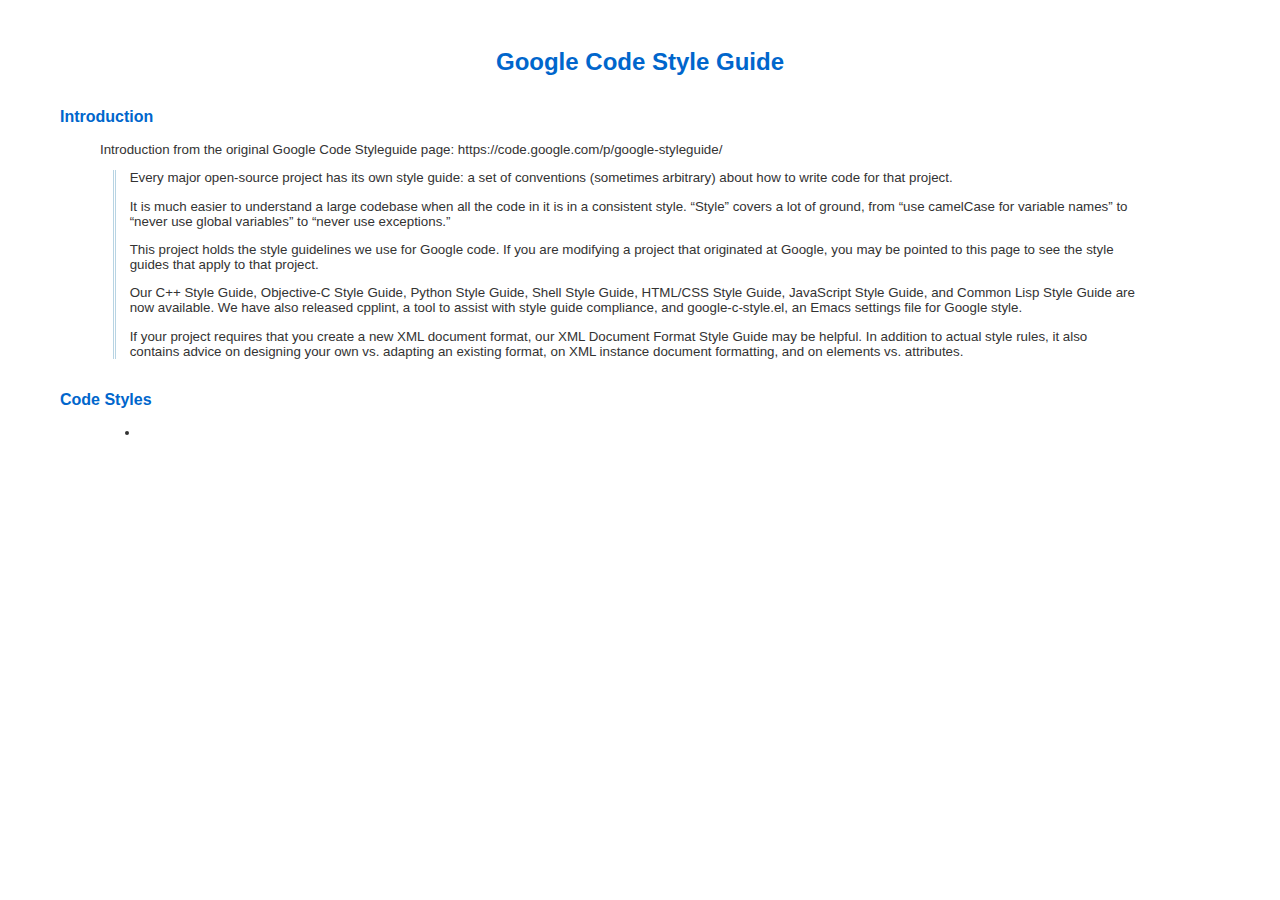
<file: index.html>
<!DOCTYPE html>
<html>
<head>
	<meta charset="utf8">
	<meta http-equiv="content-type" content="text/html;charset=utf-8">

	<title>Google Code Style Guide - Index</title>
	<link href="styleguide.css" type="text/css" rel="stylesheet">
</head>
<body>

<article>
	<header>
		<h1>Google Code Style Guide</h1>
	</header>

	<section>
		<h2>
			Introduction
		</h2>

		<p>
			Introduction from the original Google Code Styleguide page: https://code.google.com/p/google-styleguide/
		</p>

		<blockquote>
			<p>
				Every major open-source project has its own style guide: a set of conventions (sometimes arbitrary) about how to
				write code for that project.
			</p>

			<p>It is much easier to understand a large codebase when all the code in it is in a consistent style.
				“Style” covers a lot of ground, from “use camelCase for variable names” to “never use global variables” to
				“never use exceptions.”
			</p>

			<p>This project holds the style guidelines we use for Google code.
				If you are modifying a project that originated at Google, you may be pointed to this page to see the style
				guides
				that apply to that project.
			</p>

			<p>Our C++ Style Guide, Objective-C Style Guide, Python Style Guide, Shell Style Guide, HTML/CSS Style Guide,
				JavaScript Style Guide, and Common Lisp Style Guide are now available. We have also released cpplint, a tool to
				assist with style guide compliance, and google-c-style.el, an Emacs settings file for Google style.
			</p>

			<p>If your project requires that you create a new XML document format, our XML Document Format Style Guide may be
				helpful.
				In addition to actual style rules, it also contains advice on designing your own vs. adapting an existing
				format,
				on XML instance document formatting, and on elements vs. attributes.
			</p>
		</blockquote>
	</section>

	<section>
		<h2>
			Code Styles
		</h2>

		<ul>
			<li>

			</li>
		</ul>
	</section>
</article>
</body>
</html>
</file>
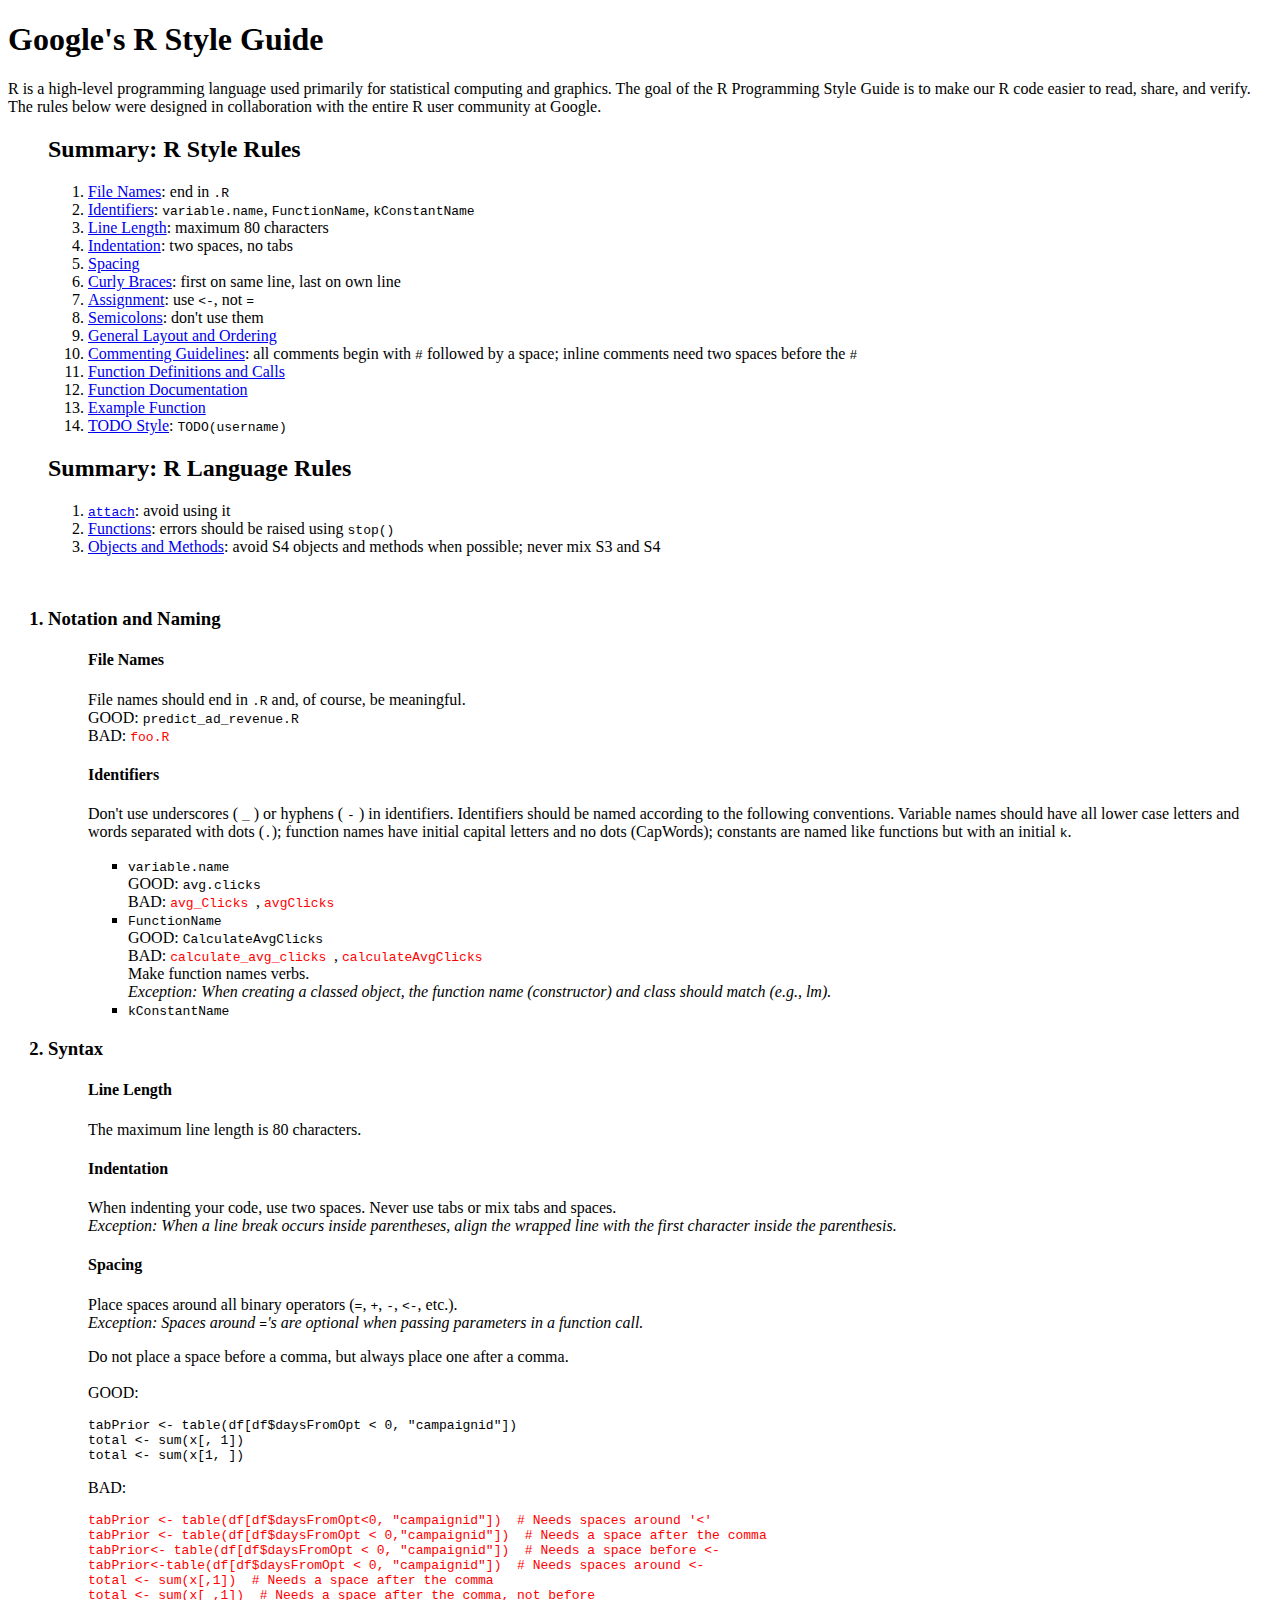
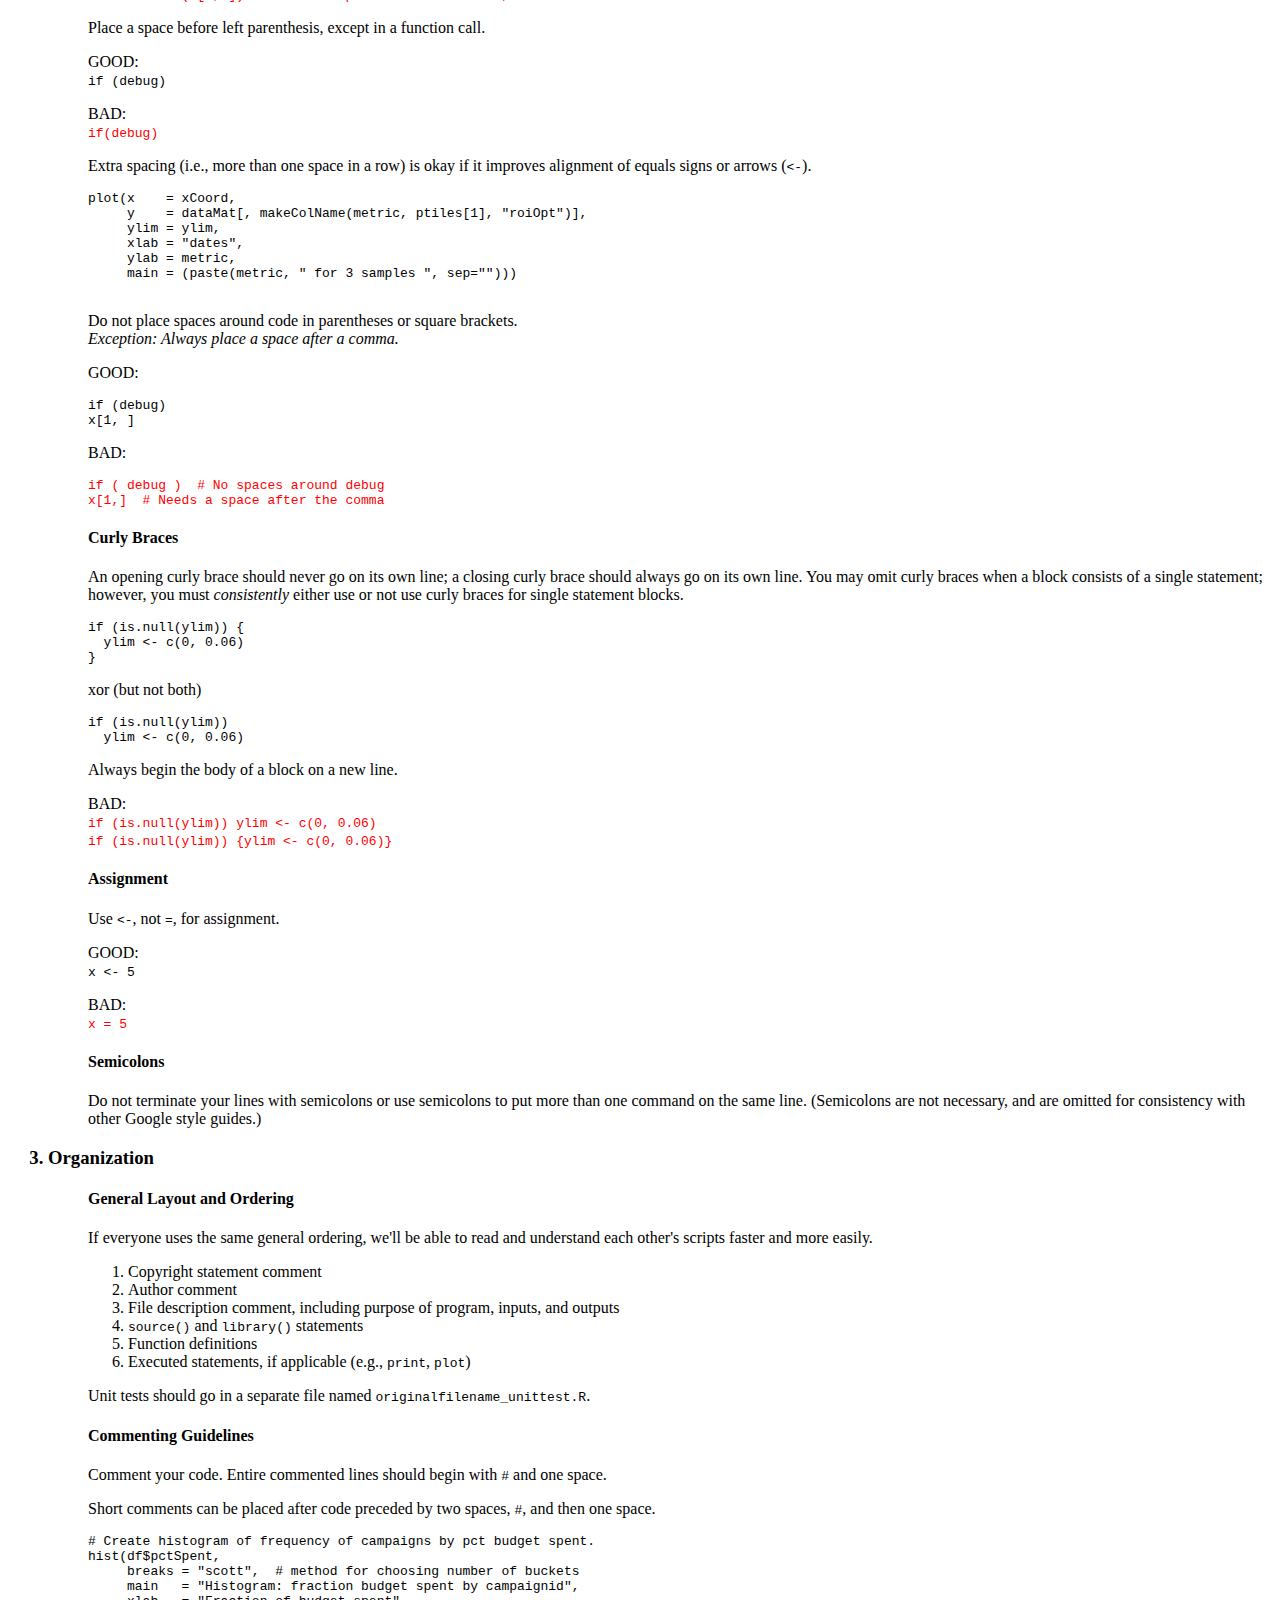
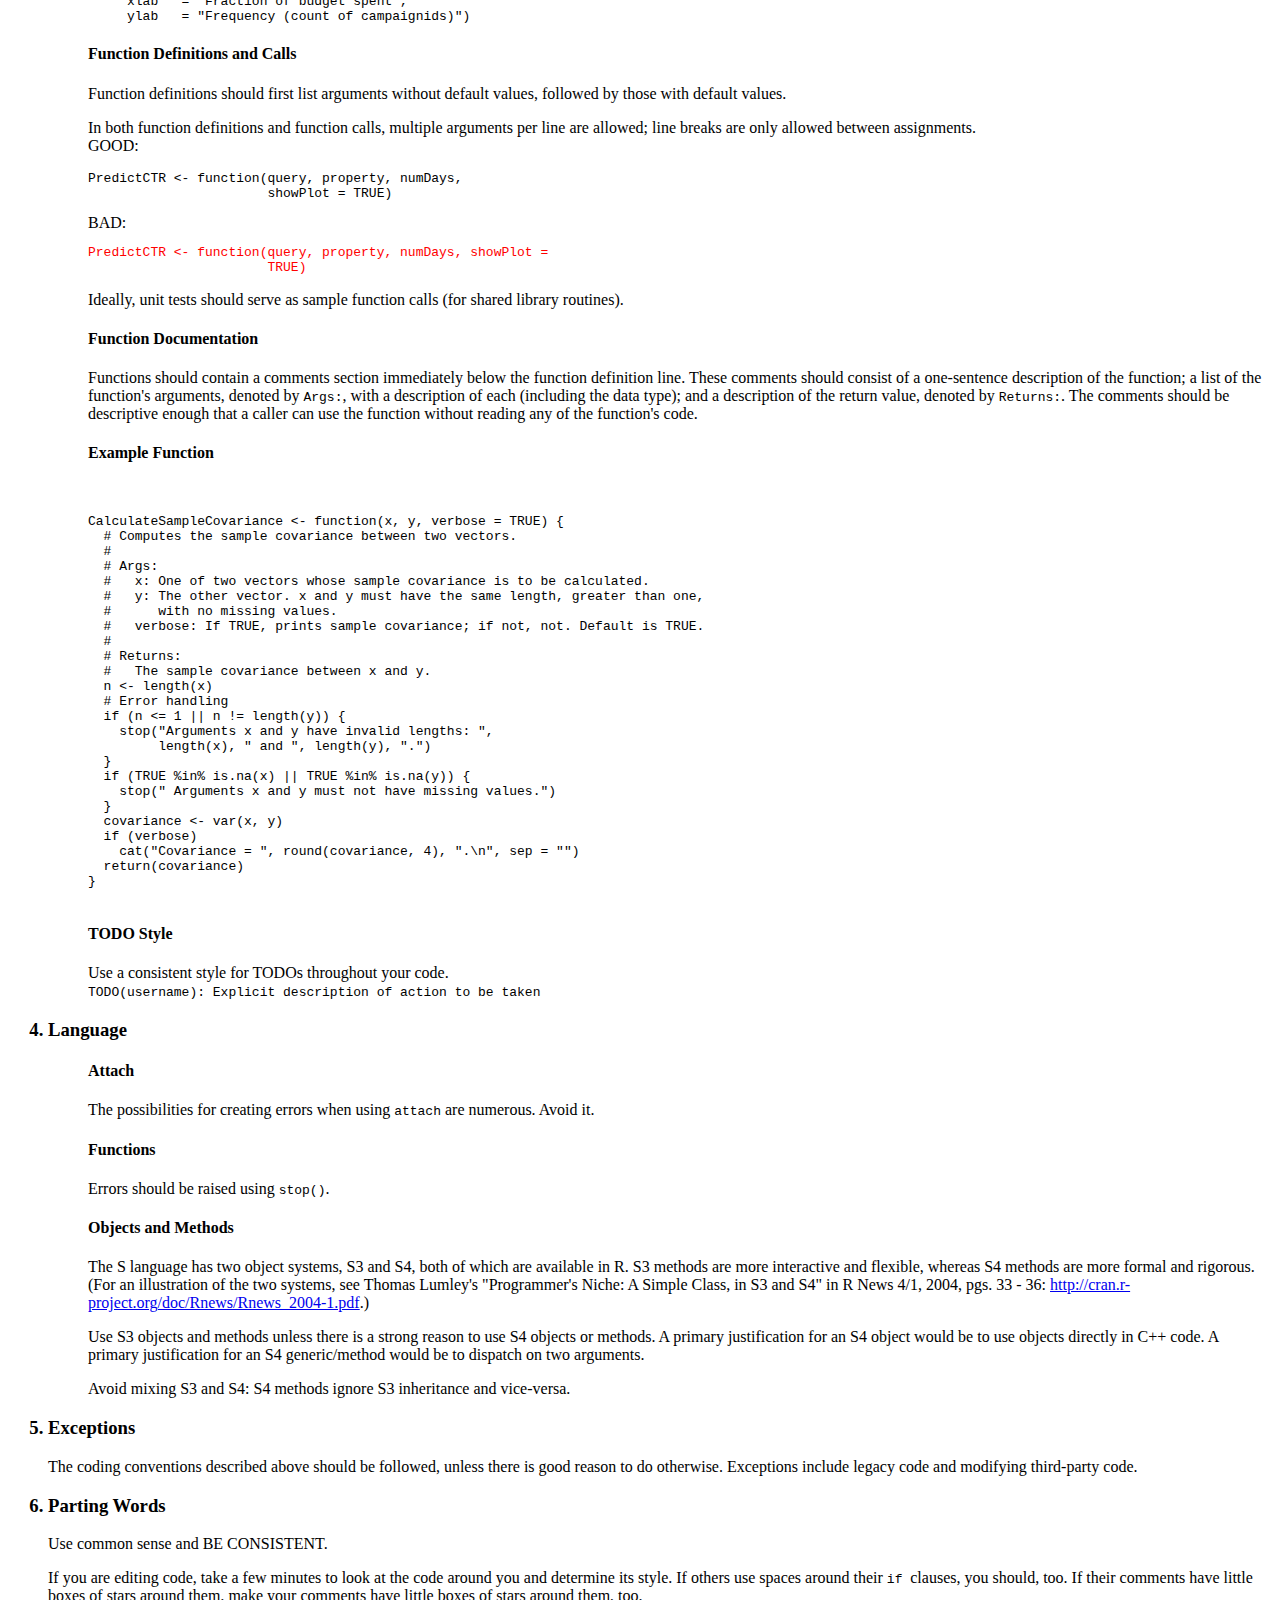
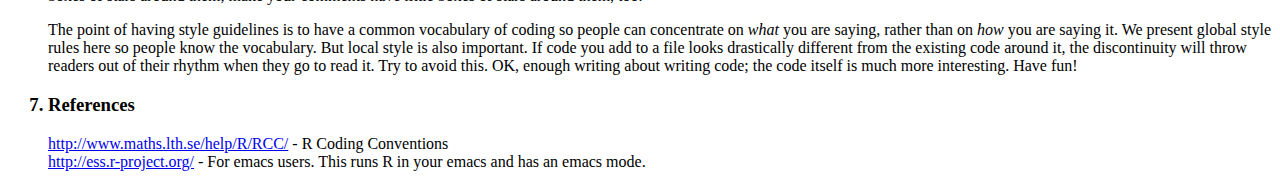
<file: google-r-style.html>
<!DOCTYPE HTML PUBLIC "-//W3C//DTD HTML 4.01//EN"
 "http://www.w3.org/TR/REC-html4/strict.dtd">
<html>
  <head>
    <meta http-equiv="Content-Type" content="text/html; charset=UTF-8">
    <link rel="stylesheet" type="text/css"
          href="http://www.corp.google.com/eng/docstyle.css">
    <title>Google's R Style Guide</title>
    <style type="text/css">
           ul.NoBullet {list-style-type: none}
    </style>
  </head>

  <body>

<!---------------------------------------------------------------------------->

  <h1>Google's R Style Guide</h1>

  <p>
    R is a high-level programming language used primarily for statistical
    computing and graphics.  The goal of the R Programming Style Guide
    is to make our R code easier to read, share, and verify. The rules
    below were designed in collaboration with the entire R user community
    at Google.
  </p>

<!---------------------------------------------------------------------------->

  <ul class="NoBullet">
    <h2><li>Summary: R Style Rules</li></h2>
    <ol>
      <li><a href=#filenames>File Names</a>: end in <code>.R</code></li>
      <li><a href=#identifiers>Identifiers</a>: <code>variable.name</code>,
        <code>FunctionName</code>, <code>kConstantName</code></li>

      <li><a href=#linelength>Line Length</a>: maximum 80 characters</li>
      <li><a href=#indentation>Indentation</a>: two spaces, no tabs</li>
      <li><a href=#spacing>Spacing</a></li>
      <li><a href=#curlybraces>Curly Braces</a>: first on same line, last on
        own line</li>
      <li><a href=#assignment>Assignment</a>: use <code>&lt;-</code>, not
        <code>=</code></li>

      <li><a href=#semicolons>Semicolons</a>: don't use them</li>
      <li><a href=#generallayout> General Layout and Ordering</a></li>
      <li><a href=#comments> Commenting Guidelines</a>: all comments begin
        with <code>#</code> followed by a space; inline comments need two
        spaces before the <code>#</code></li>

      <li><a href=#functiondefinition>Function Definitions and Calls</a></li>
      <li><a href=#functiondocumentation> Function Documentation</a></li>
      <li><a href=#examplefunction> Example Function</a></li>
      <li><a href=#todo> TODO Style</a>: <code>TODO(username)</code></li>

    </ol>
    <h2><li>Summary: R Language Rules</li></h2>
    <ol>
      <li><a href=#attach> <code>attach</code></a>: avoid using it</li>
      <li><a href=#functionlanguage> Functions</a>:
        errors should be raised using <code>stop()</code></li>

      <li><a href=#object> Objects and Methods</a>: avoid S4 objects and
        methods when possible; never mix S3 and S4 </li>
    </ol>
  </ul>

  <br>
  <ol>
<!---------------------------------------------------------------------------->

    <h3><li>Notation and Naming</li></h3>

      <ul class="NoBullet">
        <h4 id="filenames"><li>File Names</li></h4>
          <p>
            File names should end in <code>.R</code> and, of course, be
            meaningful.
            <br> GOOD: <code>predict_ad_revenue.R</code>
            <br> BAD: <code><span style="color:red">foo.R</span></code>

          </p>
        <h4 id="identifiers"><li>Identifiers</li></h4>
          <p>
            Don't use underscores ( <code>_</code> ) or hyphens
            ( <code>-</code> ) in identifiers.
            Identifiers should be named according to the following conventions.
            Variable names should have all lower case letters and words
            separated with dots (<code>.</code>);
            function names have initial capital letters and no dots
            (CapWords);
            constants are named like functions but with an initial
            <code>k</code>.
          </p>

          <ul>
            <li><code>variable.name </code>
              <br> GOOD: <code>avg.clicks</code>
              <br> BAD: <code><span style="color:red">avg_Clicks
                </span></code>, <code><span style="color:red">avgClicks
                </span></code>

            </li>
            <li><code>FunctionName </code>
              <br> GOOD: <code>CalculateAvgClicks</code>
              <br> BAD: <code><span style="color:red">calculate_avg_clicks
                </span></code>,
                <code><span style="color:red">calculateAvgClicks</span></code>

              <br> Make function names verbs.
              <br><em>Exception: When creating a classed object, the function
                name (constructor) and class should match  (e.g., lm).</em>
            <li><code>kConstantName </code></li>
          </ul>
      </ul>

<!---------------------------------------------------------------------------->

    <h3><li>Syntax</li></h3>

      <ul class="NoBullet">
        <h4 id="linelength"><li>Line Length</li></h4>
          <p>
            The maximum line length is 80 characters.
          </p>
        <h4 id="indentation"><li>Indentation</li></h4>
          <p>
            When indenting your code, use two spaces.  Never use tabs or mix
            tabs and spaces.
            <br><em>Exception: When a line break occurs inside parentheses,
              align the wrapped line with the first character inside the
              parenthesis.</em>

          <p>
        <h4 id="spacing"><li>Spacing</li></h4>
          <p>
            Place spaces around all binary operators (<code>=</code>,
            <code>+</code>, <code>-</code>, <code>&lt;-</code>, etc.).
            <br><em> Exception:  Spaces around <code>=</code>'s are
            optional when passing parameters in a function call.</em>

          </p>
          <p>
            Do not place a space before a comma, but always place one after a
            comma.
            <br><br> GOOD:<pre><code>tabPrior &lt;- table(df[df$daysFromOpt &lt; 0, &quot;campaignid&quot;])
total &lt;- sum(x[, 1])
total &lt;- sum(x[1, ])</code></pre>

          </p>
          <p>
            BAD:<pre><code><span style="color:red">tabPrior &lt;- table(df[df$daysFromOpt&lt;0, &quot;campaignid&quot;])  # Needs spaces around '<'
tabPrior &lt;- table(df[df$daysFromOpt &lt; 0,&quot;campaignid&quot;])  # Needs a space after the comma
tabPrior&lt;- table(df[df$daysFromOpt &lt; 0, &quot;campaignid&quot;])  # Needs a space before &lt;-
tabPrior<-table(df[df$daysFromOpt &lt; 0, &quot;campaignid&quot;])  # Needs spaces around &lt;-
total &lt;- sum(x[,1])  # Needs a space after the comma
total &lt;- sum(x[ ,1])  # Needs a space after the comma, not before</span></code></pre>

          </p>
          <p>
            Place a space before left parenthesis, except in a function call.
          </p>
          <p>
            GOOD:
            <br><code>if (debug)</code>
          </p>
          <p>

            BAD:
            <br><code><span style="color:red">if(debug)</span></code>
          </p>
          <p>
            Extra spacing (i.e., more than one space in a row) is okay if it
            improves alignment of equals signs or arrows (<code><-</code>).
          </p>
<pre><code>plot(x    = xCoord,
     y    = dataMat[, makeColName(metric, ptiles[1], &quot;roiOpt&quot;)],
     ylim = ylim,
     xlab = &quot;dates&quot;,
     ylab = metric,
     main = (paste(metric, &quot; for 3 samples &quot;, sep=&quot;&quot;)))

</pre></code>
          <p>
            Do not place spaces around code in parentheses or square brackets.
            <br><em> Exception:  Always place a space after a comma.</em>
          </p>
          <p>
            GOOD: <pre><code>if (debug)
x[1, ]</code></pre>
          </p>

          <p>
            BAD:<pre><code><span style="color:red">if ( debug )  # No spaces around debug
x[1,]  # Needs a space after the comma </span></code></pre>
          </p>
        <h4 id="curlybraces"><li>Curly Braces</li></h4>
          <p>
            An opening curly brace should never go on its own line; a closing
            curly brace should always go on its own line.  You may omit curly
            braces when a block consists of a single statement; however, you
            must <em>consistently</em> either use or not use curly braces for
            single statement blocks.
          </p>

          <code><pre>
if (is.null(ylim)) {
  ylim &lt;- c(0, 0.06)
}</pre></code>
          <p>
            xor (but not both)
          </p>
          <code><pre>
if (is.null(ylim))
  ylim &lt;- c(0, 0.06)</pre></code>
          <p>

            Always begin the body of a block on a new line.
          </p>
          <p>
            BAD:
            <br><code><span style="color:red"> if (is.null(ylim))
              ylim &lt;- c(0, 0.06)</span></code>
            <br><code><span style="color:red"> if (is.null(ylim))
              {ylim &lt;- c(0, 0.06)} </span></code>
          </p>

        <h4 id="assignment"><li>Assignment</li></h4>
          <p>
            Use <code>&lt;-</code>, not <code>=</code>, for assignment.
          </p>
          <p>
            GOOD:
            <br><code> x &lt;- 5 </code>

          </p>
          <p>
            BAD:
            <br><code><span style="color:red"> x = 5</span></code>
          </p>
        <h4 id="semicolons"><li>Semicolons</li></h4>
          <p>
            Do not terminate your lines with semicolons or use semicolons to
            put more than one command on the same line. (Semicolons are not
            necessary, and are omitted for consistency with other Google style
            guides.)
          </p>

      </ul>

<!---------------------------------------------------------------------------->

    <h3><li> Organization </li></h3>
      <ul class="NoBullet">
        <h4 id="generallayout"><li>General Layout and Ordering</li></h4>
          <p>
            If everyone uses the same general ordering, we'll be able to
            read and understand each other's scripts faster and more easily.
          </p>

          <ol>
            <li>Copyright statement comment
            <li>Author comment
            <li>File description comment, including purpose of
              program, inputs, and outputs
            <li><code>source()</code> and <code>library()</code> statements
            <li>Function definitions
            <li>Executed statements, if applicable (e.g.,
              <code> print</code>, <code>plot</code>)
          </ol>

          <p>
            Unit tests should go in a separate file named
            <code>originalfilename_unittest.R</code>.
          <p>
        <h4 id="comments"><li>Commenting Guidelines</li></h4>
          <p>
            Comment your code. Entire commented lines should begin with
            <code>#</code> and one space.
          </p>

          <p>
            Short comments can be placed after code preceded by two spaces,
            <code>#</code>, and then one space.
          </p>
<pre><code># Create histogram of frequency of campaigns by pct budget spent.
hist(df$pctSpent,
     breaks = &quot;scott&quot;,  # method for choosing number of buckets
     main   = &quot;Histogram: fraction budget spent by campaignid&quot;,
     xlab   = &quot;Fraction of budget spent&quot;,
     ylab   = &quot;Frequency (count of campaignids)&quot;)
</code></pre>

        <h4 id="functiondefinition"><li> Function Definitions and
          Calls</li></h4>
          <p>
            Function definitions should first	list arguments without default
            values, followed by those with default values.
          </p>
          <p>
            In both function definitions and function calls, multiple
            arguments per line are allowed; line breaks are only allowed
            between assignments.
            <br>GOOD:
<pre><code>PredictCTR &lt;- function(query, property, numDays,
                       showPlot = TRUE)
</code></pre>

           BAD:
<pre><code><span style="color:red">PredictCTR &lt;- function(query, property, numDays, showPlot =
                       TRUE)
</span></code></pre>
          <p> Ideally, unit tests should serve as sample function calls (for
            shared library routines).
        <h4 id="functiondocumentation"><li> Function Documentation </li></h4>
          <p> Functions should contain a comments section immediately below
            the function definition line. These comments should consist of a
            one-sentence description of the function; a list of the function's
            arguments, denoted by <code>Args:</code>, with a description of
            each (including the data type); and a description of the return
            value, denoted by <code>Returns:</code>. The comments should be
            descriptive enough that a caller can use the function without
            reading any of the function's code.


        <h4 id="examplefunction"><li> Example Function </li></h4><pre><code>

CalculateSampleCovariance &lt;- function(x, y, verbose = TRUE) {
  # Computes the sample covariance between two vectors.
  #
  # Args:
  #   x: One of two vectors whose sample covariance is to be calculated.
  #   y: The other vector. x and y must have the same length, greater than one,
  #      with no missing values.
  #   verbose: If TRUE, prints sample covariance; if not, not. Default is TRUE.
  #
  # Returns:
  #   The sample covariance between x and y.
  n &lt;- length(x)
  # Error handling
  if (n &lt;= 1 || n != length(y)) {
    stop(&quot;Arguments x and y have invalid lengths: &quot;,
         length(x), &quot; and &quot;, length(y), &quot;.&quot;)
  }
  if (TRUE %in% is.na(x) || TRUE %in% is.na(y)) {
    stop(&quot; Arguments x and y must not have missing values.&quot;)
  }
  covariance &lt;- var(x, y)
  if (verbose)
    cat(&quot;Covariance = &quot;, round(covariance, 4), &quot;.\n&quot;, sep = &quot;&quot;)
  return(covariance)
}

</code></pre>

        <h4 id="todo"><li> TODO Style </li></h4>
          <p> Use a consistent style for TODOs throughout your code.
          <br><CODE>TODO(username): Explicit description of action to
          be taken</CODE>
  </ul>

<!---------------------------------------------------------------------------->

      <h3><li> Language </li></h3>

       <ul class="NoBullet">
        <h4 id="attach"><li> Attach </li></h4>
        <p> The possibilities for creating errors when using
          <code>attach</code> are numerous. Avoid it.
	<h4 id="functionlanguage"><li>Functions </li></h4>
        <p> Errors should be raised using <code>stop()</code>.
	<h4 id="object"><li>Objects and Methods</li></h4>

          <p> The S language has two object systems, S3 and S4, both of which
          are available in R.  S3 methods are more interactive and flexible,
          whereas S4 methods are more formal and rigorous. (For an illustration
          of the two systems, see Thomas Lumley's
          "Programmer's Niche: A Simple
          Class, in S3 and S4" in R News 4/1, 2004, pgs. 33 - 36:
          <a href="http://cran.r-project.org/doc/Rnews/Rnews_2004-1.pdf">
          http://cran.r-project.org/doc/Rnews/Rnews_2004-1.pdf</a>.)
          <p>Use S3 objects and methods unless there is a strong reason to use
            S4 objects or methods. A primary justification for an S4 object
            would be to use objects directly in C++ code. A primary
            justification for an S4 generic/method would be to dispatch on two
            arguments.
          <p>Avoid mixing S3 and S4: S4 methods ignore S3 inheritance and
            vice-versa.
	</ul>


<!---------------------------------------------------------------------------->
     <h3><li> Exceptions </li></h3>

     The coding conventions described above should be followed, unless
     there is good reason to do otherwise.  Exceptions include
     legacy code and modifying third-party code.

<!---------------------------------------------------------------------------->
     <h3><li> Parting Words </li></h3>

     Use common sense and BE CONSISTENT.
     <p>
     If you are editing code, take a few minutes to look at the code around
     you and determine its style. If others use spaces around their
     <code>if </code>
     clauses, you should, too. If their comments have little boxes of stars
     around them, make your comments have little boxes of stars around them,
     too.
     <p>

     The point of having style guidelines is to have a common vocabulary of
     coding so people can concentrate on <em>what</em> you are saying,
     rather than on <em>how</em> you are saying it. We present global style
     rules here so people
     know the vocabulary. But local style is also important. If code you add
     to a file looks drastically different from the existing code around it,
     the discontinuity will throw readers out of their rhythm when they go to
     read it. Try to avoid this.

     OK, enough writing about writing code; the code itself is much more
     interesting. Have fun!

<!---------------------------------------------------------------------------->
     <h3><li> References </li></h3>

     <a href="http://www.maths.lth.se/help/R/RCC/">
     http://www.maths.lth.se/help/R/RCC/</a> - R Coding Conventions
     <br>
     <a href="http://ess.r-project.org/">http://ess.r-project.org/</a> - For
     emacs users. This runs R in your emacs and has an emacs mode.

  </ol>

<!---------------------------------------------------------------------------->



</html>
</file>
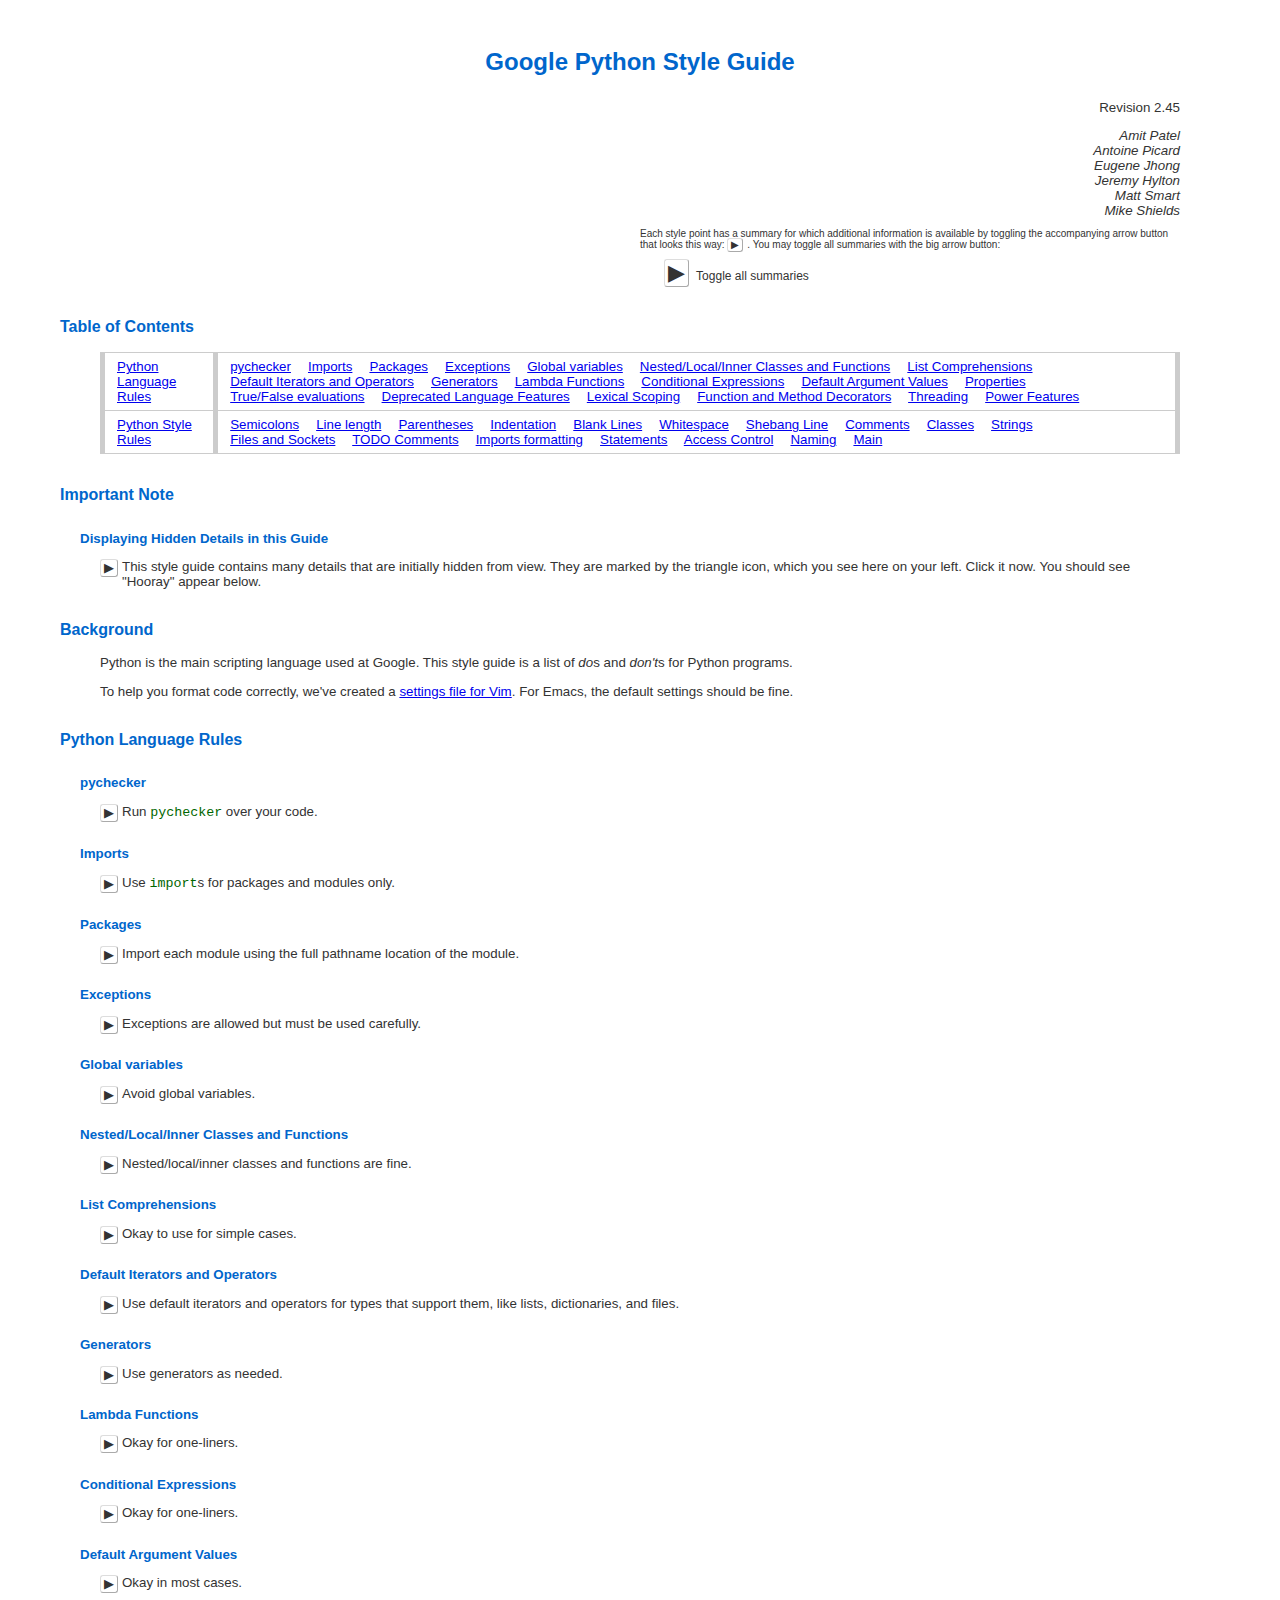
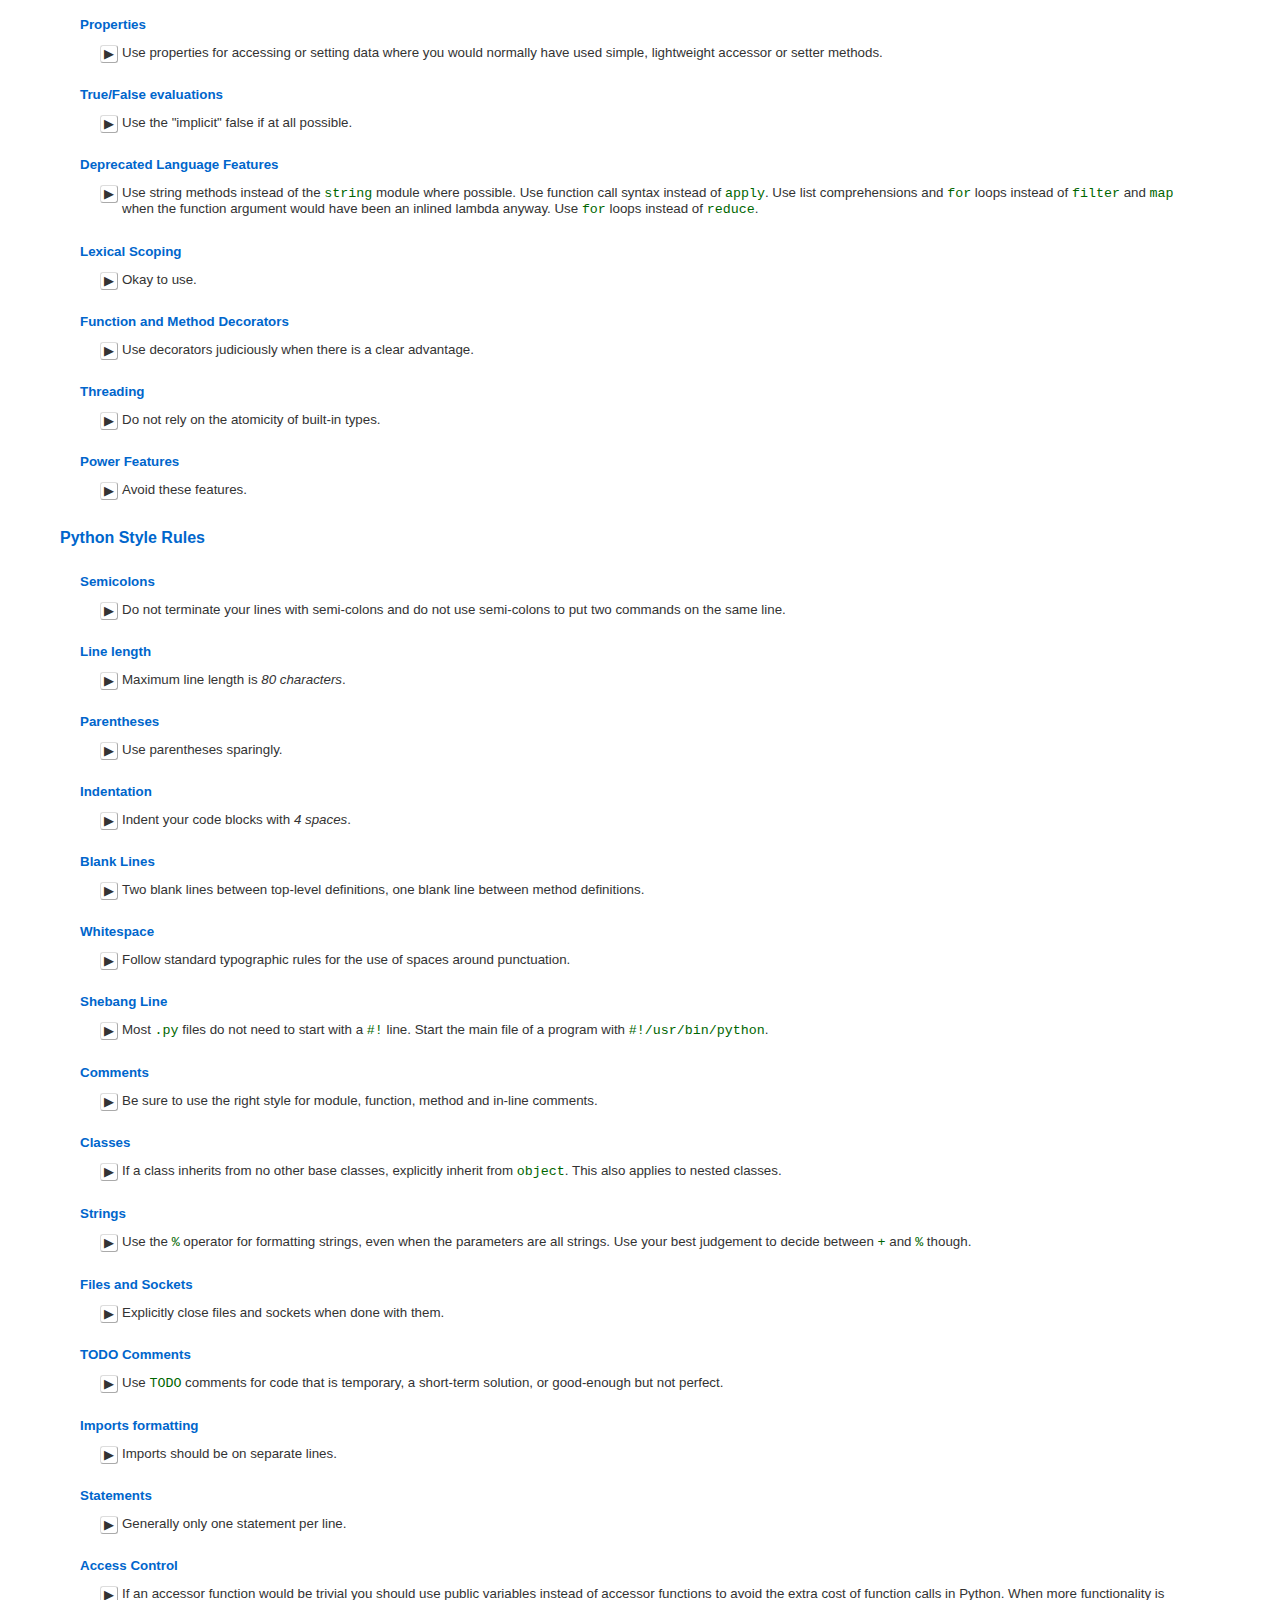
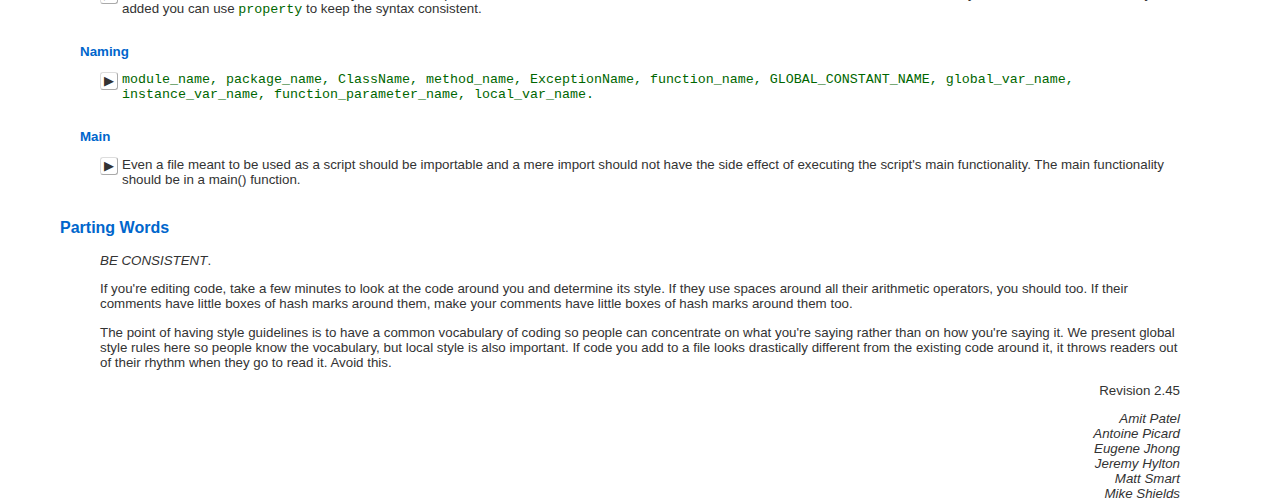
<file: pyguide.html>
<HTML xmlns:rdf="http://www.w3.org/1999/02/22-rdf-syntax-ns#" xmlns:dc="http://purl.org/dc/elements/1.1/" xmlns:dcq="http://purl.org/dc/qualifiers/1.0/" xmlns:fo="http://www.w3.org/1999/XSL/Format" xmlns:fn="http://www.w3.org/2005/xpath-functions">
<HEAD>
<TITLE>Google Python Style Guide</TITLE>
<META http-equiv="Content-Type" content="text/html; charset=utf-8">
<LINK HREF="http://www.google.com/favicon.ico" type="image/x-icon" rel="shortcut icon">
<LINK HREF="styleguide.css" type="text/css" rel="stylesheet">
<SCRIPT language="javascript" type="text/javascript">

                function GetElementsByName(name) {
                  // Workaround a bug on old versions of opera.
                  if (document.getElementsByName) {
                    return document.getElementsByName(name);
                  } else {
                    return [document.getElementById(name)];
                  }
                }

                /**
                 * @param {string} namePrefix The prefix of the body name.
                 * @param {function(boolean): boolean} getVisibility Computes the new
                 *     visibility state, given the current one.
                 */
                function ChangeVisibility(namePrefix, getVisibility) {
                  var bodyName = namePrefix + '__body';
                  var buttonName = namePrefix + '__button';
                  var bodyElements = GetElementsByName(bodyName);
                  var linkElement = GetElementsByName('link-' + buttonName)[0];
                  if (bodyElements.length != 1) {
                    throw Error('ShowHideByName() got the wrong number of bodyElements:  ' + 
                        bodyElements.length);
                  } else {
                    var bodyElement = bodyElements[0];
                    var buttonElement = GetElementsByName(buttonName)[0];
                    var isVisible = bodyElement.style.display != "none";
                    if (getVisibility(isVisible)) {
                      bodyElement.style.display = "inline";
                      linkElement.style.display = "block";
                      buttonElement.innerHTML = '▽';
                    } else {
                      bodyElement.style.display = "none";
                      linkElement.style.display = "none";
                      buttonElement.innerHTML = '▶';
                    }
                  }
                }

                function ShowHideByName(namePrefix) {
                  ChangeVisibility(namePrefix, function(old) { return !old; });
                }

                function ShowByName(namePrefix) {
                  ChangeVisibility(namePrefix, function() { return true; });
                }

                function ShowHideAll() {
                  var allButton = GetElementsByName("show_hide_all_button")[0];
                  if (allButton.innerHTML == '▽') {
                    allButton.innerHTML = '▶';
                    SetHiddenState(document.getElementsByTagName("body")[0].childNodes, "none", '▶');
                  } else {
                    allButton.innerHTML = '▽';
                    SetHiddenState(document.getElementsByTagName("body")[0].childNodes, "inline", '▽');
                  }
                }

                // Recursively sets state of all children
                // of a particular node.
                function SetHiddenState(root, newState, newButton) {
                  for (var i = 0; i != root.length; i++) {
                    SetHiddenState(root[i].childNodes, newState, newButton);
                    if (root[i].className == 'showhide_button')  {
                      root[i].innerHTML = newButton;
                    }
                    if (root[i].className == 'stylepoint_body' ||
                        root[i].className == 'link_button')  {
                      root[i].style.display = newState;
                    }
                  }
                }


                function EndsWith(str, suffix) {
                  var l = str.length - suffix.length;
                  return l >= 0 && str.indexOf(suffix, l) == l;
                }

                function RefreshVisibilityFromHashParam() {
                  var hashRegexp = new RegExp('#([^&#]*)$');
                  var hashMatch = hashRegexp.exec(window.location.href);
                  var anchor = hashMatch && GetElementsByName(hashMatch[1])[0];
                  var node = anchor;
                  var suffix = '__body';
                  while (node) {
                    var id = node.id;
                    var matched = id && EndsWith(id, suffix);
                    if (matched) {
                      var len = id.length - suffix.length;
                      ShowByName(id.substring(0, len));
                      if (anchor.scrollIntoView) {
                        anchor.scrollIntoView();
                      }

                      return;
                    }
                    node = node.parentNode;
                  }
                }

                window.onhashchange = RefreshVisibilityFromHashParam;

                window.onload = function() {
                  // if the URL contains "?showall=y", expand the details of all children
                  var showHideAllRegex = new RegExp("[\\?&](showall)=([^&#]*)");
                  var showHideAllValue = showHideAllRegex.exec(window.location.href);
                  if (showHideAllValue != null) {
                    if (showHideAllValue[2] == "y") {
                      SetHiddenState(document.getElementsByTagName("body")[0].childNodes, 
                          "inline", '▽');
                    } else {
                      SetHiddenState(document.getElementsByTagName("body")[0].childNodes, 
                          "none", '▶');
                    }
                  }
                  var showOneRegex = new RegExp("[\\?&](showone)=([^&#]*)");
                  var showOneValue = showOneRegex.exec(window.location.href);
                  if (showOneValue) {
                    ShowHideByName(showOneValue[2]);
                  }


                  RefreshVisibilityFromHashParam();
                }
              </SCRIPT>
</HEAD>
<BODY>
<H1>Google Python Style Guide</H1>
  <p align="right">

    Revision 2.45
  </p>
  
  <address>
    Amit Patel<br>
    Antoine Picard<br>
    Eugene Jhong<br>
    Jeremy Hylton<br>
    Matt Smart<br>
    Mike Shields<br>
  </address>
  <DIV style="margin-left: 50%; font-size: 75%;">
<P>
        Each style point has a summary for which additional information is available
        by toggling the accompanying arrow button that looks this way:
        <SPAN class="showhide_button" style="margin-left: 0; float: none">▶</SPAN>.
        You may toggle all summaries with the big arrow button:
      </P>
<DIV style=" font-size: larger; margin-left: +2em;">
<SPAN class="showhide_button" style="font-size: 180%; float: none" onclick="javascript:ShowHideAll()" name="show_hide_all_button" id="show_hide_all_button">▶</SPAN>
        Toggle all summaries
      </DIV>
</DIV>
<DIV class="toc">
<DIV class="toc_title">Table of Contents</DIV>
<TABLE>
<TR valign="top" class="">
<TD><DIV class="toc_category"><A href="#Python_Language_Rules">Python Language Rules</A></DIV></TD>
<TD><DIV class="toc_stylepoint">
<SPAN style="padding-right: 1em; white-space:nowrap;" class=""><A href="#pychecker">pychecker</A></SPAN> <SPAN style="padding-right: 1em; white-space:nowrap;" class=""><A href="#Imports">Imports</A></SPAN> <SPAN style="padding-right: 1em; white-space:nowrap;" class=""><A href="#Packages">Packages</A></SPAN> <SPAN style="padding-right: 1em; white-space:nowrap;" class=""><A href="#Exceptions">Exceptions</A></SPAN> <SPAN style="padding-right: 1em; white-space:nowrap;" class=""><A href="#Global_variables">Global variables</A></SPAN> <SPAN style="padding-right: 1em; white-space:nowrap;" class=""><A href="#Nested/Local/Inner_Classes_and_Functions">Nested/Local/Inner Classes and Functions</A></SPAN> <SPAN style="padding-right: 1em; white-space:nowrap;" class=""><A href="#List_Comprehensions">List Comprehensions</A></SPAN> <SPAN style="padding-right: 1em; white-space:nowrap;" class=""><A href="#Default_Iterators_and_Operators">Default Iterators and Operators</A></SPAN> <SPAN style="padding-right: 1em; white-space:nowrap;" class=""><A href="#Generators">Generators</A></SPAN> <SPAN style="padding-right: 1em; white-space:nowrap;" class=""><A href="#Lambda_Functions">Lambda Functions</A></SPAN> <SPAN style="padding-right: 1em; white-space:nowrap;" class=""><A href="#Conditional_Expressions">Conditional Expressions</A></SPAN> <SPAN style="padding-right: 1em; white-space:nowrap;" class=""><A href="#Default_Argument_Values">Default Argument Values</A></SPAN> <SPAN style="padding-right: 1em; white-space:nowrap;" class=""><A href="#Properties">Properties</A></SPAN> <SPAN style="padding-right: 1em; white-space:nowrap;" class=""><A href="#True/False_evaluations">True/False evaluations</A></SPAN> <SPAN style="padding-right: 1em; white-space:nowrap;" class=""><A href="#Deprecated_Language_Features">Deprecated Language Features</A></SPAN> <SPAN style="padding-right: 1em; white-space:nowrap;" class=""><A href="#Lexical_Scoping">Lexical Scoping</A></SPAN> <SPAN style="padding-right: 1em; white-space:nowrap;" class=""><A href="#Function_and_Method_Decorators">Function and Method Decorators</A></SPAN> <SPAN style="padding-right: 1em; white-space:nowrap;" class=""><A href="#Threading">Threading</A></SPAN> <SPAN style="padding-right: 1em; white-space:nowrap;" class=""><A href="#Power_Features">Power Features</A></SPAN> </DIV></TD>
</TR>
<TR valign="top" class="">
<TD><DIV class="toc_category"><A href="#Python_Style_Rules">Python Style Rules</A></DIV></TD>
<TD><DIV class="toc_stylepoint">
<SPAN style="padding-right: 1em; white-space:nowrap;" class=""><A href="#Semicolons">Semicolons</A></SPAN> <SPAN style="padding-right: 1em; white-space:nowrap;" class=""><A href="#Line_length">Line length</A></SPAN> <SPAN style="padding-right: 1em; white-space:nowrap;" class=""><A href="#Parentheses">Parentheses</A></SPAN> <SPAN style="padding-right: 1em; white-space:nowrap;" class=""><A href="#Indentation">Indentation</A></SPAN> <SPAN style="padding-right: 1em; white-space:nowrap;" class=""><A href="#Blank_Lines">Blank Lines</A></SPAN> <SPAN style="padding-right: 1em; white-space:nowrap;" class=""><A href="#Whitespace">Whitespace</A></SPAN> <SPAN style="padding-right: 1em; white-space:nowrap;" class=""><A href="#Shebang_Line">Shebang Line</A></SPAN> <SPAN style="padding-right: 1em; white-space:nowrap;" class=""><A href="#Comments">Comments</A></SPAN> <SPAN style="padding-right: 1em; white-space:nowrap;" class=""><A href="#Classes">Classes</A></SPAN> <SPAN style="padding-right: 1em; white-space:nowrap;" class=""><A href="#Strings">Strings</A></SPAN> <SPAN style="padding-right: 1em; white-space:nowrap;" class=""><A href="#Files_and_Sockets">Files and Sockets</A></SPAN> <SPAN style="padding-right: 1em; white-space:nowrap;" class=""><A href="#TODO_Comments">TODO Comments</A></SPAN> <SPAN style="padding-right: 1em; white-space:nowrap;" class=""><A href="#Imports_formatting">Imports formatting</A></SPAN> <SPAN style="padding-right: 1em; white-space:nowrap;" class=""><A href="#Statements">Statements</A></SPAN> <SPAN style="padding-right: 1em; white-space:nowrap;" class=""><A href="#Access_Control">Access Control</A></SPAN> <SPAN style="padding-right: 1em; white-space:nowrap;" class=""><A href="#Naming">Naming</A></SPAN> <SPAN style="padding-right: 1em; white-space:nowrap;" class=""><A href="#Main">Main</A></SPAN> </DIV></TD>
</TR>
</TABLE>
</DIV>
  <DIV class="">
<H2 name="Important_Note" id="Important_Note">Important Note</H2>
    <DIV class="">
<H3><A name="Displaying_Hidden_Details_in_this_Guide" id="Displaying_Hidden_Details_in_this_Guide">Displaying Hidden Details in this Guide</A></H3>
<SPAN class="link_button" id="link-Displaying_Hidden_Details_in_this_Guide__button" name="link-Displaying_Hidden_Details_in_this_Guide__button"><A href="?showone=Displaying_Hidden_Details_in_this_Guide#Displaying_Hidden_Details_in_this_Guide">
          link
        </A></SPAN><SPAN class="showhide_button" onclick="javascript:ShowHideByName('Displaying_Hidden_Details_in_this_Guide')" name="Displaying_Hidden_Details_in_this_Guide__button" id="Displaying_Hidden_Details_in_this_Guide__button">▶</SPAN>
      <DIV style="display:inline;" class="">
       This style guide contains many details that are initially
       hidden from view.  They are marked by the triangle icon, which you
       see here on your left.  Click it now.
       You should see "Hooray" appear below.
      </DIV>
      <DIV class=""><DIV class="stylepoint_body" name="Displaying_Hidden_Details_in_this_Guide__body" id="Displaying_Hidden_Details_in_this_Guide__body" style="display: none">
       <p>
        Hooray!  Now you know you can expand points to get more
        details.  Alternatively, there's a "toggle all" at the
        top of this document.
       </p>
      </DIV></DIV>
    </DIV>
  </DIV>
  <DIV class="">
<H2 name="Background" id="Background">Background</H2>
    <p>
      Python is the main scripting language used at Google.  This
      style guide is a list of <em>do</em>s and <em>don't</em>s for Python
      programs.
    </p>
    
    <p>
      To help you format code correctly, we've created a <a href="google_python_style.vim">settings
      file for Vim</a>.  For Emacs, the default settings should be fine.
    </p>
    
    
  </DIV>
  
  <DIV class="">
<H2 name="Python_Language_Rules" id="Python_Language_Rules">Python Language Rules</H2>
     
    <DIV class="">
<H3><A name="pychecker" id="pychecker">pychecker</A></H3>
<SPAN class="link_button" id="link-pychecker__button" name="link-pychecker__button"><A href="?showone=pychecker#pychecker">
          link
        </A></SPAN><SPAN class="showhide_button" onclick="javascript:ShowHideByName('pychecker')" name="pychecker__button" id="pychecker__button">▶</SPAN>
      <DIV style="display:inline;" class="">
        Run <code>pychecker</code> over your code.
      </DIV>
      <DIV class=""><DIV class="stylepoint_body" name="pychecker__body" id="pychecker__body" style="display: none">
        <P class="">
<SPAN class="stylepoint_section">Definition:  </SPAN>
        PyChecker is a tool for finding bugs in Python source code. It finds
        problems that are typically caught by a compiler for less dynamic
        languages like C and C++. It is similar to lint. Because of the
        dynamic nature of Python, some warnings may be incorrect; however,
        spurious warnings should be fairly infrequent.
        </P>
        <P class="">
<SPAN class="stylepoint_section">Pros:  </SPAN>
        Catches easy-to-miss errors like typos, use-vars-before-assignment, etc.
        </P>
        <P class="">
<SPAN class="stylepoint_section">Cons: </SPAN>
        <code>pychecker</code> isn't perfect.  To take
        advantage of it, we'll need to sometimes: a) Write around it b)
        Suppress its warnings c) Improve it or d) Ignore it.
        </P>
        <P class="">
<SPAN class="stylepoint_section">Decision:  </SPAN>
        Make sure you run <code>pychecker</code> on your code.
        </P>
        
        <p>
          For information on how to run <code>pychecker</code>, see the
          <a HREF="http://pychecker.sourceforge.net">pychecker
         homepage</a>
        </p>
        <p>
          To suppress warnings, you can set a module-level variable named
          <code>__pychecker__</code> to suppress appropriate warnings.
          For example:
        </p>
        <DIV class=""><PRE>
<span class="external"></span>__pychecker__ = 'no-callinit no-classattr'</PRE></DIV>
        <p>
        Suppressing in this way has the advantage that we can easily search
        for suppressions and revisit them.
        </p>
        <p>
          You can get a list of pychecker warnings by doing
          <code>pychecker --help</code>.
        </p>
        <p>
        Unused argument warnings can be suppressed by using `_' as the
        identifier for the unused argument or prefixing the argument name with
        `unused_'.  In situations where changing the argument names is
        infeasible, you can mention them at the beginning of the function.
        For example:
        </p>
        <DIV class=""><PRE>
<span class="external"></span>def foo(a, unused_b, unused_c, d=None, e=None):
  <span class="external">  </span>_ = d, e
  <span class="external">  </span>return a
<span class="external"></span>
</PRE></DIV>
        <p>
        Ideally, pychecker would be extended to ensure that such `unused
        declarations' were true.
        </p>
        
      </DIV></DIV>
    </DIV>
    <DIV class="">
<H3><A name="Imports" id="Imports">Imports</A></H3>
<SPAN class="link_button" id="link-Imports__button" name="link-Imports__button"><A href="?showone=Imports#Imports">
          link
        </A></SPAN><SPAN class="showhide_button" onclick="javascript:ShowHideByName('Imports')" name="Imports__button" id="Imports__button">▶</SPAN>
      <DIV style="display:inline;" class="">
        Use <code>import</code>s for packages and modules only.
      </DIV>
      <DIV class=""><DIV class="stylepoint_body" name="Imports__body" id="Imports__body" style="display: none">
        <P class="">
<SPAN class="stylepoint_section">Definition:  </SPAN>
          Reusability mechanism for sharing code from one module to another.
        </P>
        <P class="">
<SPAN class="stylepoint_section">Pros:  </SPAN>
          The namespace management convention is simple.  The source of each
          identifier is indicated in a consistent way; <code>x.Obj</code> says
          that object <code>Obj</code> is defined in module <code>x</code>.
        </P>
        <P class="">
<SPAN class="stylepoint_section">Cons: </SPAN> Module names can still collide.  Some module names are
          inconveniently long.
        </P>
        <P class="">
<SPAN class="stylepoint_section">Decision:  </SPAN>
          Use <code>import x</code> for importing packages and modules.
          <br>
          Use <code>from x import y</code> where <code>x</code> is
          the package prefix and <code>y</code> is the module name with no
          prefix.
          <br>
          Use <code>from x import y as z</code> if two modules named
          <code>y</code> are to be imported or if <code>y</code> is an
          inconveniently long name.
        </P>
        For example the module
        <code>sound.effects.echo</code> may be imported as follows:
    <DIV class=""><PRE>
<span class="external"></span>from sound.effects import echo
<span class="external"></span>...
<span class="external"></span>echo.EchoFilter(input, output, delay=0.7, atten=4)
<span class="external"></span>
</PRE></DIV>
    <p>
      Do not use relative names in imports. Even if the module is in the
      same package, use the full package name.  This helps prevent
      unintentionally importing a package twice.
    </p>
      </DIV></DIV>
    </DIV>
    <DIV class="">
<H3><A name="Packages" id="Packages">Packages</A></H3>
<SPAN class="link_button" id="link-Packages__button" name="link-Packages__button"><A href="?showone=Packages#Packages">
          link
        </A></SPAN><SPAN class="showhide_button" onclick="javascript:ShowHideByName('Packages')" name="Packages__button" id="Packages__button">▶</SPAN>
      <DIV style="display:inline;" class="">
        Import each module using the full pathname location of the module.
      </DIV>
      <DIV class=""><DIV class="stylepoint_body" name="Packages__body" id="Packages__body" style="display: none">
        <P class="">
<SPAN class="stylepoint_section">Pros:  </SPAN>
      Avoids conflicts in module names.  Makes it easier to find modules.
        </P>
        <P class="">
<SPAN class="stylepoint_section">Cons: </SPAN>
      Makes it harder to deploy code because you have to replicate the
      package hierarchy.
        </P>
        <P class="">
<SPAN class="stylepoint_section">Decision:  </SPAN>
          All new code should import each module by its full package name.
          
        </P>
      <p>
        Imports should be as follows:
      </p>
    
    <DIV class=""><PRE># Reference in code with complete name.
import sound.effects.echo

# Reference in code with just module name (preferred).
from sound.effects import echo
</PRE></DIV>
      </DIV></DIV>
    </DIV>
    <DIV class="">
<H3><A name="Exceptions" id="Exceptions">Exceptions</A></H3>
<SPAN class="link_button" id="link-Exceptions__button" name="link-Exceptions__button"><A href="?showone=Exceptions#Exceptions">
          link
        </A></SPAN><SPAN class="showhide_button" onclick="javascript:ShowHideByName('Exceptions')" name="Exceptions__button" id="Exceptions__button">▶</SPAN>
      <DIV style="display:inline;" class="">
        Exceptions are allowed but must be used carefully.
      </DIV>
      <DIV class=""><DIV class="stylepoint_body" name="Exceptions__body" id="Exceptions__body" style="display: none">
        <P class="">
<SPAN class="stylepoint_section">Definition:  </SPAN>
      Exceptions are a means of breaking out of the normal flow of control
      of a code block to handle errors or other exceptional conditions.
        </P>
        <P class="">
<SPAN class="stylepoint_section">Pros:  </SPAN>
      The control flow of normal operation code is not cluttered by
      error-handling code. It also allows the control flow to skip multiple
      frames when a certain condition occurs, e.g., returning from N
      nested functions in one step instead of having to carry-through
      error codes.
        </P>
        <P class="">
<SPAN class="stylepoint_section">Cons: </SPAN>
      May cause the control flow to be confusing. Easy to miss error
      cases when making library calls.
        </P>
        <P class="">
<SPAN class="stylepoint_section">Decision:  </SPAN>
        
        
      Exceptions must follow certain conditions:
        
        <ul>
          <li>Raise exceptions like this: <code>raise MyException('Error
            message')</code> or <code>raise MyException</code>.  Do not
            use the two-argument form (<code>raise MyException, 'Error
            message'</code>) or deprecated string-based exceptions
            (<code>raise 'Error message'</code>).</li>
          <li>Modules or packages should define their own domain-specific
            base exception class, which should inherit from the built-in
            Exception class.  The base exception for a module should be called
            <code>Error</code>.
            <DIV class=""><PRE>
<span class="external"></span>class Error(Exception):
  <span class="external">  </span>pass</PRE></DIV>
</li>
          <li>Never use catch-all <code>except:</code> statements, or
            catch <code>Exception</code> or <code>StandardError</code>,
            unless you are re-raising the exception or in the outermost
            block in your thread (and printing an error message).  Python
            is very tolerant in this regard and <code>except:</code> will
            really catch everything including misspelled names, sys.exit()
            calls, Ctrl+C interrupts, unittest failures and all kinds of
            other exceptions that you simply don't want to catch.</li>
          <li>Minimize the amount of code in a
            <code>try</code>/<code>except</code> block.  The larger the
            body of the <code>try</code>, the more likely that an
            exception will be raised by a line of code that you didn't
            expect to raise an exception.  In those cases,
            the <code>try</code>/<code>except</code> block hides a real
            error.</li>
          <li>Use the <code>finally</code> clause to execute code whether
            or not an exception is raised in the <code>try</code> block.
            This is often useful for cleanup, i.e., closing a file.</li>
          <li>When capturing an exception, use <code>as</code> rather than
            a comma.  For example:
            <DIV class=""><PRE>
<span class="external"></span>try:
  <span class="external">  </span>raise Error
<span class="external"></span>except Error as error:
  <span class="external">  </span>pass</PRE></DIV>
</li>
        </ul>
        </P>
      </DIV></DIV>
    </DIV>
    <DIV class="">
<H3><A name="Global_variables" id="Global_variables">Global variables</A></H3>
<SPAN class="link_button" id="link-Global_variables__button" name="link-Global_variables__button"><A href="?showone=Global_variables#Global_variables">
          link
        </A></SPAN><SPAN class="showhide_button" onclick="javascript:ShowHideByName('Global_variables')" name="Global_variables__button" id="Global_variables__button">▶</SPAN>
      <DIV style="display:inline;" class="">
        Avoid global variables.
      </DIV>
      <DIV class=""><DIV class="stylepoint_body" name="Global_variables__body" id="Global_variables__body" style="display: none">
        <P class="">
<SPAN class="stylepoint_section">Definition:  </SPAN>
      Variables that are declared at the module level.
        </P>
        <P class="">
<SPAN class="stylepoint_section">Pros:  </SPAN>
      Occasionally useful.
        </P>
        <P class="">
<SPAN class="stylepoint_section">Cons: </SPAN>
      Has the potential to change module behavior during the import,
      because assignments to module-level variables are done when the
      module is imported.
        </P>
        <P class="">
<SPAN class="stylepoint_section">Decision:  </SPAN>
      Avoid global variables in favor of class variables.  Some
      exceptions are:
      <ul>
        <li>Default options for scripts.</li>
        <li>Module-level constants.  For example: <code>PI = 3.14159</code>.
          Constants should be named using all caps with underscores;
          see <a HREF="#Naming">Naming</a> below.</li>
        <li>It is sometimes useful for globals to cache values needed
          or returned by functions.</li>
        <li>If needed, globals should be made internal to the module
          and accessed through public module level functions;
          see <a HREF="#Naming">Naming</a> below.</li>
      </ul>
        </P>
      </DIV></DIV>
    </DIV>
    <DIV class="">
<H3><A name="Nested/Local/Inner_Classes_and_Functions" id="Nested/Local/Inner_Classes_and_Functions">Nested/Local/Inner Classes and Functions</A></H3>
<SPAN class="link_button" id="link-Nested/Local/Inner_Classes_and_Functions__button" name="link-Nested/Local/Inner_Classes_and_Functions__button"><A href="?showone=Nested/Local/Inner_Classes_and_Functions#Nested/Local/Inner_Classes_and_Functions">
          link
        </A></SPAN><SPAN class="showhide_button" onclick="javascript:ShowHideByName('Nested/Local/Inner_Classes_and_Functions')" name="Nested/Local/Inner_Classes_and_Functions__button" id="Nested/Local/Inner_Classes_and_Functions__button">▶</SPAN>
      <DIV style="display:inline;" class="">
        Nested/local/inner classes and functions are fine.
      </DIV>
      <DIV class=""><DIV class="stylepoint_body" name="Nested/Local/Inner_Classes_and_Functions__body" id="Nested/Local/Inner_Classes_and_Functions__body" style="display: none">
        <P class="">
<SPAN class="stylepoint_section">Definition:  </SPAN>
      A class can be defined inside of a method, function, or class.  A
      function can be defined inside a method or function.  Nested functions
      have read-only access to variables defined in enclosing scopes.
        </P>
        <P class="">
<SPAN class="stylepoint_section">Pros:  </SPAN>
      Allows definition of utility classes and functions that are only
      used inside of a very limited scope. Very <a HREF="http://en.wikipedia.org/wiki/Abstract_data_type">ADT</a>-y.
        </P>
        <P class="">
<SPAN class="stylepoint_section">Cons: </SPAN>
      Instances of nested or local classes cannot be pickled.
        </P>
        <P class="">
<SPAN class="stylepoint_section">Decision:  </SPAN>
      They are fine.
        </P>
      </DIV></DIV>
    </DIV>
    <DIV class="">
<H3><A name="List_Comprehensions" id="List_Comprehensions">List Comprehensions</A></H3>
<SPAN class="link_button" id="link-List_Comprehensions__button" name="link-List_Comprehensions__button"><A href="?showone=List_Comprehensions#List_Comprehensions">
          link
        </A></SPAN><SPAN class="showhide_button" onclick="javascript:ShowHideByName('List_Comprehensions')" name="List_Comprehensions__button" id="List_Comprehensions__button">▶</SPAN>
      <DIV style="display:inline;" class="">
        Okay to use for simple cases.
      </DIV>
      <DIV class=""><DIV class="stylepoint_body" name="List_Comprehensions__body" id="List_Comprehensions__body" style="display: none">
        <P class="">
<SPAN class="stylepoint_section">Definition:  </SPAN>
      List comprehensions and generator expressions provide a concise
      and efficient way to create lists and iterators without
      resorting to the use of <code>map()</code>,
      <code>filter()</code>, or <code>lambda</code>.
        </P>
        <P class="">
<SPAN class="stylepoint_section">Pros:  </SPAN>
      Simple list comprehensions can be clearer and simpler than
      other list creation techniques.  Generator expressions can be
      very efficient, since they avoid the creation of a list
      entirely.
        </P>
        <P class="">
<SPAN class="stylepoint_section">Cons: </SPAN>
      Complicated list comprehensions or generator expressions can be
      hard to read.
        </P>
        <P class="">
<SPAN class="stylepoint_section">Decision:  </SPAN>
      Okay to use for simple cases.  Each portion must fit on one line:
      mapping expression, <code>for</code> clause, filter expression.
      Multiple <code>for</code> clauses or filter expressions are not
      permitted.  Use loops instead when things get more complicated.
        </P>

<DIV class=""><PRE>Ye<span class="external"></span>s:
  <span class="external"></span>result = []
  <span class="external"></span>for x in range(10):
    <span class="external">  </span>for y in range(5):
      <span class="external">    </span>if x * y &gt; 10:
        <span class="external">      </span>result.append((x, y))

  <span class="external"></span>for x in xrange(5):
    <span class="external">  </span>for y in xrange(5):
      <span class="external">    </span>if x != y:
        <span class="external">      </span>for z in xrange(5):
          <span class="external">        </span>if y != z:
            <span class="external">          </span>yield (x, y, z)

  <span class="external"></span>return ((x, complicated_transform(x))
  <span class="external"></span>        for x in long_generator_function(parameter)
  <span class="external"></span>        if x is not None)

  <span class="external"></span>squares = [x * x for x in range(10)]

  <span class="external"></span>eat(jelly_bean for jelly_bean in jelly_beans
  <span class="external"></span>    if jelly_bean.color == 'black')</PRE></DIV>
<DIV class=""><PRE class="badcode">No<span class="external"></span>:
  <span class="external"></span>result = [(x, y) for x in range(10) for y in range(5) if x * y &gt; 10]

  <span class="external"></span>return ((x, y, z)
  <span class="external"></span>        for x in xrange(5)
  <span class="external"></span>        for y in xrange(5)
  <span class="external"></span>        if x != y
  <span class="external"></span>        for z in xrange(5)
  <span class="external"></span>        if y != z)</PRE></DIV>
      </DIV></DIV>
    </DIV>
    <DIV class="">
<H3><A name="Default_Iterators_and_Operators" id="Default_Iterators_and_Operators">Default Iterators and Operators</A></H3>
<SPAN class="link_button" id="link-Default_Iterators_and_Operators__button" name="link-Default_Iterators_and_Operators__button"><A href="?showone=Default_Iterators_and_Operators#Default_Iterators_and_Operators">
          link
        </A></SPAN><SPAN class="showhide_button" onclick="javascript:ShowHideByName('Default_Iterators_and_Operators')" name="Default_Iterators_and_Operators__button" id="Default_Iterators_and_Operators__button">▶</SPAN>
      <DIV style="display:inline;" class="">
        Use default iterators and operators for types that support them,
        like lists, dictionaries, and files.
      </DIV>
      <DIV class=""><DIV class="stylepoint_body" name="Default_Iterators_and_Operators__body" id="Default_Iterators_and_Operators__body" style="display: none">
        <P class="">
<SPAN class="stylepoint_section">Definition:  </SPAN>
      Container types, like dictionaries and lists, define default
      iterators and membership test operators ("in" and "not in").
        </P>
        <P class="">
<SPAN class="stylepoint_section">Pros:  </SPAN>
      The default iterators and operators are simple and efficient.
      They express the operation directly, without extra method calls.
      A function that uses default operators is generic. It can be
      used with any type that supports the operation.
        </P>
        <P class="">
<SPAN class="stylepoint_section">Cons: </SPAN>
      You can't tell the type of objects by reading the method names
      (e.g. has_key() means a dictionary).  This is also an advantage.
        </P>
        <P class="">
<SPAN class="stylepoint_section">Decision:  </SPAN> Use default iterators and operators for types
      that support them, like lists, dictionaries, and files.  The
      built-in types define iterator methods, too.  Prefer these
      methods to methods that return lists, except that you should not
      mutate a container while iterating over it.

<DIV class=""><PRE>Yes:  <span class="external"></span>for key in adict: ...
      <span class="external"></span>if key not in adict: ...
      <span class="external"></span>if obj in alist: ...
      <span class="external"></span>for line in afile: ...
      <span class="external"></span>for k, v in dict.iteritems(): ...</PRE></DIV>
<DIV class=""><PRE class="badcode">No:   <span class="external"></span>for key in adict.keys(): ...
      <span class="external"></span>if not adict.has_key(key): ...
      <span class="external"></span>for line in afile.readlines(): ...</PRE></DIV>
        </P>
      </DIV></DIV>
    </DIV>
    <DIV class="">
<H3><A name="Generators" id="Generators">Generators</A></H3>
<SPAN class="link_button" id="link-Generators__button" name="link-Generators__button"><A href="?showone=Generators#Generators">
          link
        </A></SPAN><SPAN class="showhide_button" onclick="javascript:ShowHideByName('Generators')" name="Generators__button" id="Generators__button">▶</SPAN>
      <DIV style="display:inline;" class="">
        Use generators as needed.
      </DIV>
      <DIV class=""><DIV class="stylepoint_body" name="Generators__body" id="Generators__body" style="display: none">
        <P class="">
<SPAN class="stylepoint_section">Definition:  </SPAN>
      A generator function returns an iterator that yields a value each
      time it executes a yield statement.  After it yields a value, the
      runtime state of the generator function is suspended until the
      next value is needed.
        </P>
        <P class="">
<SPAN class="stylepoint_section">Pros:  </SPAN>
      Simpler code, because the state of local variables and control flow
      are preserved for each call.  A generator uses less memory than a
      function that creates an entire list of values at once.
        </P>
        <P class="">
<SPAN class="stylepoint_section">Cons: </SPAN>
          None.
        </P>
        <P class="">
<SPAN class="stylepoint_section">Decision:  </SPAN>
      Fine.  Use "Yields:" rather than "Returns:" in the
      doc string for generator functions.
        </P>
      </DIV></DIV>
    </DIV>
    <DIV class="">
<H3><A name="Lambda_Functions" id="Lambda_Functions">Lambda Functions</A></H3>
<SPAN class="link_button" id="link-Lambda_Functions__button" name="link-Lambda_Functions__button"><A href="?showone=Lambda_Functions#Lambda_Functions">
          link
        </A></SPAN><SPAN class="showhide_button" onclick="javascript:ShowHideByName('Lambda_Functions')" name="Lambda_Functions__button" id="Lambda_Functions__button">▶</SPAN>
      <DIV style="display:inline;" class="">
        Okay for one-liners.
      </DIV>
      <DIV class=""><DIV class="stylepoint_body" name="Lambda_Functions__body" id="Lambda_Functions__body" style="display: none">
        <P class="">
<SPAN class="stylepoint_section">Definition:  </SPAN>
      Lambdas define anonymous functions in an expression, as
      opposed to a statement.  They are often used to define callbacks or
      operators for higher-order functions like <code>map()</code> and
      <code>filter()</code>.
        </P>
        <P class="">
<SPAN class="stylepoint_section">Pros:  </SPAN>
      Convenient.
        </P>
        <P class="">
<SPAN class="stylepoint_section">Cons: </SPAN> Harder to read and debug than local functions.  The
      lack of names means stack traces are more difficult to
      understand.  Expressiveness is limited because the function may
      only contain an expression.
        </P>
        <P class="">
<SPAN class="stylepoint_section">Decision:  </SPAN>
      Okay to use them for one-liners. If the code inside the lambda
      function is any longer than 60–80 chars, it's probably better to
      define it as a regular (nested) function.
       <p>
         For common operations like multiplication, use the functions from the
         <code>operator</code> module instead of lambda functions.  For
         example, prefer <code>operator.mul</code> to <code>lambda
         x, y: x * y</code>.
       </p>
        </P>
      </DIV></DIV>
    </DIV>
    <DIV class="">
<H3><A name="Conditional_Expressions" id="Conditional_Expressions">Conditional Expressions</A></H3>
<SPAN class="link_button" id="link-Conditional_Expressions__button" name="link-Conditional_Expressions__button"><A href="?showone=Conditional_Expressions#Conditional_Expressions">
          link
        </A></SPAN><SPAN class="showhide_button" onclick="javascript:ShowHideByName('Conditional_Expressions')" name="Conditional_Expressions__button" id="Conditional_Expressions__button">▶</SPAN>
      <DIV style="display:inline;" class="">
        Okay for one-liners.
      </DIV>
      <DIV class=""><DIV class="stylepoint_body" name="Conditional_Expressions__body" id="Conditional_Expressions__body" style="display: none">
        <P class="">
<SPAN class="stylepoint_section">Definition:  </SPAN>
      Conditional expressions are mechanisms that provide a shorter syntax
      for if statements. For example:
      <code>x = 1 if cond else 2</code>.
        </P>
        <P class="">
<SPAN class="stylepoint_section">Pros:  </SPAN>
      Shorter and more convenient than an if statement.
        </P>
        <P class="">
<SPAN class="stylepoint_section">Cons: </SPAN>
      May be harder to read than an if statement. The condition may be difficult
      to locate if the expression is long.
        </P>
        <P class="">
<SPAN class="stylepoint_section">Decision:  </SPAN>
      Okay to use for one-liners. In other cases prefer to use a complete if
      statement.
        </P>
      </DIV></DIV>
    </DIV>
    <DIV class="">
<H3><A name="Default_Argument_Values" id="Default_Argument_Values">Default Argument Values</A></H3>
<SPAN class="link_button" id="link-Default_Argument_Values__button" name="link-Default_Argument_Values__button"><A href="?showone=Default_Argument_Values#Default_Argument_Values">
          link
        </A></SPAN><SPAN class="showhide_button" onclick="javascript:ShowHideByName('Default_Argument_Values')" name="Default_Argument_Values__button" id="Default_Argument_Values__button">▶</SPAN>
      <DIV style="display:inline;" class="">
        Okay in most cases.
      </DIV>
      <DIV class=""><DIV class="stylepoint_body" name="Default_Argument_Values__body" id="Default_Argument_Values__body" style="display: none">
        <P class="">
<SPAN class="stylepoint_section">Definition:  </SPAN>
      You can specify values for variables at the end of a function's
      parameter list, e.g., <code>def foo(a, b=0):</code>. If
      <code>foo</code> is called with only one argument,
      <code>b</code> is set to 0. If it is called with two arguments,
      <code>b</code> has the value of the second argument.
        </P>
        <P class="">
<SPAN class="stylepoint_section">Pros:  </SPAN>
      Often you have a function that uses lots of default values,
      but—rarely—you want to override the
      defaults. Default argument values provide an easy way to do this,
      without having to define lots of functions for the rare
      exceptions. Also, Python does not support overloaded
      methods/functions and default arguments are an easy way of
      "faking" the overloading behavior.
        </P>
        <P class="">
<SPAN class="stylepoint_section">Cons: </SPAN>
      Default arguments are evaluated once at module load
      time.  This may cause problems if the argument is a mutable
      object such as a list or a dictionary.  If the function modifies
      the object (e.g., by appending an item to a list), the default
      value is modified.
        </P>
        <P class="">
<SPAN class="stylepoint_section">Decision:  </SPAN>
      Okay to use with the following caveats:
      <p>
        Do not use mutable objects as default values in the function or method
        definition.
      </p>
<DIV class=""><PRE>Yes: <span class="external"></span>def foo(a, b=None):
       <span class="external">  </span>if b is None:
         <span class="external">    </span>b = []</PRE></DIV>
<DIV class=""><PRE class="badcode">No:  <span class="external"></span>def foo(a, b=[]):
       <span class="external">  </span>...</PRE></DIV>
    <p>
      Calling code must use named values for arguments with a default value.
      This helps document the code somewhat and helps prevent and detect
      interface breakage when more arguments are added.
    </p>
<DIV class=""><PRE>
<span class="external"></span>def foo(a, b=1):
  <span class="external">  </span>...</PRE></DIV>
<DIV class=""><PRE>Yes: <span class="external"></span>foo(1)
     <span class="external"></span>foo(1, b=2)</PRE></DIV>
<DIV class=""><PRE class="badcode">No:  <span class="external"></span>foo(1, 2)</PRE></DIV>
        </P>
      </DIV></DIV>
    </DIV>
    <DIV class="">
<H3><A name="Properties" id="Properties">Properties</A></H3>
<SPAN class="link_button" id="link-Properties__button" name="link-Properties__button"><A href="?showone=Properties#Properties">
          link
        </A></SPAN><SPAN class="showhide_button" onclick="javascript:ShowHideByName('Properties')" name="Properties__button" id="Properties__button">▶</SPAN>
      <DIV style="display:inline;" class="">
        Use properties for accessing or setting data where you would
        normally have used simple, lightweight accessor or setter methods.
      </DIV>
      <DIV class=""><DIV class="stylepoint_body" name="Properties__body" id="Properties__body" style="display: none">
        <P class="">
<SPAN class="stylepoint_section">Definition:  </SPAN> A way to wrap method calls for getting and
      setting an attribute as a standard attribute access when the
      computation is lightweight.
        </P>
        <P class="">
<SPAN class="stylepoint_section">Pros:  </SPAN> Readability is increased by eliminating explicit
      get and set method calls for simple attribute access.  Allows
      calculations to be lazy.  Considered the Pythonic way to
      maintain the interface of a class.  In terms of performance,
      allowing properties bypasses needing trivial accessor methods
      when a direct variable access is reasonable. This also allows
      accessor methods to be added in the future without breaking the
      interface.
        </P>
        <P class="">
<SPAN class="stylepoint_section">Cons: </SPAN> Properties are specified after the getter and
      setter methods are declared, requiring one to notice they are
      used for properties farther down in the code (except for readonly
      properties created with the <code>@property</code> decorator - see
      below).  Must inherit from
      <code>object</code>.  Can hide side-effects much like operator
      overloading.  Can be confusing for subclasses.
        </P>
        <P class="">
<SPAN class="stylepoint_section">Decision:  </SPAN> Use properties in new code to access or
      set data where you would normally have used simple, lightweight
      accessor or setter methods.  Read-only properties should be created
      with the <code>@property</code>
      <a HREF="#Function_and_Method_Decorators">decorator</a>.

     <p><a id="properties-template-dp">
      Inheritance with properties can be non-obvious if the property itself is
      not overridden.  Thus one must make sure that accessor methods are
      called indirectly to ensure methods overridden in subclasses are called
      by the property (using the Template Method DP).
     </a></p>

     <DIV class=""><PRE>Yes: <span class="external"></span>import math

     <span class="external"></span>class Square(object):
       <span class="external">  </span>"""A square with two properties: a writable area and a read-only perimeter.

       <span class="external">  </span>To use:
       <span class="external">  </span>&gt;&gt;&gt; sq = Square(3)
       <span class="external">  </span>&gt;&gt;&gt; sq.area
       <span class="external">  </span>9
       <span class="external">  </span>&gt;&gt;&gt; sq.perimeter
       <span class="external">  </span>12
       <span class="external">  </span>&gt;&gt;&gt; sq.area = 16
       <span class="external">  </span>&gt;&gt;&gt; sq.side
       <span class="external">  </span>4
       <span class="external">  </span>&gt;&gt;&gt; sq.perimeter
       <span class="external">  </span>16
       <span class="external">  </span>"""

       <span class="external">  </span>def __init__(self, side):
         <span class="external">    </span>self.side = side

       <span class="external">  </span>def __get_area(self):
         <span class="external">    </span>"""Calculates the 'area' property."""
         <span class="external">    </span>return self.side ** 2

       <span class="external">  </span>def ___get_area(self):
         <span class="external">    </span>"""Indirect accessor for 'area' property."""
         <span class="external">    </span>return self.__get_area()

       <span class="external">  </span>def __set_area(self, area):
         <span class="external">    </span>"""Sets the 'area' property."""
         <span class="external">    </span>self.side = math.sqrt(area)

       <span class="external">  </span>def ___set_area(self, area):
         <span class="external">    </span>"""Indirect setter for 'area' property."""
         <span class="external">    </span>self.__set_area(area)

       <span class="external">  </span>area = property(___get_area, ___set_area,
       <span class="external">  </span>                doc="""Gets or sets the area of the square.""")

       <span class="external">  </span>@property
       <span class="external">  </span>def perimeter(self):
         <span class="external">    </span>return self.side * 4
<span class="external"></span>
</PRE></DIV>
        </P>
      </DIV></DIV>
    </DIV>
    <DIV class="">
<H3><A name="True/False_evaluations" id="True/False_evaluations">True/False evaluations</A></H3>
<SPAN class="link_button" id="link-True/False_evaluations__button" name="link-True/False_evaluations__button"><A href="?showone=True/False_evaluations#True/False_evaluations">
          link
        </A></SPAN><SPAN class="showhide_button" onclick="javascript:ShowHideByName('True/False_evaluations')" name="True/False_evaluations__button" id="True/False_evaluations__button">▶</SPAN>
      <DIV style="display:inline;" class="">
        Use the "implicit" false if at all possible.
      </DIV>
      <DIV class=""><DIV class="stylepoint_body" name="True/False_evaluations__body" id="True/False_evaluations__body" style="display: none">
        <P class="">
<SPAN class="stylepoint_section">Definition:  </SPAN> Python evaluates certain values as <code>false</code>
      when in a boolean context. A quick "rule of thumb" is that all
      "empty" values are considered <code>false</code> so <code>0, None, [], {},
      ''</code> all evaluate as <code>false</code> in a boolean context.
        </P>
        <P class="">
<SPAN class="stylepoint_section">Pros:  </SPAN> Conditions using Python booleans are easier to read
      and less error-prone. In most cases, they're also faster.
        </P>
        <P class="">
<SPAN class="stylepoint_section">Cons: </SPAN>
      May look strange to C/C++ developers.
        </P>
        <P class="">
<SPAN class="stylepoint_section">Decision:  </SPAN>
      Use the "implicit" false if at all possible, e.g., <code>if
      foo:</code> rather than <code>if foo != []:</code>.  There are a
      few caveats that you should keep in mind though:
    <ul>
      <li>
        Never use <code>==</code> or <code>!=</code> to compare
        singletons like <code>None</code>.  Use <code>is</code>
        or <code>is not</code>.</li>

      <li>Beware of writing <code>if x:</code> when you really mean
        <code>if x is not None:</code>—e.g., when testing whether
        a variable or argument that defaults to <code>None</code> was
        set to some other value.  The other value might be a value
        that's false in a boolean context!</li>

      <li>
        Never compare a boolean variable to <code>False</code> using
        <code>==</code>.  Use <code>if not x:</code> instead. If
        you need to distinguish <code>False</code> from
        <code>None</code> then chain the expressions,
        such as <code>if not x and x is not None:</code>.
        </li>

      <li>
        For sequences (strings, lists, tuples), use the fact that
        empty sequences are false, so <code>if not seq:</code> or
        <code>if seq:</code> is preferable to <code>if
        len(seq):</code> or <code>if not
          len(seq):</code>.</li>

      <li>
        When handling integers, implicit false may involve more risk than
        benefit (i.e., accidentally handling <code>None</code> as 0).  You may
        compare a value which is known to be an integer (and is not the
        result of <code>len()</code>) against the integer 0.
<DIV class=""><PRE>Yes: <span class="external"></span>if not users:
       <span class="external">  </span>print 'no users'

     <span class="external"></span>if foo == 0:
       <span class="external">  </span>self.handle_zero()

     <span class="external"></span>if i % 10 == 0:
       <span class="external">  </span>self.handle_multiple_of_ten()</PRE></DIV>
<DIV class=""><PRE class="badcode">No:  <span class="external"></span>if len(users) == 0:
       <span class="external">  </span>print 'no users'

     <span class="external"></span>if foo is not None and not foo:
       <span class="external">  </span>self.handle_zero()

     <span class="external"></span>if not i % 10:
       <span class="external">  </span>self.handle_multiple_of_ten()</PRE></DIV>
</li>

      <li>
        Note that <code>'0'</code> (i.e., <code>0</code> as string)
        evaluates to true.</li>
    </ul>
        </P>
      </DIV></DIV>
    </DIV>
    <DIV class="">
<H3><A name="Deprecated_Language_Features" id="Deprecated_Language_Features">Deprecated Language Features</A></H3>
<SPAN class="link_button" id="link-Deprecated_Language_Features__button" name="link-Deprecated_Language_Features__button"><A href="?showone=Deprecated_Language_Features#Deprecated_Language_Features">
          link
        </A></SPAN><SPAN class="showhide_button" onclick="javascript:ShowHideByName('Deprecated_Language_Features')" name="Deprecated_Language_Features__button" id="Deprecated_Language_Features__button">▶</SPAN>
      <DIV style="display:inline;" class="">
        Use string methods instead of the <code>string</code> module
        where possible.  Use function call syntax instead
        of <code>apply</code>.  Use list comprehensions
        and <code>for</code> loops instead of <code>filter</code> and
        <code>map</code> when the function argument would have been an
        inlined lambda anyway.  Use <code>for</code> loops instead of
        <code>reduce</code>.
      </DIV>
      <DIV class=""><DIV class="stylepoint_body" name="Deprecated_Language_Features__body" id="Deprecated_Language_Features__body" style="display: none">
        <P class="">
<SPAN class="stylepoint_section">Definition:  </SPAN>
          Current versions of Python provide alternative constructs
          that people find generally preferable.
        </P>
        <P class="">
<SPAN class="stylepoint_section">Decision:  </SPAN>
          We do not use any Python version which does not support
          these features, so there is no reason not to use the new
          styles.
<DIV class=""><PRE>Yes: <span class="external"></span>words = foo.split(':')

     <span class="external"></span>[x[1] for x in my_list if x[2] == 5]

     <span class="external"></span>map(math.sqrt, data)    # Ok. No inlined lambda expression.

     <span class="external"></span>fn(*args, **kwargs)</PRE></DIV>
<DIV class=""><PRE class="badcode">No:  <span class="external"></span>words = string.split(foo, ':')

     <span class="external"></span>map(lambda x: x[1], filter(lambda x: x[2] == 5, my_list))

     <span class="external"></span>apply(fn, args, kwargs)</PRE></DIV>
        </P>
      </DIV></DIV>
    </DIV>
    <DIV class="">
<H3><A name="Lexical_Scoping" id="Lexical_Scoping">Lexical Scoping</A></H3>
<SPAN class="link_button" id="link-Lexical_Scoping__button" name="link-Lexical_Scoping__button"><A href="?showone=Lexical_Scoping#Lexical_Scoping">
          link
        </A></SPAN><SPAN class="showhide_button" onclick="javascript:ShowHideByName('Lexical_Scoping')" name="Lexical_Scoping__button" id="Lexical_Scoping__button">▶</SPAN>
      <DIV style="display:inline;" class="">
        Okay to use.
      </DIV>
      <DIV class=""><DIV class="stylepoint_body" name="Lexical_Scoping__body" id="Lexical_Scoping__body" style="display: none">
        <P class="">
<SPAN class="stylepoint_section">Definition:  </SPAN>
      A nested Python function can refer to variables defined in
      enclosing functions, but can not assign to them.  Variable
      bindings are resolved using lexical scoping, that is, based on
      the static program text.  Any assignment to a name in a block
      will cause Python to treat all references to that name as a
      local variable, even if the use precedes the assignment.  If a
      global declaration occurs, the name is treated as a global
      variable.

    <p>
      An example of the use of this feature is:
    </p>

    <DIV class=""><PRE>
<span class="external"></span>def get_adder(summand1):
  <span class="external">  </span>"""Returns a function that adds numbers to a given number."""
  <span class="external">  </span>def adder(summand2):
    <span class="external">    </span>return summand1 + summand2

  <span class="external">  </span>return adder
<span class="external"></span>
</PRE></DIV>
        </P>
        <P class="">
<SPAN class="stylepoint_section">Pros:  </SPAN>
      Often results in clearer, more elegant code.  Especially comforting
      to experienced Lisp and Scheme (and Haskell and ML and …)
      programmers.
        </P>
        <P class="">
<SPAN class="stylepoint_section">Cons: </SPAN>
      Can lead to confusing bugs. Such as this example based on
      <a HREF="http://www.python.org/dev/peps/pep-0227/">PEP-0227</a>:
<DIV class=""><PRE class="badcode">
<span class="external"></span>i = 4
<span class="external"></span>def foo(x):
  <span class="external">  </span>def bar():
    <span class="external">    </span>print i,
  <span class="external">  </span># ...
  <span class="external">  </span># A bunch of code here
  <span class="external">  </span># ...
  <span class="external">  </span>for i in x:  # Ah, i *is* local to Foo, so this is what Bar sees
    <span class="external">    </span>print i,
  <span class="external">  </span>bar()</PRE></DIV>
      <p>
        So <code>foo([1, 2, 3])</code> will print <code>1 2 3 3</code>, not
        <code>1 2 3 4</code>.
      </p>
        </P>
        <P class="">
<SPAN class="stylepoint_section">Decision:  </SPAN>
      Okay to use.
        </P>
      </DIV></DIV>
    </DIV>
    <DIV class="">
<H3><A name="Function_and_Method_Decorators" id="Function_and_Method_Decorators">Function and Method Decorators</A></H3>
<SPAN class="link_button" id="link-Function_and_Method_Decorators__button" name="link-Function_and_Method_Decorators__button"><A href="?showone=Function_and_Method_Decorators#Function_and_Method_Decorators">
          link
        </A></SPAN><SPAN class="showhide_button" onclick="javascript:ShowHideByName('Function_and_Method_Decorators')" name="Function_and_Method_Decorators__button" id="Function_and_Method_Decorators__button">▶</SPAN>
      <DIV style="display:inline;" class="">
        Use decorators judiciously when there is a clear advantage.
      </DIV>
      <DIV class=""><DIV class="stylepoint_body" name="Function_and_Method_Decorators__body" id="Function_and_Method_Decorators__body" style="display: none">
        <P class="">
<SPAN class="stylepoint_section">Definition:  </SPAN>
      
      <a HREF="http://www.python.org/doc/2.4.3/whatsnew/node6.html">Decorators
       for Functions and Methods</a>
      (a.k.a "the <code>@</code> notation").
      The most common decorators are <code>@classmethod</code> and
      <code>@staticmethod</code>, for converting ordinary methods to class or
      static methods. However, the decorator syntax allows for
      user-defined decorators as well. Specifically, for some function
      <code>my_decorator</code>, this:
      <DIV class=""><PRE>
<span class="external"></span>class C(object):
  <span class="external">  </span>@my_decorator
  <span class="external">  </span>def method(self):
    <span class="external">    </span># method body ...
<span class="external"></span>
</PRE></DIV>

      is equivalent to:
      <DIV class=""><PRE>
<span class="external"></span>class C(object):
  <span class="external">  </span>def method(self):
    <span class="external">    </span># method body ...
  <span class="external">  </span>method = my_decorator(method)
<span class="external"></span>
</PRE></DIV>
        </P>
        <P class="">
<SPAN class="stylepoint_section">Pros:  </SPAN> Elegantly specifies some transformation on a method; the
      transformation might eliminate some repetitive code, enforce invariants,
      etc.
        </P>
        <P class="">
<SPAN class="stylepoint_section">Cons: </SPAN> Decorators can perform arbitrary operations on a
      function's arguments or return values, resulting in surprising
      implicit behavior.
      Additionally, decorators execute at import time.  Failures in decorator
      code are pretty much impossible to recover from.
        </P>
        <P class="">
<SPAN class="stylepoint_section">Decision:  </SPAN> Use decorators judiciously when there is a clear
      advantage.  Decorators should follow the same import and naming
      guidelines as functions.  Decorator pydoc should clearly state that the
      function is a decorator.  Write unit tests for decorators.

    <p>
      Avoid external dependencies in the decorator itself (e.g. don't rely on
      files, sockets, database connections, etc.), since they might not be
      available when the decorator runs (at import time, perhaps from
      <code>pychecker</code> or other tools).  A decorator that is
      called with valid parameters should (as much as possible) be guaranteed
      to succeed in all cases.
    </p>
    <p>
      Decorators are a special case of "top level code" - see
      <a HREF="#Main">main</a> for more discussion.
    </p>
        </P>
      </DIV></DIV>
    </DIV>
    <DIV class="">
<H3><A name="Threading" id="Threading">Threading</A></H3>
<SPAN class="link_button" id="link-Threading__button" name="link-Threading__button"><A href="?showone=Threading#Threading">
          link
        </A></SPAN><SPAN class="showhide_button" onclick="javascript:ShowHideByName('Threading')" name="Threading__button" id="Threading__button">▶</SPAN>
      <DIV style="display:inline;" class="">
        Do not rely on the atomicity of built-in types.
      </DIV>
      <DIV class=""><DIV class="stylepoint_body" name="Threading__body" id="Threading__body" style="display: none">
        <p>
          While Python's built-in data types such as dictionaries appear
          to have atomic operations, there are corner cases where they
          aren't atomic (e.g. if <code>__hash__</code> or
          <code>__eq__</code> are implemented as Python methods) and their
          atomicity should not be relied upon.  Neither should you rely on
          atomic variable assignment (since this in turn depends on
          dictionaries).
        </p>

        <p>
          Use the Queue module's <code>Queue</code> data type as the preferred
          way to
          communicate data between threads.  Otherwise, use the threading
          module and its locking primitives.  Learn about the proper use
          of condition variables so you can use
          <code>threading.Condition</code> instead of using lower-level
          locks.
        </p>
      </DIV></DIV>
    </DIV>
    <DIV class="">
<H3><A name="Power_Features" id="Power_Features">Power Features</A></H3>
<SPAN class="link_button" id="link-Power_Features__button" name="link-Power_Features__button"><A href="?showone=Power_Features#Power_Features">
          link
        </A></SPAN><SPAN class="showhide_button" onclick="javascript:ShowHideByName('Power_Features')" name="Power_Features__button" id="Power_Features__button">▶</SPAN>
      <DIV style="display:inline;" class="">
        Avoid these features.
      </DIV>
      <DIV class=""><DIV class="stylepoint_body" name="Power_Features__body" id="Power_Features__body" style="display: none">
        <P class="">
<SPAN class="stylepoint_section">Definition:  </SPAN> Python is an extremely flexible language and
      gives you many fancy features such as metaclasses, access to bytecode,
      on-the-fly compilation, dynamic inheritance, object reparenting,
      import hacks, reflection, modification of system internals,
      etc.
        </P>
        <P class="">
<SPAN class="stylepoint_section">Pros:  </SPAN> These are powerful language features.  They can
      make your code more compact.
        </P>
        <P class="">
<SPAN class="stylepoint_section">Cons: </SPAN> It's very tempting to use these "cool" features
      when they're not absolutely necessary.  It's harder to read,
      understand, and debug code that's using unusual features
      underneath.  It doesn't seem that way at first (to the original
      author), but when revisiting the code, it tends to be more
      difficult than code that is longer but is straightforward.
        </P>
        <P class="">
<SPAN class="stylepoint_section">Decision:  </SPAN>
          Avoid these features in 
          your code.
        </P>
      </DIV></DIV>
    </DIV>
  </DIV>
  <DIV class="">
<H2 name="Python_Style_Rules" id="Python_Style_Rules">Python Style Rules</H2>
    <DIV class="">
<H3><A name="Semicolons" id="Semicolons">Semicolons</A></H3>
<SPAN class="link_button" id="link-Semicolons__button" name="link-Semicolons__button"><A href="?showone=Semicolons#Semicolons">
          link
        </A></SPAN><SPAN class="showhide_button" onclick="javascript:ShowHideByName('Semicolons')" name="Semicolons__button" id="Semicolons__button">▶</SPAN>
      <DIV style="display:inline;" class="">
        Do not terminate your lines with semi-colons and do not use
        semi-colons to put two commands on the same line.
      </DIV>
      <DIV class=""><DIV class="stylepoint_body" name="Semicolons__body" id="Semicolons__body" style="display: none">
      </DIV></DIV>
    </DIV>
    <DIV class="">
<H3><A name="Line_length" id="Line_length">Line length</A></H3>
<SPAN class="link_button" id="link-Line_length__button" name="link-Line_length__button"><A href="?showone=Line_length#Line_length">
          link
        </A></SPAN><SPAN class="showhide_button" onclick="javascript:ShowHideByName('Line_length')" name="Line_length__button" id="Line_length__button">▶</SPAN>
      <DIV style="display:inline;" class="">
        Maximum line length is <em>80 characters</em>.
      </DIV>
      <DIV class=""><DIV class="stylepoint_body" name="Line_length__body" id="Line_length__body" style="display: none">
    <p>
      Exception: lines importing modules may end up longer than 80
      characters only if using Python 2.4 or
      earlier.
    </p>

    <p>
      Do not use backslash line continuation.
    </p>

    <p>
      Make use of Python's
      
      <a HREF="http://www.python.org/doc/ref/implicit-joining.html">implicit
      line joining inside parentheses, brackets and braces</a>.
      If necessary, you can add an extra pair of parentheses around an
      expression.
    </p>

    
    <DIV class=""><PRE>Yes: foo_bar(self, width, height, color='black', design=None, x='foo',
             emphasis=None, highlight=0)

     if (width == 0 and height == 0 and
         color == 'red' and emphasis == 'strong'):</PRE></DIV>


    <p>
      When a literal string won't fit on a single line, use parentheses for
      implicit line joining.
    </p>

    <DIV class=""><PRE>
<span class="external"></span>x = ('This will build a very long long '
<span class="external"></span>     'long long long long long long string')</PRE></DIV>

    <p>
      Make note of the indentation of the elements in the line
      continuation examples above; see the
      <a HREF="#Indentation">indentation</a>
      section for explanation.
    </p>
      </DIV></DIV>
    </DIV>
    <DIV class="">
<H3><A name="Parentheses" id="Parentheses">Parentheses</A></H3>
<SPAN class="link_button" id="link-Parentheses__button" name="link-Parentheses__button"><A href="?showone=Parentheses#Parentheses">
          link
        </A></SPAN><SPAN class="showhide_button" onclick="javascript:ShowHideByName('Parentheses')" name="Parentheses__button" id="Parentheses__button">▶</SPAN>
      <DIV style="display:inline;" class="">
        Use parentheses sparingly.
      </DIV>
      <DIV class=""><DIV class="stylepoint_body" name="Parentheses__body" id="Parentheses__body" style="display: none">
    <p>
      Do not use them in return statements or conditional statements unless
      using parentheses for implied line continuation. (See above.)
      It is however fine to use parentheses around tuples.
    </p>

<DIV class=""><PRE>Yes: <span class="external"></span>if foo:
       <span class="external">  </span>bar()
     <span class="external"></span>while x:
       <span class="external">  </span>x = bar()
     <span class="external"></span>if x and y:
       <span class="external">  </span>bar()
     <span class="external"></span>if not x:
       <span class="external">  </span>bar()
     <span class="external"></span>return foo
     <span class="external"></span>for (x, y) in dict.items(): ...</PRE></DIV>
<DIV class=""><PRE class="badcode">No:  <span class="external"></span>if (x):
       <span class="external">  </span>bar()
     <span class="external"></span>if not(x):
       <span class="external">  </span>bar()
     <span class="external"></span>return (foo)</PRE></DIV>
      </DIV></DIV>
    </DIV>
    <DIV class="">
<H3><A name="Indentation" id="Indentation">Indentation</A></H3>
<SPAN class="link_button" id="link-Indentation__button" name="link-Indentation__button"><A href="?showone=Indentation#Indentation">
          link
        </A></SPAN><SPAN class="showhide_button" onclick="javascript:ShowHideByName('Indentation')" name="Indentation__button" id="Indentation__button">▶</SPAN>
      <DIV style="display:inline;" class="">
        Indent your code blocks with <em>4 spaces</em>.
      </DIV>
      <DIV class=""><DIV class="stylepoint_body" name="Indentation__body" id="Indentation__body" style="display: none">
    <p>
      Never use tabs or mix tabs and spaces.
      In cases of implied line continuation, you should align wrapped elements
      either vertically, as per the examples in the
      <a HREF="#Line_length">line length</a> section; or using a hanging
      indent of 4 spaces, in which case there should be no argument on
      the first line.
    </p>


<DIV class=""><PRE>Yes:   # Aligned with opening delimiter
       foo = long_function_name(var_one, var_two,
                                var_three, var_four)

       # 4-space hanging indent; nothing on first line
       foo = long_function_name(
           var_one, var_two, var_three,
           var_four)</PRE></DIV>
<DIV class=""><PRE class="badcode">No:    <span class="external"></span># Stuff on first line forbidden
       <span class="external"></span>foo = long_function_name(var_one, var_two,
       <span class="external"></span>    var_three, var_four)

       <span class="external"></span># 2-space hanging indent forbidden
       <span class="external"></span>foo = long_function_name(
       <span class="external"></span>  var_one, var_two, var_three,
       <span class="external"></span>  var_four)</PRE></DIV>
      </DIV></DIV>
    </DIV>
    <DIV class="">
<H3><A name="Blank_Lines" id="Blank_Lines">Blank Lines</A></H3>
<SPAN class="link_button" id="link-Blank_Lines__button" name="link-Blank_Lines__button"><A href="?showone=Blank_Lines#Blank_Lines">
          link
        </A></SPAN><SPAN class="showhide_button" onclick="javascript:ShowHideByName('Blank_Lines')" name="Blank_Lines__button" id="Blank_Lines__button">▶</SPAN>
      <DIV style="display:inline;" class="">
        Two blank lines between top-level definitions, one blank line
        between method definitions.
      </DIV>
      <DIV class=""><DIV class="stylepoint_body" name="Blank_Lines__body" id="Blank_Lines__body" style="display: none">
    <p>
      Two blank lines between top-level definitions, be they function
      or class definitions.  One blank line between method definitions
      and between the <code>class</code> line and the first method.
      Use single blank lines as you judge appropriate within functions or
      methods.
    </p>
      </DIV></DIV>
    </DIV>
    <DIV class="">
<H3><A name="Whitespace" id="Whitespace">Whitespace</A></H3>
<SPAN class="link_button" id="link-Whitespace__button" name="link-Whitespace__button"><A href="?showone=Whitespace#Whitespace">
          link
        </A></SPAN><SPAN class="showhide_button" onclick="javascript:ShowHideByName('Whitespace')" name="Whitespace__button" id="Whitespace__button">▶</SPAN>
      <DIV style="display:inline;" class="">
        Follow standard typographic rules for the use of spaces around
        punctuation.
      </DIV>
      <DIV class=""><DIV class="stylepoint_body" name="Whitespace__body" id="Whitespace__body" style="display: none">
    <p>
      No whitespace inside parentheses, brackets or braces.
    </p>
<DIV class=""><PRE>Yes: <span class="external"></span>spam(ham[1], {eggs: 2}, [])</PRE></DIV>
<DIV class=""><PRE class="badcode">No:  <span class="external"></span>spam( ham[ 1 ], { eggs: 2 }, [ ] )</PRE></DIV>
    <p>
      No whitespace before a comma, semicolon, or colon.  Do use
      whitespace after a comma, semicolon, or colon except at the end
      of the line.
    </p>
<DIV class=""><PRE>Yes: <span class="external"></span>if x == 4:
       <span class="external">  </span>print x, y
     <span class="external"></span>x, y = y, x</PRE></DIV>
<DIV class=""><PRE class="badcode">No:  <span class="external"></span>if x == 4 :
       <span class="external">  </span>print x , y
     <span class="external"></span>x , y = y , x</PRE></DIV>
    <p>
      No whitespace before the open paren/bracket that starts an argument list,
      indexing or slicing.
    </p>
    <DIV class=""><PRE>Yes: <span class="external"></span>spam(1)</PRE></DIV>
<DIV class=""><PRE class="badcode">No:  <span class="external"></span>spam (1)</PRE></DIV>
<DIV class=""><PRE>Yes: <span class="external"></span>dict['key'] = list[index]</PRE></DIV>
<DIV class=""><PRE class="badcode">No:  <span class="external"></span>dict ['key'] = list [index]</PRE></DIV>

    <p>
      Surround binary operators with a single space on either side for
      assignment (<code>=</code>), comparisons (<code>==, &lt;, &gt;, !=,
        &lt;&gt;, &lt;=, &gt;=, in, not in, is, is not</code>), and Booleans
      (<code>and, or, not</code>).  Use your better judgment for the
      insertion of spaces around arithmetic operators but always be
      consistent about whitespace on either side of a binary operator.
    </p>
<DIV class=""><PRE>Yes: <span class="external"></span>x == 1</PRE></DIV>
<DIV class=""><PRE class="badcode">No:  <span class="external"></span>x&lt;1</PRE></DIV>
    <p>
      Don't use spaces around the '=' sign when used to indicate a
      keyword argument or a default parameter value.
    </p>
<DIV class=""><PRE>Yes: <span class="external"></span>def complex(real, imag=0.0): return magic(r=real, i=imag)</PRE></DIV>
<DIV class=""><PRE class="badcode">No:  <span class="external"></span>def complex(real, imag = 0.0): return magic(r = real, i = imag)</PRE></DIV>

    <p>
      Don't use spaces to vertically align tokens on consecutive lines, since it
      becomes a maintenance burden (applies to <code>:</code>, <code>#</code>,
      <code>=</code>, etc.):
    </p>
<DIV class=""><PRE>Yes:
  foo = 1000  # comment
  long_name = 2  # comment that should not be aligned

  dictionary = {
      'foo': 1,
      'long_name': 2,
      }</PRE></DIV>
<DIV class=""><PRE class="badcode">No:
  foo       = 1000  # comment
  long_name = 2     # comment that should not be aligned

  dictionary = {
      'foo'      : 1,
      'long_name': 2,
      }</PRE></DIV>

    
      </DIV></DIV>
    </DIV>

    <a name="Python_Interpreter"></a>
    <DIV class="">
<H3><A name="Shebang_Line" id="Shebang_Line">Shebang Line</A></H3>
<SPAN class="link_button" id="link-Shebang_Line__button" name="link-Shebang_Line__button"><A href="?showone=Shebang_Line#Shebang_Line">
          link
        </A></SPAN><SPAN class="showhide_button" onclick="javascript:ShowHideByName('Shebang_Line')" name="Shebang_Line__button" id="Shebang_Line__button">▶</SPAN>
      <DIV style="display:inline;" class="">
        Most <code>.py</code> files do not need to start with a
        <code>#!</code> line.  Start the main file of a  program with
        <code>#!/usr/bin/python</code>.
      </DIV>
      <DIV class=""><DIV class="stylepoint_body" name="Shebang_Line__body" id="Shebang_Line__body" style="display: none">
        
        <p>
          This line is used by the kernel to find the Python interpreter, but is
          ignored by Python when importing modules.  It is only necessary on a
          file that will be executed directly.
        </p>
      </DIV></DIV>
    </DIV>

    <DIV class="">
<H3><A name="Comments" id="Comments">Comments</A></H3>
<SPAN class="link_button" id="link-Comments__button" name="link-Comments__button"><A href="?showone=Comments#Comments">
          link
        </A></SPAN><SPAN class="showhide_button" onclick="javascript:ShowHideByName('Comments')" name="Comments__button" id="Comments__button">▶</SPAN>
      <DIV style="display:inline;" class="">
        Be sure to use the right style for module, function, method and in-line
        comments.
      </DIV>
      <DIV class=""><DIV class="stylepoint_body" name="Comments__body" id="Comments__body" style="display: none">

    <P class="">
<SPAN class="stylepoint_subsection">Doc Strings</SPAN>

    <p>
      Python has a unique commenting style using doc strings.  A doc
      string is a string that is the first statement in a package,
      module, class or function.  These strings can be extracted
      automatically through the <code>__doc__</code> member of the
      object and are used by <code>pydoc</code>.  (Try running
      <code>pydoc</code> on your module to see how it looks.)  Our
      convention for doc strings is to use the three double-quote
      format for strings.  A doc string should be organized as a
      summary line (one physical line) terminated by a period,
      question mark, or exclamation point, followed by a blank line,
      followed by the rest of the doc string starting at the same
      cursor position as the first quote of the first line.  There are
      more formatting guidelines for doc strings below.
    </p>

    </P>
    <P class="">
<SPAN class="stylepoint_subsection">Modules</SPAN>

    
    
    <p>
      Every file should contain license boilerplate.
      Choose the appropriate boilerplate for the license used by the project
      (for example, Apache 2.0, BSD, LGPL, GPL)
    </p>
    </P>
    <P class="">
<SPAN class="stylepoint_subsection">Functions and Methods</SPAN>

    <p>
      As used in this section "function" applies to methods, function, and
      generators.
    </p>

    <p>
      A function must have a docstring, unless it meets all of the following
      criteria:
      <ul>
        <li>not externally visible</li>
        <li>very short</li>
        <li>obvious</li>
      </ul>
    </p>

    <p>
      A docstring should give enough information to write a call to the function
      without reading the function's code.  A docstring should describe the
      function's calling syntax and its semantics, not its implementation.  For
      tricky code, comments alongside the code are more appropriate than using
      docstrings.
    </p>

    <p>
      Certain aspects of a function should be documented in special sections,
      listed below. Each section begins with a heading line, which ends with a
      colon. Sections should be indented two spaces, except for the heading.
    </p>

    <dl>
      <dt>Args:</dt>
      <dd>
        List each parameter by name. A description should follow the name, and
        be separated by a colon and a space. If the description is too long to
        fit on a single 80-character line, use a hanging indent of 2 or 4 spaces
        (be consistent with the rest of the file).

        <p>
          The description should mention required type(s) and the meaning of
          the argument.
        </p>

        <p>
          If a function accepts *foo (variable length argument lists) and/or
          **bar (arbitrary keyword arguments), they should be listed as *foo and
          **bar.
        </p>
      </dd>

      <dt>Returns: (or Yields: for generators)</dt>
      <dd>
        Describe the type and semantics of the return value. If the function
        only returns None, this section is not required.
      </dd>

      <dt>Raises:</dt>
      <dd>
        List all exceptions that are relevant to the interface.
      </dd>
    </dl>

    <DIV class=""><PRE>
<span class="external"></span>def fetch_bigtable_rows(big_table, keys, other_silly_variable=None):
  <span class="external">  </span>"""Fetches rows from a Bigtable.

  <span class="external">  </span>Retrieves rows pertaining to the given keys from the Table instance
  <span class="external">  </span>represented by big_table.  Silly things may happen if
  <span class="external">  </span>other_silly_variable is not None.

  <span class="external">  </span>Args:
    <span class="external">    </span>big_table: An open Bigtable Table instance.
    <span class="external">    </span>keys: A sequence of strings representing the key of each table row
    <span class="external">    </span>    to fetch.
    <span class="external">    </span>other_silly_variable: Another optional variable, that has a much
    <span class="external">    </span>    longer name than the other args, and which does nothing.

  <span class="external">  </span>Returns:
    <span class="external">    </span>A dict mapping keys to the corresponding table row data
    <span class="external">    </span>fetched. Each row is represented as a tuple of strings. For
    <span class="external">    </span>example:

    <span class="external">    </span>{'Serak': ('Rigel VII', 'Preparer'),
    <span class="external">    </span> 'Zim': ('Irk', 'Invader'),
    <span class="external">    </span> 'Lrrr': ('Omicron Persei 8', 'Emperor')}

    <span class="external">    </span>If a key from the keys argument is missing from the dictionary,
    <span class="external">    </span>then that row was not found in the table.

  <span class="external">  </span>Raises:
    <span class="external">    </span>IOError: An error occurred accessing the bigtable.Table object.
  <span class="external">  </span>"""
  <span class="external">  </span>pass
<span class="external"></span>
</PRE></DIV>
    </P>
    <P class="">
<SPAN class="stylepoint_subsection">Classes</SPAN>

    <p>
      Classes should have a doc string below the class definition describing
      the class.  If your class has public attributes, they should be documented
      here in an Attributes section and follow the same formatting as a
      function's Args section.
    </p>

    <DIV class=""><PRE>
<span class="external"></span>class SampleClass(object):
  <span class="external">  </span>"""Summary of class here.

  <span class="external">  </span>Longer class information....
  <span class="external">  </span>Longer class information....

  <span class="external">  </span>Attributes:
    <span class="external">    </span>likes_spam: A boolean indicating if we like SPAM or not.
    <span class="external">    </span>eggs: An integer count of the eggs we have laid.
  <span class="external">  </span>"""

  <span class="external">  </span>def __init__(self, likes_spam=False):
    <span class="external">    </span>"""Inits SampleClass with blah."""
    <span class="external">    </span>self.likes_spam = likes_spam
    <span class="external">    </span>self.eggs = 0

  <span class="external">  </span>def public_method(self):
    <span class="external">    </span>"""Performs operation blah."""
<span class="external"></span>
</PRE></DIV>

    </P>
    <P class="">
<SPAN class="stylepoint_subsection">Block and Inline Comments</SPAN>

    <p>
      The final place to have comments is in tricky parts of the
      code. If you're going to have to explain it at the next
      <a HREF="http://en.wikipedia.org/wiki/Code_review">code review</a>,
      you should comment it now.  Complicated operations get a few lines of
      comments before the operations
      commence. Non-obvious ones get comments at the end of the line.
    </p>

    <DIV class=""><PRE>
<span class="external"></span># We use a weighted dictionary search to find out where i is in
<span class="external"></span># the array.  We extrapolate position based on the largest num
<span class="external"></span># in the array and the array size and then do binary search to
<span class="external"></span># get the exact number.

<span class="external"></span>if i &amp; (i-1) == 0:        # true iff i is a power of 2
<span class="external"></span>
</PRE></DIV>

    <p>
      To improve legibility, these comments should be at least 2 spaces away
      from the code.
    </p>

    <p>
      On the other hand, never describe the code. Assume the person
      reading the code knows Python (though not what you're trying to
      do) better than you do.
    </p>

    <DIV class=""><PRE class="badcode">
<span class="external"></span># BAD COMMENT: Now go through the b array and make sure whenever i occurs
<span class="external"></span># the next element is i+1
<span class="external"></span>
</PRE></DIV>

    </P>
      </DIV></DIV>
    </DIV>
    <DIV class="">
<H3><A name="Classes" id="Classes">Classes</A></H3>
<SPAN class="link_button" id="link-Classes__button" name="link-Classes__button"><A href="?showone=Classes#Classes">
          link
        </A></SPAN><SPAN class="showhide_button" onclick="javascript:ShowHideByName('Classes')" name="Classes__button" id="Classes__button">▶</SPAN>
      <DIV style="display:inline;" class="">
        If a class inherits from no other base classes, explicitly inherit
    from <code>object</code>.  This also applies to nested classes.
      </DIV>
      <DIV class=""><DIV class="stylepoint_body" name="Classes__body" id="Classes__body" style="display: none">
    <DIV class=""><PRE>Yes: <span class="external"></span>class SampleClass(object):
       <span class="external">  </span>pass


     <span class="external"></span>class OuterClass(object):

       <span class="external">  </span>class InnerClass(object):
         <span class="external">    </span>pass


     <span class="external"></span>class ChildClass(ParentClass):
       <span class="external">  </span>"""Explicitly inherits from another class already."""
<span class="external"></span>
</PRE></DIV>
    <DIV class=""><PRE class="badcode">No: <span class="external"></span>class SampleClass:
      <span class="external">  </span>pass


    <span class="external"></span>class OuterClass:

      <span class="external">  </span>class InnerClass:
        <span class="external">    </span>pass
<span class="external"></span>
</PRE></DIV>
    <p>Inheriting from <code>object</code> is needed to make properties work
    properly, and it will protect your code from one particular potential
    incompatibility with Python 3000.  It also defines
    special methods that implement the default semantics of objects including
    <code>__new__</code>, <code>__init__</code>, <code>__delattr__</code>,
    <code>__getattribute__</code>, <code>__setattr__</code>,
    <code>__hash__</code>, <code>__repr__</code>, and <code>__str__</code>.
    </p>
      </DIV></DIV>
    </DIV>
    <DIV class="">
<H3><A name="Strings" id="Strings">Strings</A></H3>
<SPAN class="link_button" id="link-Strings__button" name="link-Strings__button"><A href="?showone=Strings#Strings">
          link
        </A></SPAN><SPAN class="showhide_button" onclick="javascript:ShowHideByName('Strings')" name="Strings__button" id="Strings__button">▶</SPAN>
      <DIV style="display:inline;" class="">
        Use the <code>%</code> operator for formatting strings,
        even when the parameters are all strings.  Use your best judgement
        to decide between <code>+</code> and <code>%</code> though.
      </DIV>
      <DIV class=""><DIV class="stylepoint_body" name="Strings__body" id="Strings__body" style="display: none">

<DIV class=""><PRE>Yes: <span class="external"></span>x = a + b
     <span class="external"></span>x = '%s, %s!' % (imperative, expletive)
     <span class="external"></span>x = 'name: %s; score: %d' % (name, n)</PRE></DIV>
<DIV class=""><PRE class="badcode">No: <span class="external"></span>x = '%s%s' % (a, b)  # use + in this case
    <span class="external"></span>x = imperative + ', ' + expletive + '!'
    <span class="external"></span>x = 'name: ' + name + '; score: ' + str(n)</PRE></DIV>

    <p>
      Avoid using the <code>+</code> and <code>+=</code> operators to
      accumulate a string within a loop.  Since strings are immutable, this
      creates unnecessary temporary objects and results in quadratic rather
      than linear running time.  Instead, add each substring to a list and
      <code>''.join</code> the list after the loop terminates (or, write each
      substring to a <code>cStringIO.StringIO</code> buffer).
    </p>

<DIV class=""><PRE>Yes: <span class="external"></span>items = ['&lt;table&gt;']
     <span class="external"></span>for last_name, first_name in employee_list:
       <span class="external">  </span>items.append('&lt;tr&gt;&lt;td&gt;%s, %s&lt;/td&gt;&lt;/tr&gt;' % (last_name, first_name))
     <span class="external"></span>items.append('&lt;/table&gt;')
     <span class="external"></span>employee_table = ''.join(items)</PRE></DIV>
<DIV class=""><PRE class="badcode">No: <span class="external"></span>employee_table = '&lt;table&gt;'
    <span class="external"></span>for last_name, first_name in employee_list:
      <span class="external">  </span>employee_table += '&lt;tr&gt;&lt;td&gt;%s, %s&lt;/td&gt;&lt;/tr&gt;' % (last_name, first_name)
    <span class="external"></span>employee_table += '&lt;/table&gt;'</PRE></DIV>

    <p>
      Use <code>"""</code> for multi-line strings rather than
      <code>'''</code>.  Note, however, that it is often cleaner to
      use implicit line joining since multi-line strings do
      not flow with the indentation of the rest of the program:
    </p>

<DIV class=""><PRE>Ye<span class="external"></span>s:
  <span class="external"></span>print ("This is much nicer.\n"
  <span class="external"></span>       "Do it this way.\n")</PRE></DIV>
<DIV class=""><PRE class="badcode">  No<span class="external"></span>:
    <span class="external"></span>print """This is pretty ugly.
Don'<span class="external"></span>t do this.
"""<span class="external"></span>
</PRE></DIV>

      </DIV></DIV>
    </DIV>
    <DIV class="">
<H3><A name="Files_and_Sockets" id="Files_and_Sockets">Files and Sockets</A></H3>
<SPAN class="link_button" id="link-Files_and_Sockets__button" name="link-Files_and_Sockets__button"><A href="?showone=Files_and_Sockets#Files_and_Sockets">
          link
        </A></SPAN><SPAN class="showhide_button" onclick="javascript:ShowHideByName('Files_and_Sockets')" name="Files_and_Sockets__button" id="Files_and_Sockets__button">▶</SPAN>
      <DIV style="display:inline;" class="">
        Explicitly close files and sockets when done with them.
      </DIV>
      <DIV class=""><DIV class="stylepoint_body" name="Files_and_Sockets__body" id="Files_and_Sockets__body" style="display: none">
        <p>
          Leaving files, sockets or other file-like objects open unnecessarily
          has many downsides, including:

          <ul>
            <li>They may consume limited system resources, such as file
              descriptors.  Code that deals with many such objects may exhaust
              those resources unnecessarily if they're not returned to the
              system promptly after use.</li>
            <li>Holding files open may prevent other actions being performed on
              them, such as moves or deletion.</li>
            <li>Files and sockets that are shared throughout a program may
              inadvertantly be read from or written to after logically being
              closed.  If they are actually closed, attempts to read or write
              from them will throw exceptions, making the problem known
              sooner.</li>
          </ul>
        </p>

        <p>
          Furthermore, while files and sockets are automatically closed when the
          file object is destructed, tying the life-time of the file object to
          the state of the file is poor practice, for several reasons:

          <ul>
            <li>There are no guarantees as to when the runtime will actually run
              the file's destructor.  Different Python implementations use
              different memory management techniques, such as delayed Garbage
              Collection, which may increase the object's lifetime arbitrarily
              and indefinitely.</li>
            <li>Unexpected references to the file may keep it around longer than
              intended (e.g. in tracebacks of exceptions, inside globals,
              etc).</li>
          </ul>
        </p>

        <p>
          The preferred way to manage files is using the <a HREF="http://docs.python.org/reference/compound_stmts.html#the-with-statement">
          "with" statement</a>:
        </p>

<DIV class=""><PRE>
<span class="external"></span>with open("hello.txt") as hello_file:
  <span class="external">  </span>for line in hello_file:
    <span class="external">    </span>print line</PRE></DIV>

        <p>
          For file-like objects that do not support the "with" statement, use
          contextlib.closing():
        </p>

<DIV class=""><PRE>
<span class="external"></span>import contextlib

<span class="external"></span>with contextlib.closing(urllib.urlopen("http://www.python.org/")) as front_page:
  <span class="external">  </span>for line in front_page:
    <span class="external">    </span>print line</PRE></DIV>

        <p>
          Legacy AppEngine code using Python 2.5 may enable the "with" statement
          using "from __future__ import with_statement".
        </p>
      </DIV></DIV>
    </DIV>
    <DIV class="">
<H3><A name="TODO_Comments" id="TODO_Comments">TODO Comments</A></H3>
<SPAN class="link_button" id="link-TODO_Comments__button" name="link-TODO_Comments__button"><A href="?showone=TODO_Comments#TODO_Comments">
          link
        </A></SPAN><SPAN class="showhide_button" onclick="javascript:ShowHideByName('TODO_Comments')" name="TODO_Comments__button" id="TODO_Comments__button">▶</SPAN>
      <DIV style="display:inline;" class="">
        Use <code>TODO</code> comments for code that is temporary, a
        short-term solution, or good-enough but not perfect.
      </DIV>
      <DIV class=""><DIV class="stylepoint_body" name="TODO_Comments__body" id="TODO_Comments__body" style="display: none">
        <p>
          <code>TODO</code>s should include the string <code>TODO</code> in
          all caps, followed by the
          
          name, e-mail address, or other
          identifier
          of the person who can best provide context about the problem
          referenced by the <code>TODO</code>,
          in parentheses.  A colon is optional.  A comment explaining what there
          is to do is required. The main purpose is to have
          a consistent <code>TODO</code> format that can be searched to find the
          person who can provide more details upon request.  A
          <code>TODO</code> is not a commitment that the person referenced
          will fix the problem.  Thus when you create a <code>TODO</code>, it is
          almost always your
          
          name
          that is given.
        </p>
        
        <DIV class=""><PRE># TODO(kl@gmail.com): Use a "*" here for string repetition.
# TODO(Zeke) Change this to use relations.</PRE></DIV>
        <p>
          If your <code>TODO</code> is of the form "At a future date do
          something" make sure that you either include a very specific
          date ("Fix by November 2009") or a very specific event
          ("Remove this code when all clients can handle XML responses.").
        </p>
      </DIV></DIV>
    </DIV>
    <DIV class="">
<H3><A name="Imports_formatting" id="Imports_formatting">Imports formatting</A></H3>
<SPAN class="link_button" id="link-Imports_formatting__button" name="link-Imports_formatting__button"><A href="?showone=Imports_formatting#Imports_formatting">
          link
        </A></SPAN><SPAN class="showhide_button" onclick="javascript:ShowHideByName('Imports_formatting')" name="Imports_formatting__button" id="Imports_formatting__button">▶</SPAN>
      <DIV style="display:inline;" class="">
        Imports should be on separate lines.
      </DIV>
      <DIV class=""><DIV class="stylepoint_body" name="Imports_formatting__body" id="Imports_formatting__body" style="display: none">
    <p>
      E.g.:
    </p>

<DIV class=""><PRE>Yes: <span class="external"></span>import os
     <span class="external"></span>import sys</PRE></DIV>
<DIV class=""><PRE class="badcode">No:  <span class="external"></span>import os, sys</PRE></DIV>
    <p>
      Imports are always put at the top of the file, just after any
      module comments and doc strings and before module globals and
      constants.  Imports should be grouped with the order being most generic
      to least generic:
    </p>
    <ul>
      <li>standard library imports</li>
      <li>third-party imports</li>
      
      <li>application-specific imports</li>
    </ul>
    <p>
      Within each grouping, imports should be sorted lexicographically,
      ignoring case, according to each module's full package path.
    </p>
    <DIV class=""><PRE>
<span class="external"></span>import foo
<span class="external"></span>from foo import bar
<span class="external"></span>from foo.bar import baz
<span class="external"></span>from foo.bar import Quux
<span class="external"></span>from Foob import ar</PRE></DIV>
    
    
    
      </DIV></DIV>
    </DIV>
    <DIV class="">
<H3><A name="Statements" id="Statements">Statements</A></H3>
<SPAN class="link_button" id="link-Statements__button" name="link-Statements__button"><A href="?showone=Statements#Statements">
          link
        </A></SPAN><SPAN class="showhide_button" onclick="javascript:ShowHideByName('Statements')" name="Statements__button" id="Statements__button">▶</SPAN>
      <DIV style="display:inline;" class="">
        Generally only one statement per line.
      </DIV>
      <DIV class=""><DIV class="stylepoint_body" name="Statements__body" id="Statements__body" style="display: none">
    <p>
      However, you may put the
      result of a test on the same line as the test only if the entire
      statement fits on one line.  In particular, you can never do so
      with <code>try</code>/<code>except</code> since the
      <code>try</code> and <code>except</code> can't both fit on the
      same line, and you can only do so with an <code>if</code> if
      there is no <code>else</code>.
    </p>

    <DIV class=""><PRE>Ye<span class="external"></span>s:

  <span class="external"></span>if foo: bar(foo)</PRE></DIV>
<DIV class=""><PRE class="badcode">No<span class="external"></span>:

  <span class="external"></span>if foo: bar(foo)
  <span class="external"></span>else:   baz(foo)

  <span class="external"></span>try:               bar(foo)
  <span class="external"></span>except ValueError: baz(foo)

  <span class="external"></span>try:
    <span class="external">  </span>bar(foo)
  <span class="external"></span>except ValueError: baz(foo)
<span class="external"></span>
</PRE></DIV>
      </DIV></DIV>
    </DIV>
    <DIV class="">
<H3><A name="Access_Control" id="Access_Control">Access Control</A></H3>
<SPAN class="link_button" id="link-Access_Control__button" name="link-Access_Control__button"><A href="?showone=Access_Control#Access_Control">
          link
        </A></SPAN><SPAN class="showhide_button" onclick="javascript:ShowHideByName('Access_Control')" name="Access_Control__button" id="Access_Control__button">▶</SPAN>
      <DIV style="display:inline;" class="">
        If an accessor function would be trivial you should use public variables
        instead of accessor functions to avoid the extra cost of function
        calls in Python. When more functionality is added you can use
        <code>property</code> to keep the syntax consistent.
      </DIV>
      <DIV class=""><DIV class="stylepoint_body" name="Access_Control__body" id="Access_Control__body" style="display: none">
    <p>
      On the other hand, if access is more complex, or the cost of accessing
      the variable is significant, you should use function calls (following the
      <a HREF="#naming">Naming</a> guidelines) such as <code>get_foo()</code>
      and <code>set_foo()</code>. If the past behavior allowed access through a
      property, do not bind the new accessor functions to the property. Any
      code still attempting to access the variable by the old method should
      break visibly so they are made aware of the change in complexity.
    </p>
      </DIV></DIV>
    </DIV>
    <DIV class="">
<H3><A name="Naming" id="Naming">Naming</A></H3>
<SPAN class="link_button" id="link-Naming__button" name="link-Naming__button"><A href="?showone=Naming#Naming">
          link
        </A></SPAN><SPAN class="showhide_button" onclick="javascript:ShowHideByName('Naming')" name="Naming__button" id="Naming__button">▶</SPAN>
      <DIV style="display:inline;" class="">
        <code>module_name, package_name, ClassName,
        method_name, ExceptionName,
        function_name, GLOBAL_CONSTANT_NAME,
        global_var_name, instance_var_name, function_parameter_name,
        local_var_name.</code>
      </DIV>
      <DIV class=""><DIV class="stylepoint_body" name="Naming__body" id="Naming__body" style="display: none">
    <P class="">
<SPAN class="stylepoint_subsection">Names to Avoid</SPAN>

    <ul>
      <li>single character names except for counters or iterators</li>
      <li>dashes (<code>-</code>) in any package/module name</li>
      <li>
<code>__double_leading_and_trailing_underscore__</code> names
        (reserved by Python)</li>
    </ul>

    </P>
    <P class="">
<SPAN class="stylepoint_subsection">Naming Convention</SPAN>

    <ul>
      <li>
        "Internal" means internal to a module or protected
        or private within a class.</li>
      <li>
        Prepending a single underscore (<code>_</code>) has some
        support for protecting module variables and functions (not included
        with <code>import * from</code>).  Prepending a double underscore
        (<code>__</code>) to an instance variable or method
        effectively serves to make the variable or method private to its class
        (using name mangling).</li>
      <li>
        Place related classes and top-level functions together in a
        module. Unlike Java,
        there is no need to limit yourself to one class per module.</li>
      <li>
        Use CapWords for class names, but lower_with_under.py for module names.
        Although there are many existing modules named CapWords.py, this is now
        discouraged because it's confusing when the module happens to be
        named after a class.  ("wait -- did I write
        <code>import StringIO</code> or <code>from StringIO import
        StringIO</code>?")</li>
    </ul>

    </P>
    <P class="">
<SPAN class="stylepoint_subsection">Guidelines derived from Guido's Recommendations</SPAN>

    <table rules="all" border="1" cellspacing="2" cellpadding="2">
      
      <tr>
        <th>Type</th>
        <th>Public</th>
        <th>Internal</th>
      </tr>
      

      
      <tr>
        <td>Packages</td>
        <td><code>lower_with_under</code></td>
        <td></td>
      </tr>

      <tr>
        <td>Modules</td>
        <td><code>lower_with_under</code></td>
        <td><code>_lower_with_under</code></td>
      </tr>

      <tr>
        <td>Classes</td>
        <td><code>CapWords</code></td>
        <td><code>_CapWords</code></td>
      </tr>

      <tr>
        <td>Exceptions</td>
        <td><code>CapWords</code></td>
        <td></td>
      </tr>

      

      <tr>
        <td>Functions</td>
        <td><code>lower_with_under()</code></td>
        <td><code>_lower_with_under()</code></td>
      </tr>

      <tr>
        <td>Global/Class Constants</td>
        <td><code>CAPS_WITH_UNDER</code></td>
        <td><code>_CAPS_WITH_UNDER</code></td>
      </tr>

      <tr>
        <td>Global/Class Variables</td>
        <td><code>lower_with_under</code></td>
        <td><code>_lower_with_under</code></td>
      </tr>

      <tr>
        <td>Instance Variables</td>
        <td><code>lower_with_under</code></td>
        <td><code>_lower_with_under (protected) or __lower_with_under (private)</code></td>
      </tr>

      

      <tr>
        <td>Method Names</td>
        <td><code>lower_with_under()</code></td>
        <td><code>_lower_with_under() (protected) or __lower_with_under() (private)</code></td>
      </tr>

      <tr>
        <td>Function/Method Parameters</td>
        <td><code>lower_with_under</code></td>
        <td></td>
      </tr>

      <tr>
        <td>Local Variables</td>
        <td><code>lower_with_under</code></td>
        <td></td>
      </tr>
      

    </table>

    
   </P>
      </DIV></DIV>
    </DIV>
    <DIV class="">
<H3><A name="Main" id="Main">Main</A></H3>
<SPAN class="link_button" id="link-Main__button" name="link-Main__button"><A href="?showone=Main#Main">
          link
        </A></SPAN><SPAN class="showhide_button" onclick="javascript:ShowHideByName('Main')" name="Main__button" id="Main__button">▶</SPAN>
      <DIV style="display:inline;" class="">
        Even a file meant to be used as a script should be importable and a
        mere import should not have the side effect of executing the script's
        main functionality. The main functionality should be in a main()
        function.
      </DIV>
      <DIV class=""><DIV class="stylepoint_body" name="Main__body" id="Main__body" style="display: none">
    <p>
      In Python,
      <code>pychecker</code>, <code>pydoc</code>, and unit tests
      require modules to be importable.  Your code should always check
      <code>if __name__ == '__main__'</code> before executing your
      main program so that the main program is not executed when the
      module is imported.
      
    </p>

    

    

    

    <DIV class=""><PRE>
<span class="external"></span>def main():
   <span class="external">   </span>...

<span class="external"></span>if __name__ == '__main__':
  <span class="external">  </span>main()
<span class="external"></span>
</PRE></DIV>

    <p>
      All code at the top level will be executed when the module is
      imported.  Be careful not to call functions, create objects, or
      perform other operations that should not be executed when the
      file is being <code>pycheck</code>ed or <code>pydoc</code>ed.
    </p>
      </DIV></DIV>
    </DIV>
  </DIV>

<H2>Parting Words</H2>
    <p>
      <em>BE CONSISTENT</em>.
    </p>

    <p>
      If you're editing code, take a few minutes to look at the code
      around you and determine its style.  If they use spaces around
      all their arithmetic operators, you should too.  If their
      comments have little boxes of hash marks around them, make your
      comments have little boxes of hash marks around them too.
    </p>

    <p>
      The point of having style guidelines is to have a common vocabulary
      of coding so people can concentrate on what you're saying rather
      than on how you're saying it.  We present global style rules here so
      people know the vocabulary, but local style is also important.  If
      code you add to a file looks drastically different from the existing
      code around it, it throws readers out of their rhythm when they go to
      read it.  Avoid this.
    </p>



<p align="right">
Revision 2.45
</p>


<address>
  Amit Patel<br>
  Antoine Picard<br>
  Eugene Jhong<br>
  Jeremy Hylton<br>
  Matt Smart<br>
  Mike Shields<br>
</address>
</BODY>
</HTML>
</file>
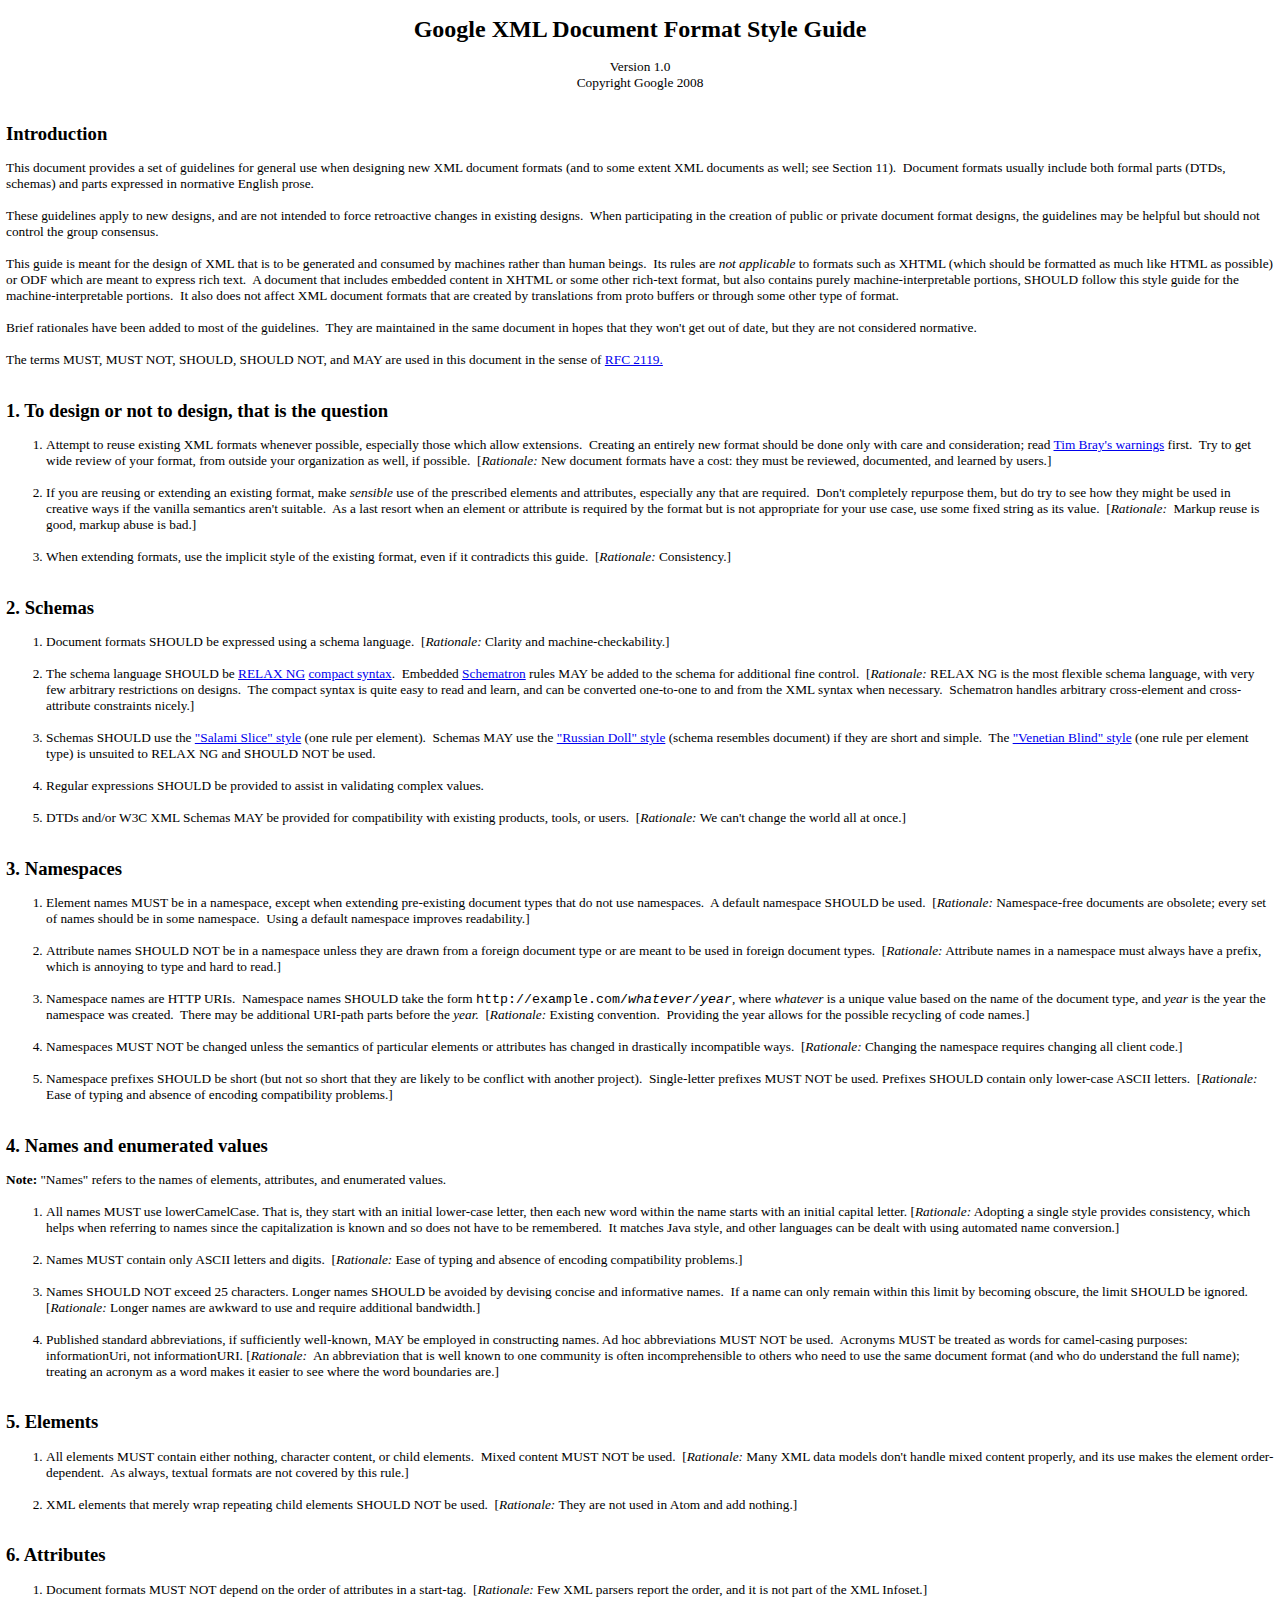
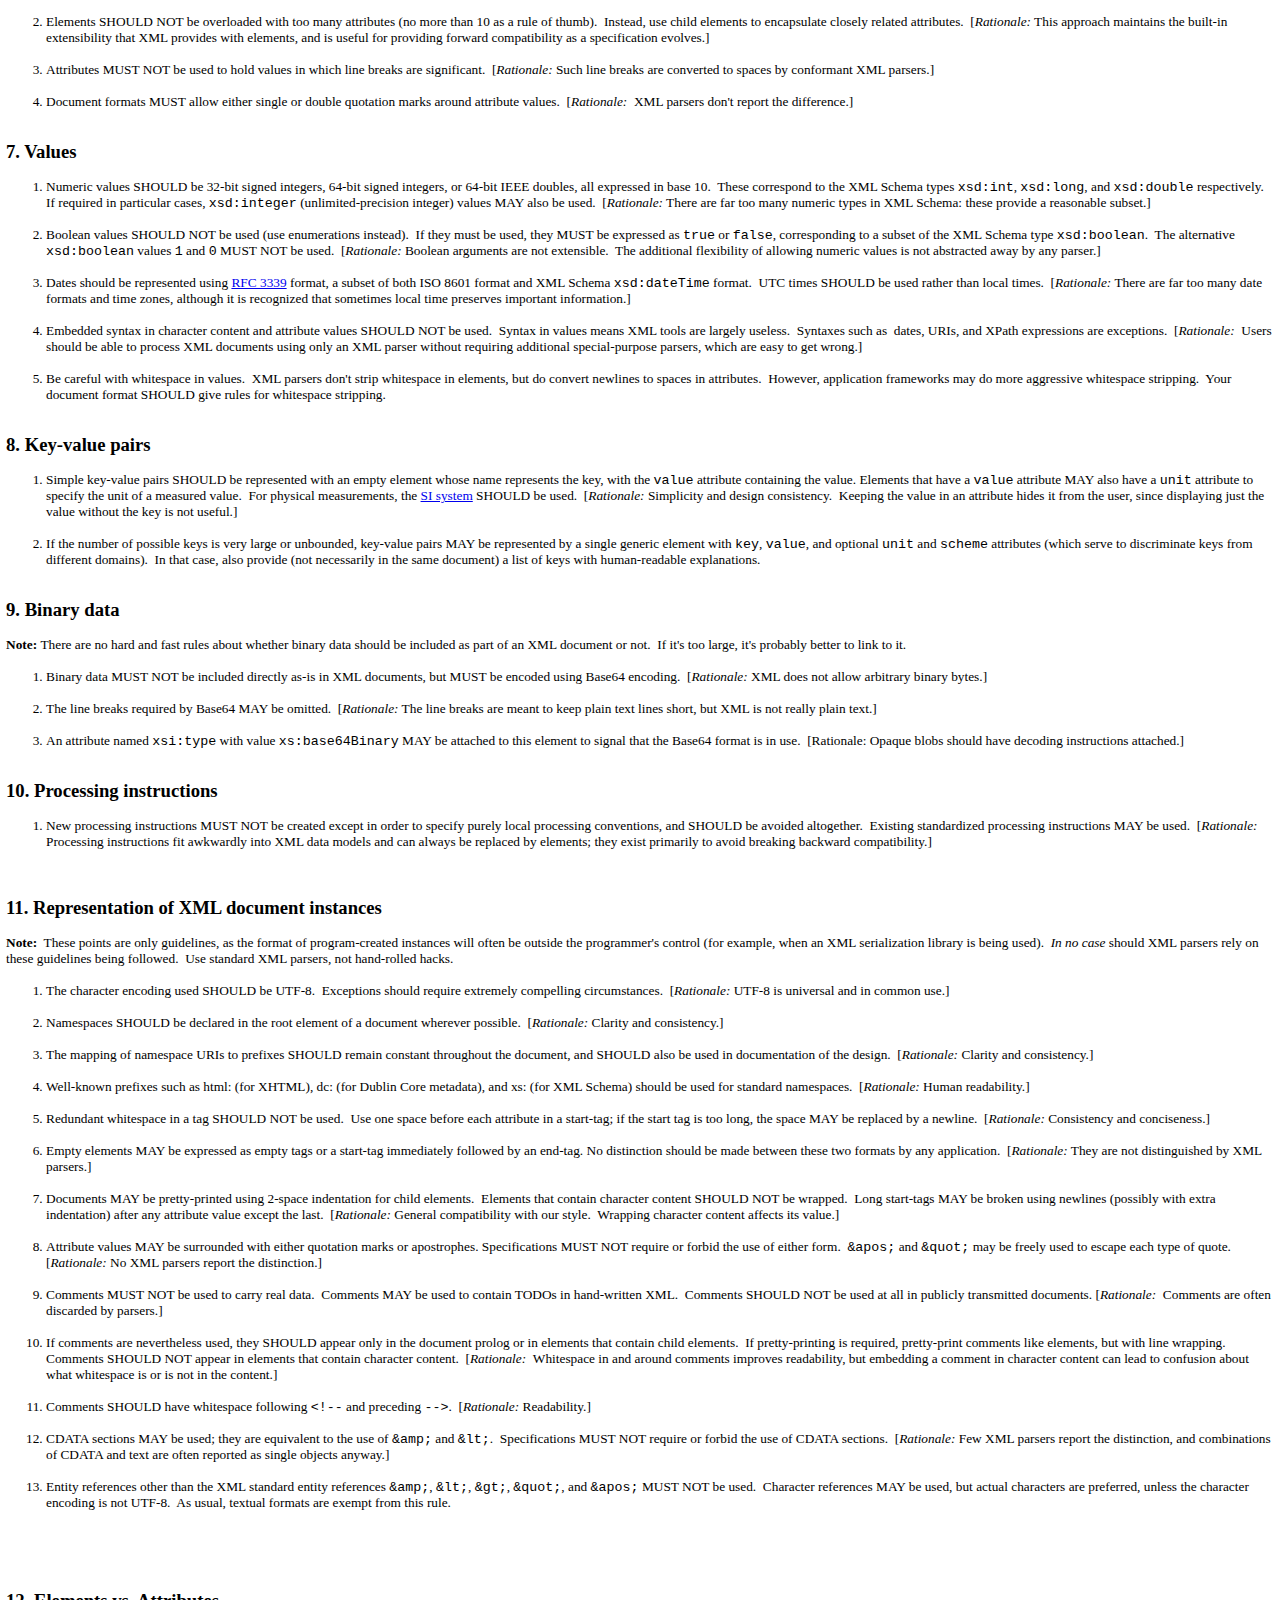
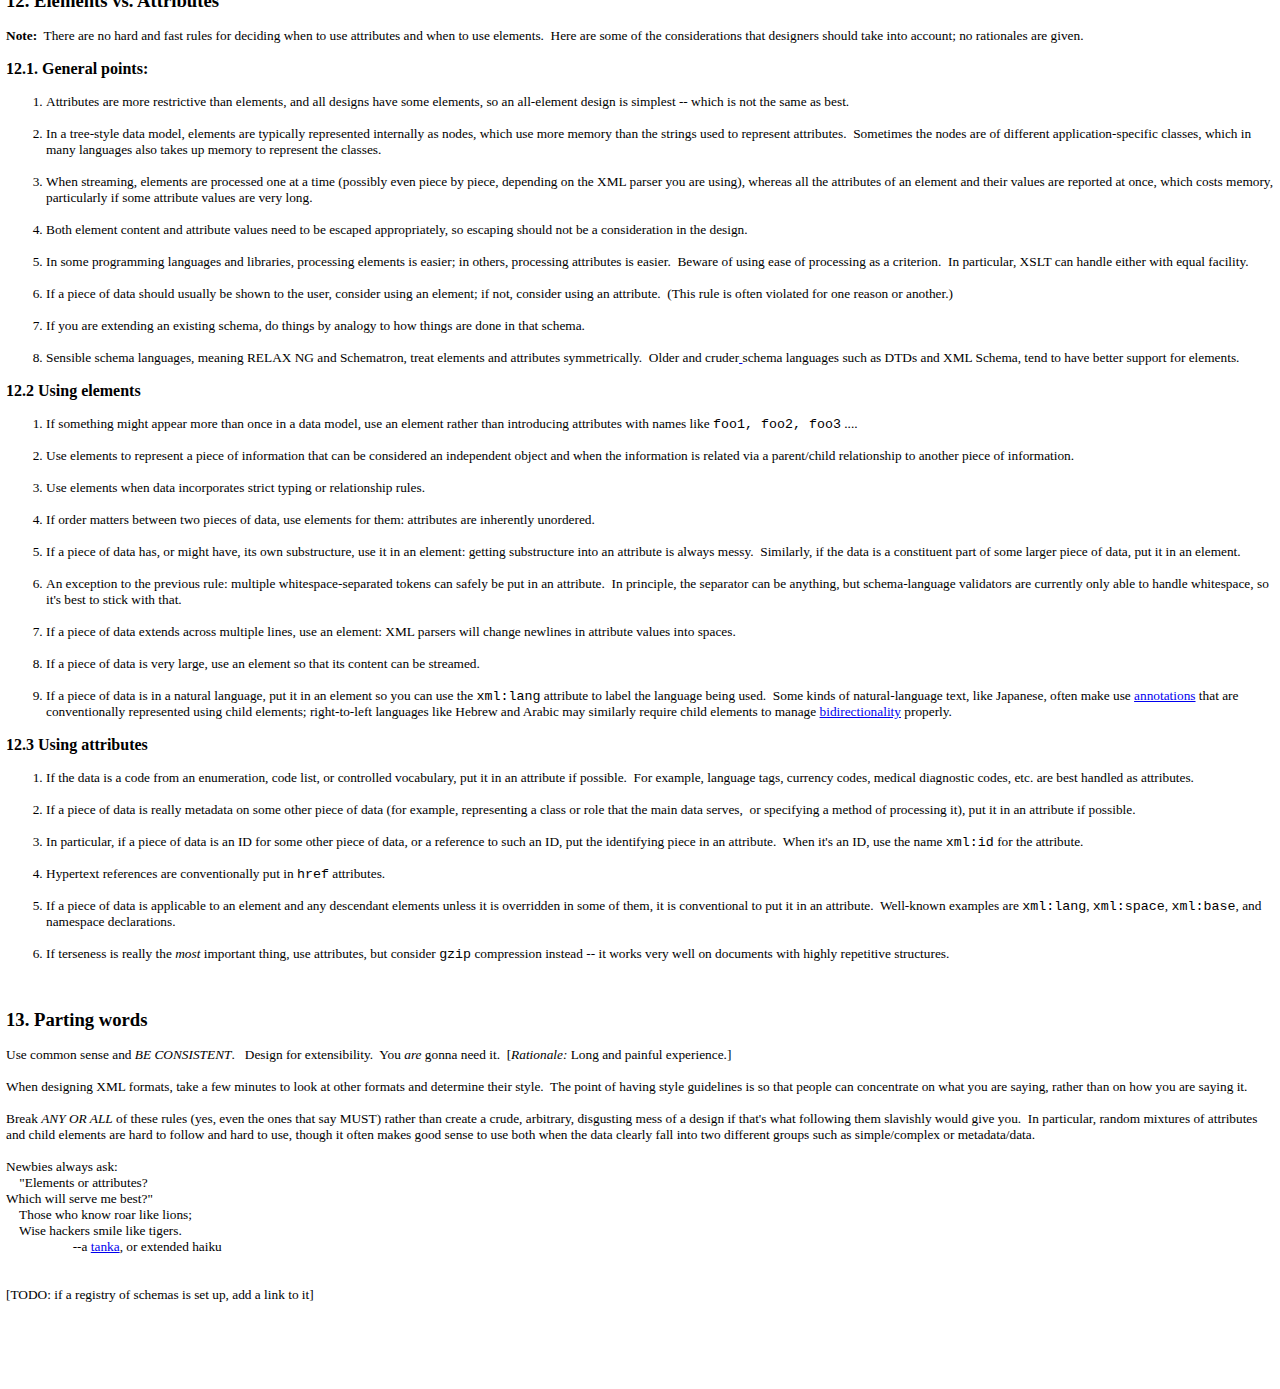
<file: xmlstyle.html>
<!DOCTYPE html>
<html>
<head>
<meta charset="utf8">
<meta http-equiv="content-type" content="text/html;charset=utf-8">

<style>
	/* default css */
table {
	font-size: 1em;
	line-height: inherit;
}

tr {
	text-align: left;
}

div, address, ol, ul, li, option, select {
	margin-top: 0px;
	margin-bottom: 0px;
}

p {
	margin: 0px;
}

body {
	margin: 6px;
	padding: 0px;
	font-family: Verdana, sans-serif;
	font-size: 10pt;
	background-color: #ffffff;
}

img {
	-moz-force-broken-image-icon: 1;
}

@media screen {
	html.pageview {
		background-color: #f3f3f3 !important;
	}

	body {
		min-height: 1100px;
		counter-reset: __goog_page__;
	}

	* html body {
		height: 1100px;
	}

	.pageview body {
		border-top: 1px solid #ccc;
		border-left: 1px solid #ccc;
		border-right: 2px solid #bbb;
		border-bottom: 2px solid #bbb;
		width: 648px !important;
		margin: 15px auto 25px;
		padding: 40px 50px;
	}

	/* IE6 */
	* html {
		overflow-y: scroll;
	}

	* html.pageview body {
		overflow-x: auto;
	}

	/* Prevent repaint errors when scrolling in Safari. This "Star-7" css hack
	targets Safari 3.1, but not WebKit nightlies and presumably Safari 4.
	That's OK because this bug is fixed in WebKit nightlies/Safari 4 :-). */
	html*#wys_frame::before {
		content: '\A0';
		position: fixed;
		overflow: hidden;
		width: 0;
		height: 0;
		top: 0;
		left: 0;
	}

	.writely-callout-data {
		display: none;
		*display: inline-block;
		*width: 0;
		*height: 0;
		*overflow: hidden;
	}

	.writely-footnote-marker {
		background-image: url('images/footnote_doc_icon.gif');
		background-color: transparent;
		background-repeat: no-repeat;
		width: 7px;
		overflow: hidden;
		height: 16px;
		vertical-align: top;
		-moz-user-select: none;
	}

	.editor .writely-footnote-marker {
		cursor: move;
	}

	.writely-footnote-marker-highlight {
		background-position: -15px 0;
		-moz-user-select: text;
	}

	.writely-footnote-hide-selection ::-moz-selection, .writely-footnote-hide-selection::-moz-selection {
		background: transparent;
	}

	.writely-footnote-hide-selection ::selection, .writely-footnote-hide-selection::selection {
		background: transparent;
	}

	.writely-footnote-hide-selection {
		cursor: move;
	}

	.editor .writely-comment-yellow {
		background-color: #FF9;
		background-position: -240px 0;
	}

	.editor .writely-comment-yellow-hover {
		background-color: #FF0;
		background-position: -224px 0;
	}

	.editor .writely-comment-blue {
		background-color: #C0D3FF;
		background-position: -16px 0;
	}

	.editor .writely-comment-blue-hover {
		background-color: #6292FE;
		background-position: 0 0;
	}

	.editor .writely-comment-orange {
		background-color: #FFDEAD;
		background-position: -80px 0;
	}

	.editor .writely-comment-orange-hover {
		background-color: #F90;
		background-position: -64px 0;
	}

	.editor .writely-comment-green {
		background-color: #99FBB3;
		background-position: -48px 0;
	}

	.editor .writely-comment-green-hover {
		background-color: #00F442;
		background-position: -32px 0;
	}

	.editor .writely-comment-cyan {
		background-color: #CFF;
		background-position: -208px 0;
	}

	.editor .writely-comment-cyan-hover {
		background-color: #0FF;
		background-position: -192px 0;
	}

	.editor .writely-comment-purple {
		background-color: #EBCCFF;
		background-position: -144px 0;
	}

	.editor .writely-comment-purple-hover {
		background-color: #90F;
		background-position: -128px 0;
	}

	.editor .writely-comment-magenta {
		background-color: #FCF;
		background-position: -112px 0;
	}

	.editor .writely-comment-magenta-hover {
		background-color: #F0F;
		background-position: -96px 0;
	}

	.editor .writely-comment-red {
		background-color: #FFCACA;
		background-position: -176px 0;
	}

	.editor .writely-comment-red-hover {
		background-color: #FF7A7A;
		background-position: -160px 0;
	}

	.editor .writely-comment-marker {
		background-image: url('images/markericons_horiz.gif');
		background-color: transparent;
		padding-right: 11px;
		background-repeat: no-repeat;
		width: 16px;
		height: 16px;
		-moz-user-select: none;
	}

	.editor .writely-comment-hidden {
		padding: 0;
		background: none;
	}

	.editor .writely-comment-marker-hidden {
		background: none;
		padding: 0;
		width: 0;
	}

	.editor .writely-comment-none {
		opacity: .2;
		filter: progid:DXImageTransform.Microsoft.Alpha(opacity=20);
		-moz-opacity: .2;
	}

	.editor .writely-comment-none-hover {
		opacity: .2;
		filter: progid:DXImageTransform.Microsoft.Alpha(opacity=20);
		-moz-opacity: .2;
	}

	.br_fix br:not(:-moz-last-node):not(:-moz-first-node) {
		position: relative;
		left: -1ex
	}

	.br_fix br+br {
		position: static !important
	}
}

h6 {
	font-size: 8pt
}

h5 {
	font-size: 8pt
}

h4 {
	font-size: 10pt
}

h3 {
	font-size: 12pt
}

h2 {
	font-size: 14pt
}

h1 {
	font-size: 18pt
}

blockquote {
	padding: 10px;
	border: 1px #DDD dashed
}

a img {
	border: 0
}

.pb {
	border-width: 0;
	page-break-after: always;
	/* We don't want this to be resizeable, so enforce a width and height
	using !important */
	height: 1px !important;
	width: 100% !important;
}

.editor .pb {
	border-top: 1px dashed #C0C0C0;
	border-bottom: 1px dashed #C0C0C0;
}

div.google_header, div.google_footer {
	position: relative;
	margin-top: 1em;
	margin-bottom: 1em;
}

	/* Table of contents */
.editor div.writely-toc {
	background-color: #f3f3f3;
	border: 1px solid #ccc;
}

.writely-toc > ol {
	padding-left: 3em;
	font-weight: bold;
}

ol.writely-toc-subheading {
	padding-left: 1em;
	font-weight: normal;
}

	/* IE6 only */
* html writely-toc ol {
	list-style-position: inside;
}

.writely-toc-none {
	list-style-type: none;
}

.writely-toc-decimal {
	list-style-type: decimal;
}

.writely-toc-upper-alpha {
	list-style-type: upper-alpha;
}

.writely-toc-lower-alpha {
	list-style-type: lower-alpha;
}

.writely-toc-upper-roman {
	list-style-type: upper-roman;
}

.writely-toc-lower-roman {
	list-style-type: lower-roman;
}

.writely-toc-disc {
	list-style-type: disc;
}

	/* Ordered lists converted to numbered lists can preserve ordered types, and
	vice versa. This is confusing, so disallow it */
ul[type="i"], ul[type="I"], ul[type="1"], ul[type="a"], ul[type="A"] {
	list-style-type: disc;
}

ol[type="disc"], ol[type="circle"], ol[type="square"] {
	list-style-type: decimal;
}

	/* end default css */
	/* custom css */
	/* end custom css */
	/* ui edited css */
body {
	font-family: Verdana;
	font-size: 10.0pt;
	line-height: normal;
	background-color: #ffffff;
}

	/* end ui edited css */
	/* editor CSS */
.editor a:visited {
	color: #551A8B
}

.editor table.zeroBorder {
	border: 1px dotted gray
}

.editor table.zeroBorder td {
	border: 1px dotted gray
}

.editor table.zeroBorder th {
	border: 1px dotted gray
}

.editor div.google_header, .editor div.google_footer {
	border: 2px #DDDDDD dashed;
	position: static;
	width: 100%;
	min-height: 2em;
}

.editor .misspell {
	background-color: yellow
}

.editor .writely-comment {
	font-size: 9pt;
	line-height: 1.4;
	padding: 1px;
	border: 1px dashed #C0C0C0
}

	/* end editor CSS */
</style>
<style>
	body {
		margin: 0px;
	}

	#doc-contents {
		margin: 6px;
	}

	#google-view-footer {
		clear: both;
		border-top: thin solid;
		padding-top: 0.3em;
		padding-bottom: 0.3em;
	}

	a.google-small-link:link, a.google-small-link:visited {
		color: #112ABB;
		font-family: Arial, Sans-serif;
		font-size: 11px !important;
	}

	body, p, div, td {
		direction: inherit;
	}

	@media print {
		#google-view-footer {
			display: none;
		}
	}
</style>
<script>
	function viewOnLoad () {
		if (document.location.href.indexOf('spi=1') != -1) {
			if (navigator.userAgent.toLowerCase().indexOf('msie') != -1) {
				window.print();
			} else {
				window.setTimeout(window.print, 10);
			}
		}
		if (document.location.href.indexOf('hgd=1') != -1) {
			var footer = document.getElementById("google-view-footer");
			if (footer) {
				footer.style.display = 'none';
			}
		}
	}
</script>
</head>
<body>
<div id="doc-contents">
<div>

	<h1 style="text-align: center;">
		Google XML Document Format Style Guide</h1>

	<div style="text-align: center;">Version 1.0<br>Copyright Google 2008<br><br></div>
	<h2>Introduction</h2>This document provides a set of guidelines for general use when designing new XML document
	formats (and to some extent XML documents as well; see Section 11).&nbsp; Document formats usually include both formal
	parts (DTDs, schemas) and parts expressed in normative English prose.<br><br>These guidelines apply to new designs,
	and are not intended to force retroactive changes in existing designs.&nbsp; When participating in the creation of
	public or private document format designs, the guidelines may be helpful but should not control the group
	consensus.<br><br>This guide is meant for the design of XML that is to be generated and consumed by machines rather
	than human beings.&nbsp; Its rules are <i>not applicable</i> to formats such as XHTML (which should be formatted as
	much like HTML as possible) or ODF which are meant to express rich text.&nbsp; A document that includes embedded
	content in XHTML or some other rich-text format, but also contains purely machine-interpretable portions, SHOULD
	follow this style guide for the machine-interpretable portions.&nbsp; It also does not affect XML document formats
	that are created by translations from proto buffers or through some other type of format.<br><br>Brief rationales have
	been added to most of the guidelines.&nbsp; They are maintained in the same document in hopes that they won't get out
	of date, but they are not considered normative.<br><br>The terms MUST, MUST NOT, SHOULD, SHOULD NOT, and MAY are used
	in this document in the sense of <a title="RFC 2119" href="http://www.ietf.org/rfc/rfc2119.txt" id="iecm">RFC
	2119.</a><br>&nbsp;<br>

	<h2>1. To design or not to design, that is the question<br></h2>
	<ol>
		<li>Attempt to reuse existing XML formats whenever possible, especially those which allow extensions.&nbsp; Creating
			an entirely new format should be done only with care and consideration; read <a title="Tim Bray's warnings"
			                                                                                href="http://www.tbray.org/ongoing/When/200x/2006/01/08/No-New-XML-Languages"
			                                                                                id="d3cy">Tim Bray's warnings</a>
			first.&nbsp; Try to get wide review of your format, from outside your organization as well, if possible.&nbsp;
			[<i>Rationale:</i> New document formats have a cost: they must be reviewed, documented, and learned by users.]<br><br>
		</li>
		<li>If you are reusing or extending an existing format, make <i>sensible</i>

			use of the prescribed elements and attributes, especially any that are
			required.&nbsp; Don't completely repurpose them, but do try to see how they
			might be used in creative ways if the vanilla semantics aren't
			suitable.&nbsp; As a last resort when an element or attribute is required by the format but is not appropriate for
			your use case, use some
			fixed string as its value.&nbsp; [<i>Rationale:</i>&nbsp; Markup reuse is good, markup abuse is bad.]<br><br></li>
		<li>When extending formats, use the implicit style of the existing format, even if it contradicts this guide.&nbsp;
			[<i>Rationale: </i>Consistency.]<br></li>
	</ol>
	<br>

	<h2>2. Schemas</h2>
	<ol>
		<li>Document formats SHOULD be expressed using a schema language.&nbsp; [<i>Rationale: </i>Clarity and
			machine-checkability.]<br><br></li>
		<li>The schema language SHOULD be <a title="RELAX NG" href="http://www.relaxng.org/" id="p1s7">RELAX NG</a> <a
				title="compact syntax" href="http://www.relaxng.org/compact-tutorial-20030326.html" id="ulci">compact syntax</a>.&nbsp;
			Embedded <a title="Schematron" href="http://www.schematron.com/" id="ymh-">Schematron</a> rules MAY be added to
			the schema for additional fine control.&nbsp; [<i>Rationale:</i>

			RELAX NG is the most flexible schema language, with very few arbitrary
			restrictions on designs.&nbsp; The compact syntax is quite easy to read and
			learn, and can be converted one-to-one to and from the XML syntax when
			necessary.&nbsp; Schematron handles arbitrary cross-element and
			cross-attribute constraints nicely.]<br><br></li>
		<li>Schemas SHOULD use the <a title="&quot;Salami Slice&quot; style"
		                              href="http://www.xfront.com/GlobalVersusLocal.html#SecondDesign" id="r:fj">"Salami
			Slice" style</a> (one rule per element).&nbsp; Schemas MAY use the <a title="&quot;Russian Doll&quot; style"
		                                                                        href="http://www.xfront.com/GlobalVersusLocal.html#FirstDesign"
		                                                                        id="h14y">"Russian Doll" style</a> (schema
			resembles document) if they are short and simple.&nbsp; The <a title="&quot;Venetian Blind&quot; style"
			                                                               href="http://www.xfront.com/GlobalVersusLocal.html#ThirdDesign"
			                                                               id="dr_g">"Venetian Blind" style</a> (one rule per
			element type) is unsuited to RELAX NG and SHOULD NOT be used.<br><br></li>
		<li>Regular expressions SHOULD be provided to assist in validating complex values.<br><br></li>
		<li>DTDs and/or W3C XML Schemas MAY be provided for compatibility with existing products, tools, or users.&nbsp;
			[<i>Rationale:</i> We can't change the world all at once.]<br></li>
	</ol>
</div>
<div><br>

<h2>3. Namespaces</h2>
<ol>
	<li>Element names MUST be in a namespace, except
		when extending pre-existing document types that do not use namespaces.&nbsp;

		A default namespace SHOULD be used.&nbsp; [<i>Rationale:</i> Namespace-free
		documents are obsolete; every set of names should be in some
		namespace.&nbsp; Using a default namespace improves readability.]<br><br></li>
	<li>Attribute
		names SHOULD NOT be in a namespace unless they are drawn from a foreign
		document type or are meant to be used in foreign document types.&nbsp; [<i>Rationale:</i> Attribute names in a
		namespace must always have a prefix, which is annoying to type and hard to read.]<br><br>
	</li>
	<li>Namespace names are HTTP URIs.&nbsp; Namespace names SHOULD take the form <span style="font-family: Courier New;">http://example.com/</span><i
			style="font-family: Courier New;">whatever</i><span style="font-family: Courier New;">/</span><i><span
			style="font-family: Courier New;">year</span>, </i>where <i>whatever</i> is a unique value based on the name of
		the document type, and <i>year</i>

		is the year the namespace was created.&nbsp; There may be additional URI-path parts
		before the <i>year.</i>&nbsp; [<i>Rationale:</i> Existing convention.&nbsp; Providing the year allows for the
		possible recycling of code names.]<br><br></li>
	<li>Namespaces MUST NOT be changed unless the semantics of particular elements or attributes has changed in
		drastically incompatible ways.&nbsp; [<i>Rationale:</i> Changing the namespace requires changing all client
		code.]<br><br></li>
	<li>Namespace prefixes SHOULD be short (but not so short that they are likely to be conflict with another project).&nbsp;
		Single-letter prefixes MUST NOT be used. Prefixes SHOULD contain only lower-case ASCII letters.&nbsp;
		[<i>Rationale:</i> Ease of typing and absence of encoding compatibility problems.]
	</li>
</ol>
<br>

<h2>4. Names and enumerated values</h2><b>Note: </b>"Names" refers to the names of elements, attributes, and enumerated
values.<br><br>
<ol>
	<li>All names MUST use lowerCamelCase. That is, they start with an initial lower-case letter, then each new word
		within the name starts with an initial capital letter. [<i>Rationale:</i> Adopting a single style provides
		consistency, which helps when referring to names since the capitalization is known and so does not have to be
		remembered.&nbsp; It matches Java style, and other languages can be dealt with using automated name conversion.]<br><br>
	</li>
	<li>Names MUST contain only ASCII letters and digits.&nbsp;
		[<i>Rationale:</i> Ease of typing and absence of encoding compatibility problems.]<br> <br></li>
	<li>Names SHOULD NOT exceed 25 characters. Longer names SHOULD be
		avoided by devising concise and informative names.&nbsp; If a name can only remain within this limit by becoming
		obscure, the limit SHOULD be ignored.&nbsp; [<i>Rationale: </i>Longer names are awkward to use and require
		additional bandwidth.]<br><br></li>
	<li>Published standard abbreviations, if sufficiently well-known, MAY be employed in constructing names. Ad hoc
		abbreviations MUST NOT be used.&nbsp; Acronyms MUST be treated as words for camel-casing purposes: informationUri,
		not informationURI. [<i>Rationale:</i>&nbsp; An abbreviation that is well known
		to one community is often incomprehensible to others who need to use
		the same document format (and who do understand the full name); treating an acronym as a word makes it easier to see
		where the word boundaries are.] <br></li>
</ol>
<p><br></p>

<p>

</p>

<h2>
	5. Elements</h2>
<ol>
	<li>All elements MUST contain either nothing, character content, or child elements.&nbsp; Mixed content MUST NOT be
		used.&nbsp; [<i>Rationale:</i> Many XML data models don't handle mixed content properly, and its use makes the
		element order-dependent.&nbsp; As always, textual formats are not covered by this rule.]<br><br></li>
	<li>XML elements that merely wrap repeating child elements SHOULD NOT be used.&nbsp; [<i>Rationale:</i> They are not
		used in Atom and add nothing.]
	</li>
</ol>

<p><br></p>

<h2>6. Attributes</h2>
<ol>
	<li>Document formats MUST NOT depend on the order of attributes in a start-tag.&nbsp; [<i>Rationale:</i> Few XML
		parsers report the order, and it is not part of the XML Infoset.]<br><br></li>
	<li>Elements SHOULD NOT be overloaded with too many attributes (no more
		than 10 as a rule of thumb).&nbsp; Instead, use child elements to
		encapsulate closely related attributes.&nbsp; [<i>Rationale:</i> This
		approach maintains the built-in extensibility that XML provides with
		elements, and is useful for providing forward compatibility as a
		specification evolves.]<br><br></li>
	<li>Attributes MUST NOT be used to hold values in which line breaks are significant.&nbsp; [<i>Rationale:</i> Such
		line breaks are converted to spaces by conformant XML parsers.]<br><br></li>
	<li>Document formats MUST allow either single or double quotation marks around attribute values.&nbsp;
		[<i>Rationale:</i>&nbsp; XML parsers don't report the difference.]<br></li>
</ol>

<p><br></p>

<p>
</p>

<h2>
	7. Values</h2>
<ol>
	<li>Numeric values SHOULD be 32-bit signed integers, 64-bit signed integers, or 64-bit IEEE doubles, all expressed in
		base 10.&nbsp; These correspond to the XML Schema types <span style="font-family: Courier New;">xsd:int</span>,
		<span style="font-family: Courier New;">xsd:long</span>, and <span
				style="font-family: Courier New;">xsd:double</span> respectively.&nbsp; If required in particular cases, <span
				style="font-family: Courier New;">xsd:integer</span> (unlimited-precision integer) values MAY also be used.&nbsp;
		[<i>Rationale:</i> There are far too many numeric types in XML Schema: these provide a reasonable subset.]&nbsp;
		<br><br></li>
	<li>

		Boolean values SHOULD NOT be used (use enumerations instead).&nbsp; If they must be used, they MUST be expressed as
		<span style="font-family: Courier New;">true</span> or <span style="font-family: Courier New;">false</span>,
		corresponding to a subset of the XML Schema type <span style="font-family: Courier New;">xsd:boolean</span>.&nbsp;
		The alternative <span style="font-family: Courier New;">xsd:boolean</span> values <span
			style="font-family: Courier New;">1</span> and <span style="font-family: Courier New;">0</span> MUST NOT be used.&nbsp;
		[<i>Rationale:</i> Boolean arguments are not extensible.&nbsp; The additional flexibility of allowing numeric values
		is not abstracted away by any parser.]<br><br></li>
	<li>Dates should be represented using <a title="RFC 3339" href="http://www.ietf.org/rfc/rfc3339.txt" id="sk98">RFC
		3339</a> format, a subset of both
		ISO 8601 format and XML Schema <span style="font-family: Courier New;">xsd:dateTime</span> format.&nbsp; UTC times
		SHOULD be used rather than local times.&nbsp;

		[<i>Rationale:</i> There are far too many date formats and time zones, although it is recognized that sometimes
		local time preserves important information.]<br><br></li>
	<li>Embedded syntax in character content and attribute values SHOULD NOT be
		used.&nbsp; Syntax in values means XML tools are largely useless.&nbsp; Syntaxes such as&nbsp; dates, URIs, and
		XPath expressions are exceptions.&nbsp; [<i>Rationale:</i>&nbsp;
		Users should be able to process XML documents using only an XML parser
		without requiring additional special-purpose parsers, which are easy to
		get wrong.]<br><br></li>
	<li>Be careful with whitespace in values.&nbsp; XML parsers don't strip whitespace in elements, but do convert
		newlines to spaces in attributes.&nbsp; However, application frameworks may do more aggressive whitespace stripping.&nbsp;
		Your document format SHOULD give rules for whitespace stripping.<br></li>
</ol>

<p><br>
</p>

<p>
</p>

<h2>8. Key-value pairs<br></h2>
<ol>
	<li>
		Simple key-value pairs SHOULD be represented with an empty element whose name represents the key, with the <span
			style="font-family: Courier New;">value</span> attribute containing the value. Elements that have a <span
			style="font-family: Courier New;">value</span> attribute MAY also have a <span style="font-family: Courier New;">unit</span>
		attribute to specify the unit of a measured value.&nbsp; For physical measurements, the <a title="SI system"
		                                                                                           href="http://en.wikipedia.org/wiki/International_System_of_Units"
		                                                                                           id="rhxg">SI system</a>
		SHOULD be used.&nbsp; [<i>Rationale:</i>

		Simplicity and design consistency.&nbsp; Keeping the value in an attribute
		hides it from the user, since displaying just the value without the key is not useful.]<br><br></li>
	<li>If the number of possible keys is very large or unbounded, key-value pairs MAY be represented by a single generic
		element with <span style="font-family: Courier New;">key</span>, <span
				style="font-family: Courier New;">value</span>, and optional <span style="font-family: Courier New;">unit</span>
		and <span style="font-family: Courier New;">scheme</span>
		attributes (which serve to discriminate keys from different domains).&nbsp;
		In that case, also provide (not necessarily in the same document) a
		list of keys with human-readable explanations.
	</li>
</ol>
<br>

<h2>9. Binary data</h2>

<p><b>Note: </b>There are no hard and fast rules about whether binary data should be included as part of an XML document
	or not.&nbsp; If it's too large, it's probably better to link to it.</p>

<p><br></p>
<ol>
	<li>Binary data MUST NOT be included directly as-is in XML documents, but MUST be encoded using Base64 encoding.&nbsp;
		[<i>Rationale:</i> XML does not allow arbitrary binary bytes.]<br><br></li>
	<li>

		The line breaks required by Base64 MAY be omitted.&nbsp; [<i>Rationale:</i> The line breaks are meant to keep plain
		text lines short, but XML is not really plain text.]<br><br></li>
	<li>An attribute named <span style="font-family: Courier New;">xsi:type</span> with value <span
			style="font-family: Courier New;">xs:base64Binary</span> MAY be attached to this element to signal that the Base64
		format is in use.&nbsp; [Rationale: Opaque blobs should have decoding instructions attached.]<br><br></li>
</ol>
<h2>10. Processing instructions</h2>
<ol>
	<li>New processing instructions MUST NOT be created except in order to specify purely local processing conventions,
		and SHOULD be avoided altogether.&nbsp; Existing standardized processing instructions MAY be used.&nbsp; [<i>Rationale:</i>
		Processing instructions fit awkwardly into XML data models and can always be replaced by elements; they exist
		primarily to avoid breaking backward compatibility.]
	</li>
</ol>
<p>&nbsp;</p>

<p>
</p>

<p>&nbsp;</p>

<h2>11. Representation of XML document instances<br></h2>

<p><b>Note:</b>&nbsp; These points are only guidelines, as the format of program-created instances will often be outside
	the programmer's control (for example, when an XML serialization library is being used).&nbsp; <i>In no case</i>
	should XML parsers rely on these guidelines being followed.&nbsp; Use standard XML parsers, not hand-rolled hacks.<br>
</p>

<p><br></p>
<ol>
	<li>The character encoding used SHOULD be UTF-8.&nbsp; Exceptions should require extremely compelling circumstances.&nbsp;
		[<i>Rationale:</i> UTF-8 is universal and in common use.]<br><br></li>
	<li>Namespaces SHOULD be declared in the root element of a document wherever possible.&nbsp; [<i>Rationale: </i>Clarity
		and consistency.]<br><br></li>
	<li>The mapping of namespace URIs to prefixes SHOULD remain constant throughout the document, and SHOULD also be used
		in documentation of the design.&nbsp; [<i>Rationale: </i>Clarity and consistency.]<br><br></li>
	<li>Well-known prefixes such as html: (for XHTML), dc: (for Dublin Core metadata), and xs: (for XML Schema) should be
		used for standard namespaces.&nbsp; [<i>Rationale:</i> Human readability.]<br><br></li>
	<li>Redundant whitespace in a tag SHOULD NOT be
		used.&nbsp; Use one space before each attribute in a start-tag; if the start
		tag is too long, the space MAY be replaced by a newline.&nbsp; [<i>Rationale:</i> Consistency and
		conciseness.]<br><br></li>
	<li>Empty elements MAY be expressed as empty tags or a start-tag
		immediately followed by an end-tag. No distinction should be made
		between these two formats by any application.&nbsp; [<i>Rationale:</i> They are not distinguished by XML
		parsers.]<br><br></li>
	<li>Documents MAY be pretty-printed using 2-space indentation for child
		elements.&nbsp; Elements that contain character content SHOULD NOT be
		wrapped.&nbsp; Long start-tags MAY be broken using newlines (possibly with extra indentation) after any attribute
		value except the last.&nbsp; [<i>Rationale:</i> General compatibility with our style.&nbsp; Wrapping character
		content affects its value.]<br><br></li>
	<li>Attribute values MAY be surrounded with either quotation marks or apostrophes.
		Specifications MUST NOT require or forbid the use of either form.&nbsp; <span style="font-family: Courier New;">&amp;apos;</span>
		and <span style="font-family: Courier New;">&amp;quot;</span> may be freely used to escape each type of quote.&nbsp;
		[<i>Rationale:</i> No XML parsers report the distinction.]<br><br>

	</li>
	<li>Comments MUST NOT be used to carry real data.&nbsp; Comments MAY be used to contain TODOs in hand-written XML.&nbsp;
		Comments SHOULD NOT be used at all in publicly transmitted documents. [<i>Rationale:&nbsp; </i>Comments are often
		discarded by parsers.]<br><br></li>
	<li>If comments are nevertheless used, they SHOULD appear only in the document prolog or in elements that
		contain child elements.&nbsp; If pretty-printing is required, pretty-print
		comments like elements, but with line wrapping.&nbsp; Comments SHOULD NOT
		appear in elements that contain character content.&nbsp; [<i>Rationale:&nbsp; </i>Whitespace in and around comments
		improves readability, but embedding a
		comment in character content can lead to confusion about what
		whitespace is or is not in the content.]<br><br></li>
	<li>Comments SHOULD have whitespace following <span style="font-family: Courier New;">&lt;!--</span> and preceding
		<span style="font-family: Courier New;">--&gt;</span>.&nbsp; [<i>Rationale:</i> Readability.]<br><br></li>
	<li>CDATA sections MAY be used; they are equivalent to the use of <span
			style="font-family: Courier New;">&amp;amp;</span> and <span style="font-family: Courier New;">&amp;lt;</span>.&nbsp;
		Specifications MUST NOT require or forbid the use of CDATA sections.&nbsp; [<i>Rationale:</i> Few XML parsers report
		the distinction, and combinations of CDATA and text are often reported as single objects anyway.]<br><br></li>
	<li>Entity references other than the XML standard entity references <span
			style="font-family: Courier New;">&amp;amp;</span>, <span style="font-family: Courier New;">&amp;lt;</span>, <span
			style="font-family: Courier New;">&amp;gt;</span>, <span style="font-family: Courier New;">&amp;quot;</span>, and
		<span style="font-family: Courier New;">&amp;apos;</span> MUST NOT be used.&nbsp; Character references MAY be used,
		but actual characters are preferred, unless the character encoding is not UTF-8.&nbsp; As usual, textual formats are
		exempt from this rule.<br></li>
</ol>

<br>

<p>&nbsp;</p>

<p>
</p>

<p>
</p><br><br>

<h2>
	12. Elements vs. Attributes
</h2>

<p>
	<b>Note:</b>&nbsp; There are no hard and fast rules for deciding when to use attributes and when to use elements.&nbsp;
	Here are some of the considerations that designers should take into account; no rationales are given.
</p>

<h3>
	12.1. General points:<br>
</h3>

<ol>
	<li>
		<p>
			Attributes are more restrictive than elements, and all designs have some elements, so an all-element design is
			simplest -- which is not the same as best.
		</p>

		<p>
			<br>
		</p>
	</li>
	<li>
		<p>
			In a tree-style data model, elements are typically represented internally as nodes, which use more memory than the
			strings used to represent attributes.&nbsp; Sometimes the nodes are of different application-specific classes,
			which in many languages also takes up memory to represent the classes.
		</p>

		<p>
			<br>

		</p>
	</li>
	<li>
		<p>
			When streaming, elements are processed one at a time (possibly even piece by piece, depending on the XML parser
			you are using), whereas all the attributes of an element and their values are reported at once, which costs
			memory, particularly if some attribute values are very long.
		</p>

		<p>
			<br>
		</p>
	</li>
	<li>
		<p>
			Both element content and attribute values need to be escaped appropriately, so escaping should not be a
			consideration in the design.
		</p>

		<p>
			<br>
		</p>

	</li>
	<li>
		<p>
			In some programming languages and libraries, processing elements is easier; in others, processing attributes is
			easier.&nbsp; Beware of using ease of processing as a criterion.&nbsp; In particular, XSLT can handle either with
			equal facility.
		</p>

		<p>
			<br>
		</p>
	</li>
	<li>
		<p>
			If a piece of data should usually be shown to the user, consider using an element; if not, consider using an
			attribute.&nbsp; (This rule is often violated for one reason or another.)

		</p>

		<p>
			<br>
		</p>
	</li>
	<li>
		<p>
			If you are extending an existing schema, do things by analogy to how things are done in that schema.
		</p>

		<p>
			<br>
		</p>
	</li>
	<li>
		<p>
			Sensible schema languages, meaning RELAX NG and Schematron, treat elements and attributes symmetrically.&nbsp;
			Older and cruder<a href="http://www.w3.org/TR/2004/REC-xmlschema-0-20041028/" id="h2c3" title="XML Schema"> </a>schema
			languages such as DTDs and XML Schema, tend to have better support for elements.

		</p>
	</li>
</ol>
<p>
</p>

<h3>
	12.2 Using elements<br>
</h3>
<ol>
	<li>
		<p>
			If something might appear more than once in a data model, use an element rather than introducing attributes with
			names like <span style="font-family: Courier New;">foo1, foo2, foo3</span> ....
		</p>

		<p>
			<br>
		</p>
	</li>
	<li>
		<p>
			Use elements to represent a piece of information that can be considered an independent object and when the
			information is related via a parent/child relationship to another piece of information.
		</p>

		<p>
			<br>
		</p>
	</li>
	<li>
		<p>
			Use elements when data incorporates strict typing or relationship rules.
		</p>

		<p>

			<br>
		</p>
	</li>
	<li>
		<p>
			If order matters between two pieces of data, use elements for them: attributes are inherently unordered.
		</p>

		<p>
			<br>
		</p>
	</li>
	<li>
		<p>
			If a piece of data has, or might have, its own substructure, use it in an element: getting substructure into an
			attribute is always messy.&nbsp; Similarly, if the data is a constituent part of some larger piece of data, put it
			in an element.
		</p>

		<p>
			<br>
		</p>
	</li>
	<li>
		<p>
			An exception to the previous rule: multiple whitespace-separated tokens can safely be put in an attribute.&nbsp;
			In principle, the separator can be anything, but schema-language validators are currently only able to handle
			whitespace, so it's best to stick with that.
		</p>

		<p>
			<br>
		</p>
	</li>
	<li>
		<p>
			If a piece of data extends across multiple lines, use an element: XML parsers will change newlines in attribute
			values into spaces.

			<br><br></p></li>
	<li>If a piece of data is very large, use an element so that its content can be streamed.<br><br></li>
	<li>
		<p>
			If a piece of data is in a natural language, put it in an element so you can use the <span
				style="font-family: Courier New;">xml:lang</span> attribute to label the language being used.&nbsp; Some kinds
			of natural-language text, like Japanese, often make use <a href="http://www.w3.org/TR/2001/REC-ruby-20010531"
			                                                           id="pa2f" title="annotations">annotations</a> that are
			conventionally represented using child elements; right-to-left languages like Hebrew and Arabic may similarly
			require child elements to manage <a href="http://www.w3.org/TR/2001/REC-ruby-20010531" id="ehyv"
			                                    title="bidirectionality">bidirectionality</a> properly.
		</p>

		<p>
		</p>
	</li>
</ol>
<h3>
	12.3 Using attributes<br>
</h3>
<ol>
	<li>
		<p>
			If the data is a code from an enumeration, code list, or controlled vocabulary, put it in an attribute if
			possible.&nbsp; For example, language tags, currency codes, medical diagnostic codes, etc. are best handled as
			attributes.
		</p>

		<p>
			<br>

		</p>
	</li>
	<li>
		<p>
			If a piece of data is really metadata on some other piece of data (for example, representing a class or role that
			the main data serves,&nbsp; or specifying a method of processing it), put it in an attribute if possible.
		</p>

		<p>
			<br>
		</p>
	</li>
	<li>
		<p>
			In particular, if a piece of data is an ID for some other piece of data, or a reference to such an ID, put the
			identifying piece in an attribute.&nbsp; When it's an ID, use the name <span style="font-family: Courier New;">xml:id</span>
			for the attribute.

		</p>

		<p>
			<br>
		</p>
	</li>
	<li>
		<p>
			Hypertext references are conventionally put in <span style="font-family: Courier New;">href</span> attributes.
		</p>

		<p>
			<br>
		</p>
	</li>
	<li>

		<p>
			If a piece of data is applicable to an element and any descendant elements unless it is overridden in some of
			them, it is conventional to put it in an attribute.&nbsp; Well-known examples are <span
				style="font-family: Courier New;">xml:lang</span>, <span style="font-family: Courier New;">xml:space</span>,
			<span style="font-family: Courier New;">xml:base</span>, and namespace declarations.
		</p>

		<p>
			<br>
		</p>
	</li>
	<li>
		<p>

			If terseness is really the <i>most</i> important thing, use attributes, but consider <span
				style="font-family: Courier New;">gzip</span> compression instead -- it works very well on documents with highly
			repetitive structures.</p></li>
</ol>
</div>
<br>

<div>
	<div>
		<div>
			<div>
				<div>
					<br>

					<h2>13. Parting words
					</h2>

					<p>
					</p>

					<p>
						Use common sense and <i>BE CONSISTENT</i>.&nbsp;&nbsp; Design for extensibility.&nbsp; You <i>are</i> gonna
						need it.&nbsp; [<i>Rationale:</i> Long and painful experience.]<br></p>

					<p><br></p>

					<p>
						When designing XML formats, take a few minutes to look at other formats and determine their style.&nbsp; The
						point of having style guidelines is so that people can concentrate on what you are
						saying, rather than on how you are saying it. <br></p>

					<p>
						<br>
						Break <i>ANY OR ALL</i> of these rules (yes, even the ones that say MUST) rather than create a crude,
						arbitrary, disgusting mess of a design if that's what following them slavishly would give you.&nbsp; In
						particular, random mixtures of attributes and child elements are hard to follow and hard to use, though it
						often makes good sense to use both when the data clearly fall into two different groups such as
						simple/complex or metadata/data.
					</p>

					<div><p>
						<br>
						Newbies always ask:
					</p>

						<p>
							&nbsp;&nbsp;&nbsp; "Elements or attributes?
						</p>

						<p>
							Which will serve me best?"
						</p>

						<p>
							&nbsp;&nbsp;&nbsp; Those who know roar like lions;
						</p>

						<p>
							&nbsp;&nbsp;&nbsp; Wise hackers smile like tigers.
						</p>

						<p>
							&nbsp; &nbsp; &nbsp; &nbsp; &nbsp;&nbsp;&nbsp;&nbsp;&nbsp;&nbsp;&nbsp;&nbsp;&nbsp;&nbsp;&nbsp; --a <a
								href="http://en.wikipedia.org/wiki/Waka_%28poetry%29#Tanka" id="s3k3" title="tanka">tanka</a>, or
							extended haiku

						</p>
					</div>
					<p>
						<br>
					</p>
					<br>[TODO: if a registry of schemas is set up, add a link to it]<br><br></div>
				<br></div>
			<br></div>
	</div>
</div>
<br>
<br clear="all"/>
</div>
</body>
</html>
</file>
<file: styleguide.css>
body {
  background-color: #fff;
  color: #333;
  font-family: sans-serif;
  font-size: 10pt;
  margin-right: 100px;
  margin-left: 100px;
}

h1, h2, h3, h4, h5, h6, .toc_title {
  color: #06c;
  margin-top: 2em;
  margin-bottom: 1em;
}

h1 {
  text-align: center;
  font-size: 18pt;
}

h2, .toc_title {
  font-weight: bold;
  font-size: 12pt;
  margin-left: -40px;
}

h3, h4, h5, h6 {
  font-size: 10pt;
  margin-left: -20px;
}

.toc_category, .toc_stylepoint {
  font-size: 10pt;
  padding-top: .3em;
  padding-bottom: .3em;
}

table {
  border-collapse: collapse;
}

td, th {
  border: 1px solid #ccc;
  padding: 2px 12px;
  font-size: 10pt;
}

.toc td, .toc th {
  border-width: 1px 5px;
}

code, samp, var {
  color: #060;
}

pre {
  font-size: 10pt;
  display: block;
  color: #060;
  background-color: #f8fff8;
  border-color: #f0fff0;
  border-style: solid;
  border-top-width: 1px;
  border-bottom-width: 1px;
  border-right-width: 1px;
  border-left-width: 5px;
  padding-left: 12px;
  padding-right: 12px;
  padding-top: 4px;
  padding-bottom: 4px;
}

pre.badcode {
  color: #c00;
  background-color: #fff8f8;
  border-color: #fff0f0;
}

.showhide_button {
  float: left;
  cursor: pointer;
  border-width: 1px;
  border-style: solid;
  border-color: #ddd #aaa #aaa #ddd;
  padding: 0 3px 1px;
  margin: 0 4px 8px 0;
  border-radius: 3px;
  -webkit-border-radius: 3px;
  -moz-border-radius: 3px;
}

.link_button {
  float: left;
  display: none;
  background-color: #f8f8ff;
  border-color: #f0f0ff;
  border-style: solid;
  border-width: 1px;
  font-size: 75%;
  margin-top: 0;
  margin-left: -50px;
  padding: 4px;
  border-radius: 3px;
  -webkit-border-radius: 3px;
  -moz-border-radius: 3px;
}

address {
  text-align: right;
}

hr {
  margin-top: 3.5em;
  border-width: 1px;
  color: #fff;
}

.stylepoint_section {
  display: block;
  margin-bottom: 1em;
  color: #5588ff;
  font-family: sans-serif;
  font-size: 90%;
  font-weight: bold;
  margin-left: -2%;
}

.stylepoint_subsection {
  color: #667799;
  font-family: sans-serif;
  font-size: 90%;
  font-weight: bold;
  margin-left: -1%;
}

.stylepoint_subsubsection {
  color: #667799;
  font-family: sans-serif;
  font-size: 80%;
  font-weight: bold;
  margin-left: 0;
}

.revision {
  text-align: right;
}

blockquote {
  border-left: 3px double #b8d4e3;
  padding-left: 1em;
  margin-left: 1em;
}

.editor_config {
  padding: 0 .5em;
  margin: .5em;
  line-height: 1.5em;
  border-left: 3px dotted #b8d4e3;
}
</file>
